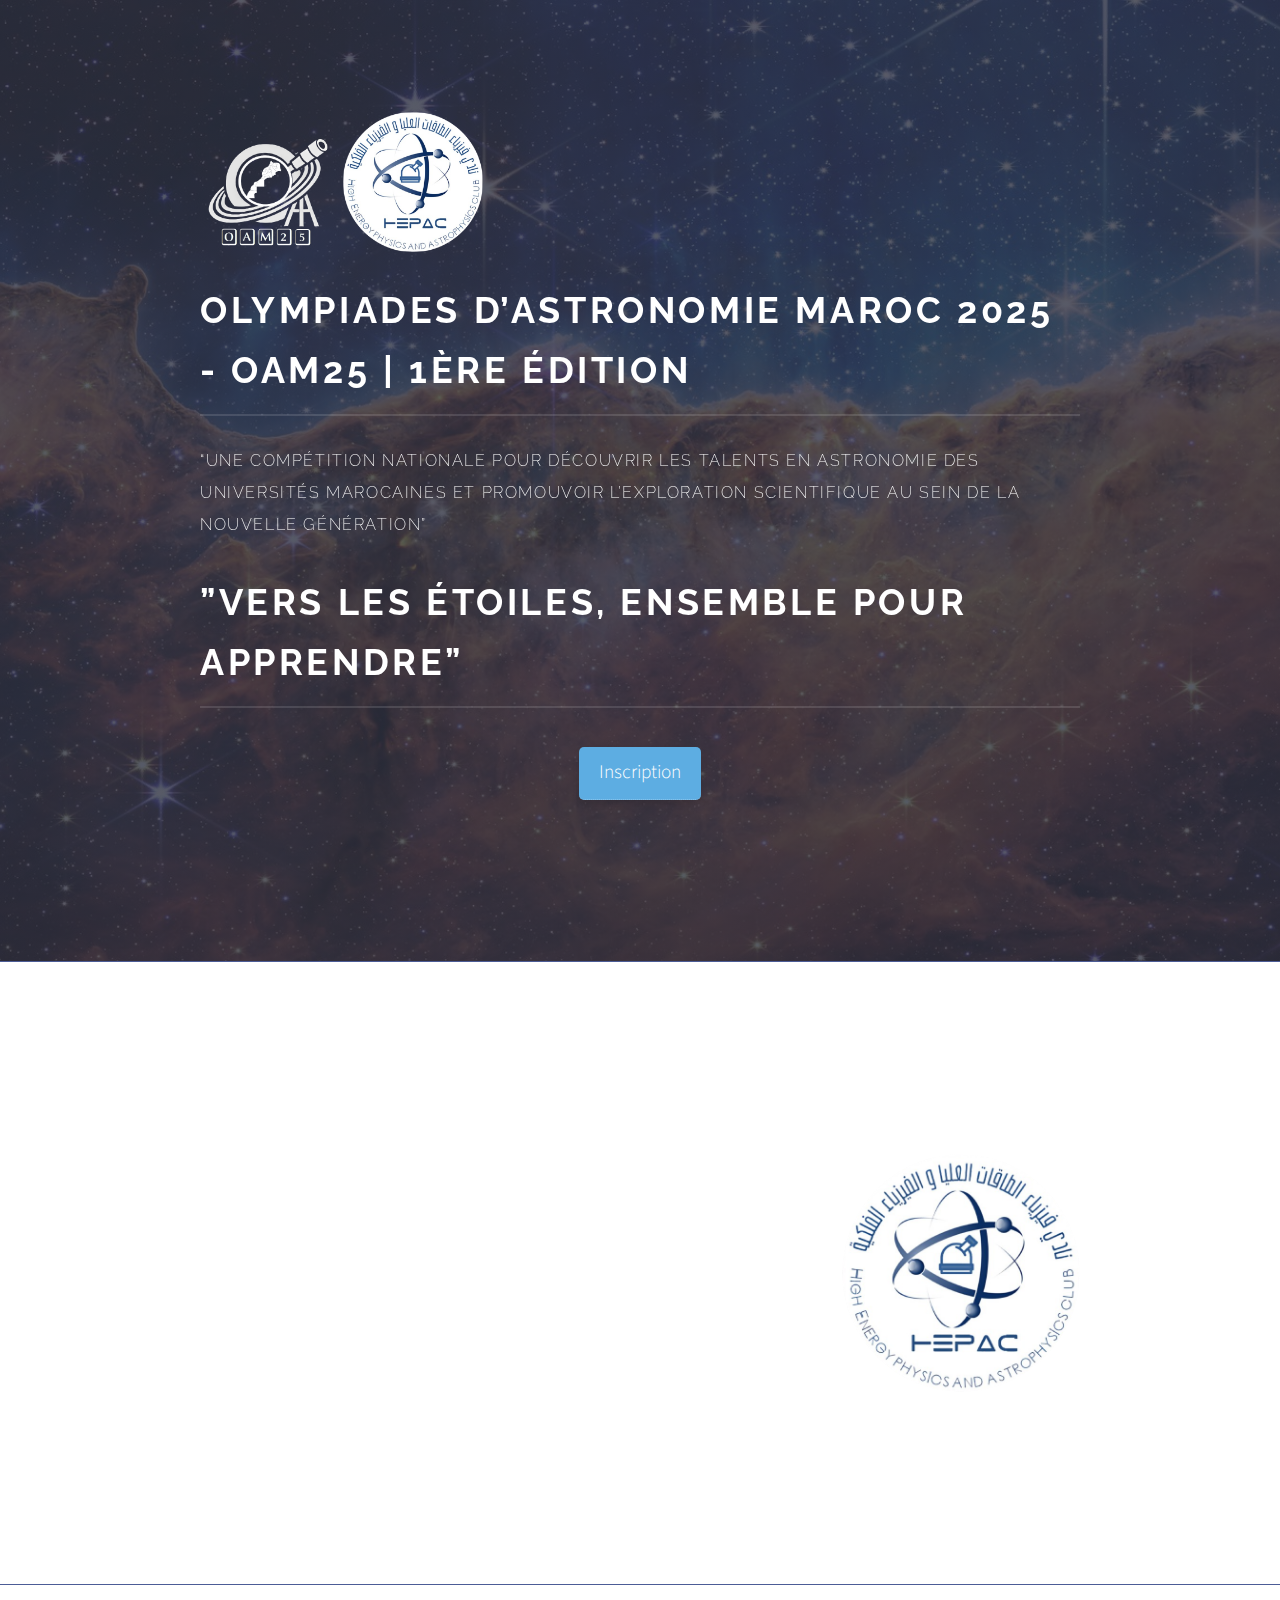
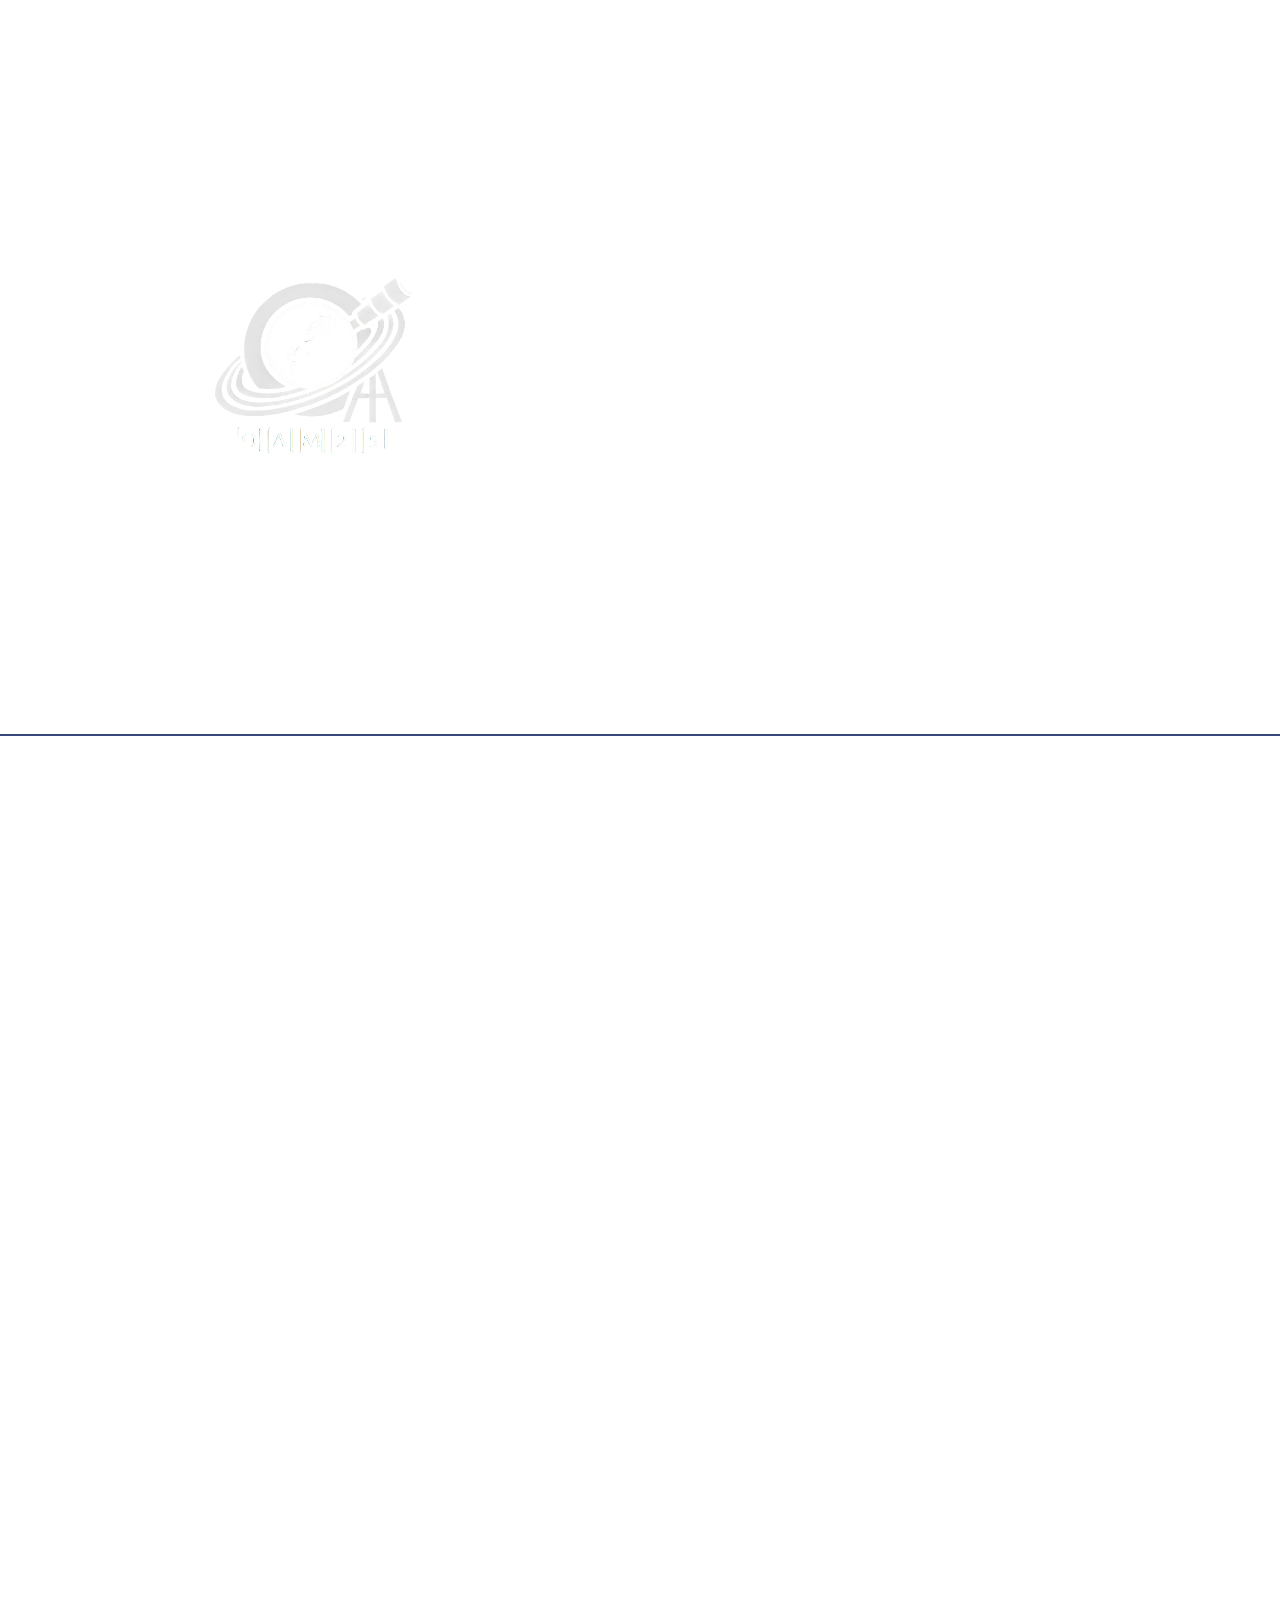
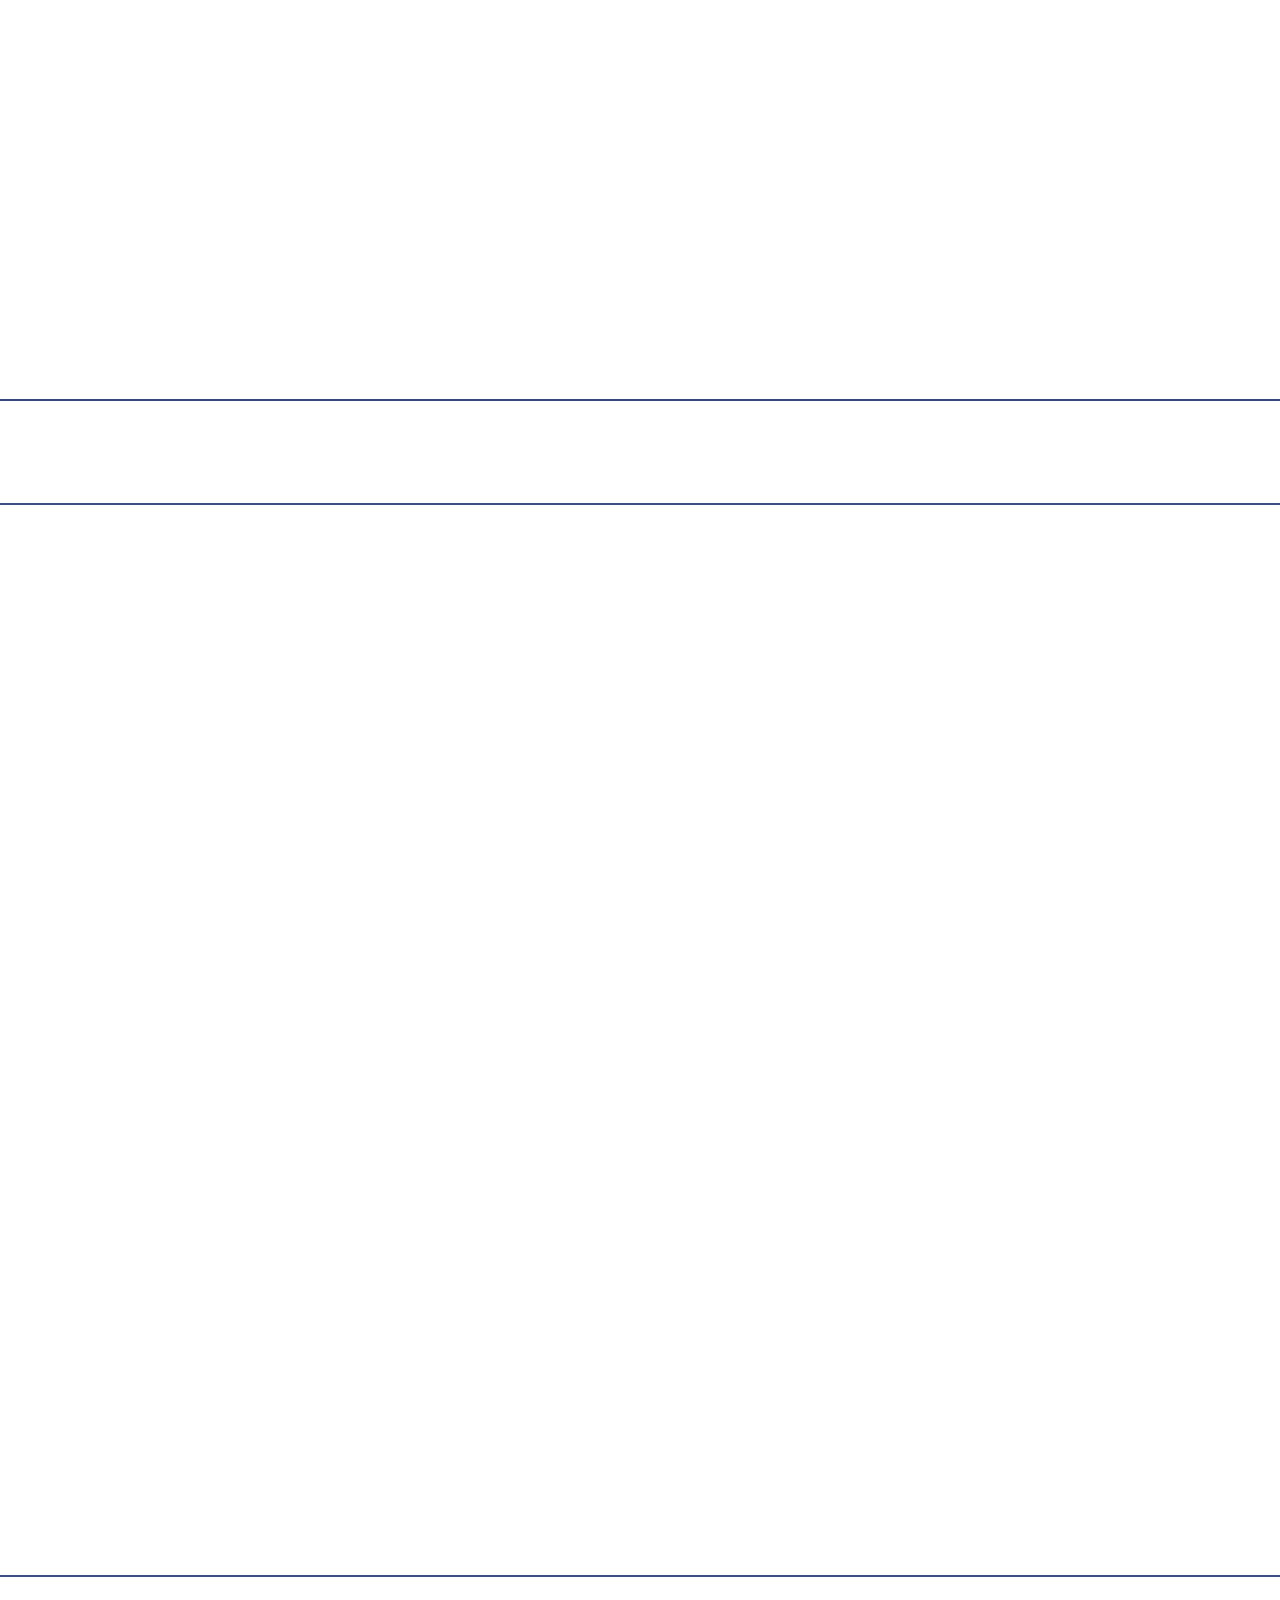
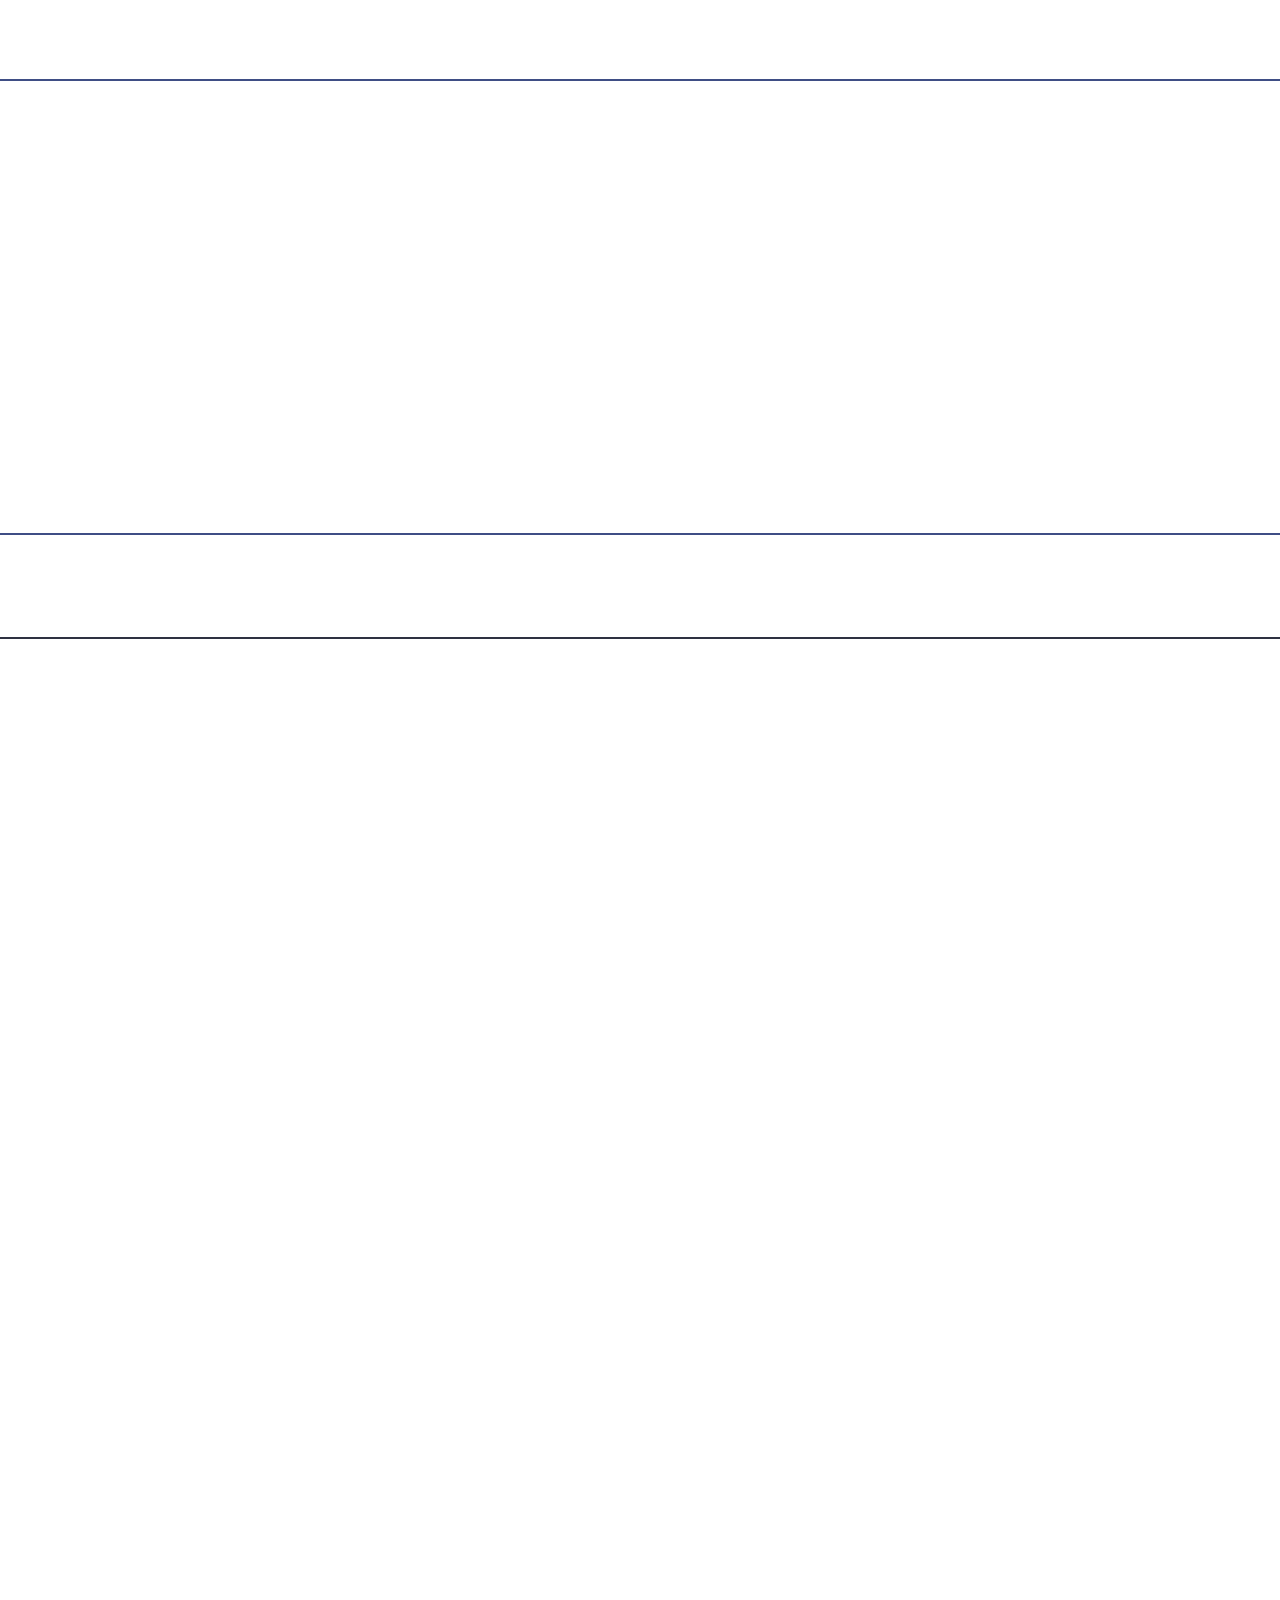
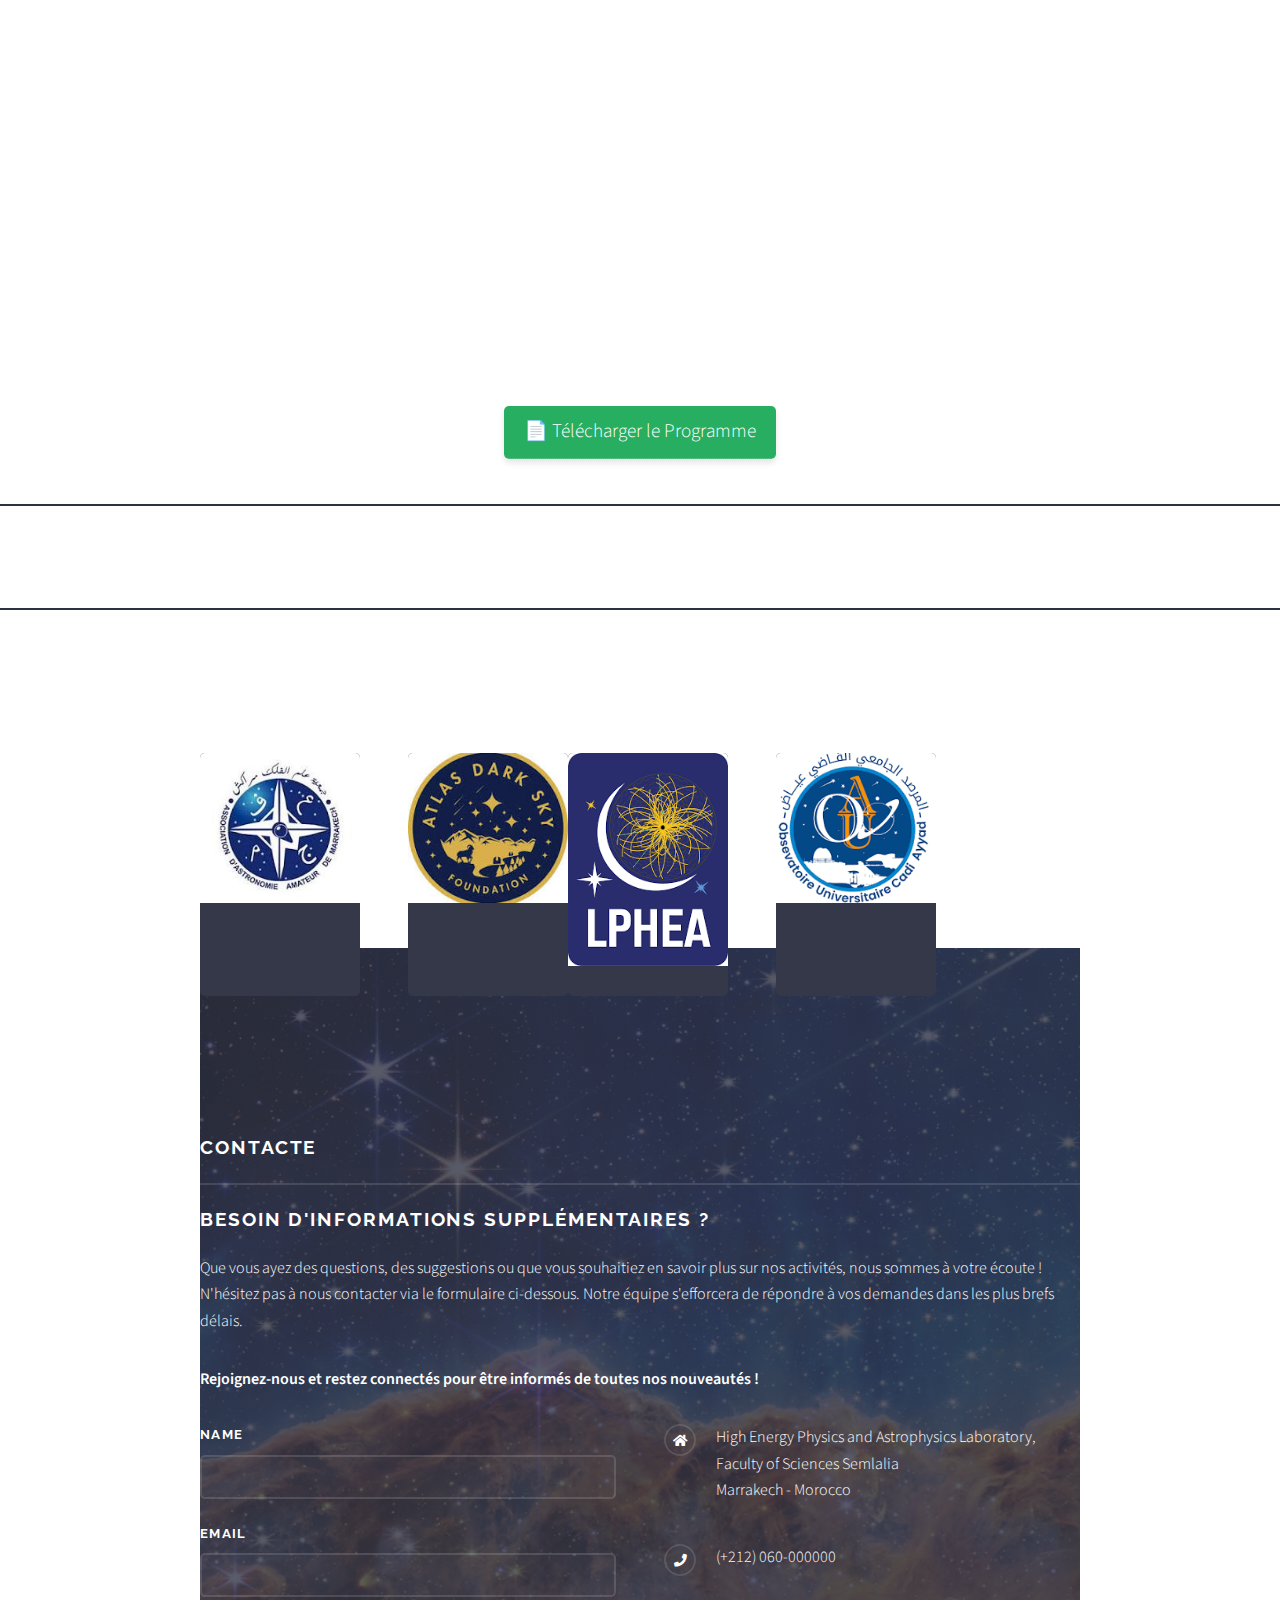
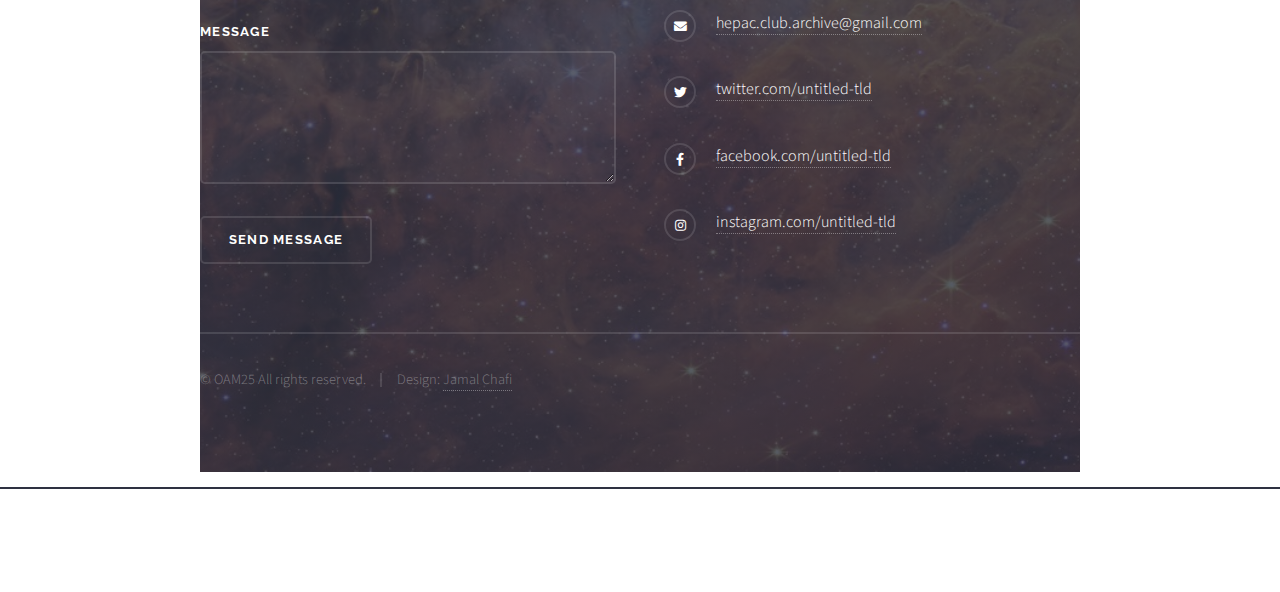
<file: index.html>
<!DOCTYPE HTML>
<!--
	Solid State by HTML5 UP
	html5up.net | @ajlkn
	Free for personal and commercial use under the CCA 3.0 license (html5up.net/license)
-->
<html>
	<head>
		<title>OAM25</title>
		<meta charset="utf-8" />
		<meta name="viewport" content="width=device-width, initial-scale=1, user-scalable=no" />
		<link rel="stylesheet" href="assets/css/main.css" />
		<noscript><link rel="stylesheet" href="assets/css/noscript.css" /></noscript>
	</head>
	<body class="is-preload">

		<!-- Page Wrapper -->
			<div id="page-wrapper">

				<!-- Header -->
					<header id="header" class="alt">
						<h1><a href="index.html">OAM25</a></h1>
						<!--<nav>
							<a href="#menu">Menu</a>
						</nav>-->
					</header>

				<!-- Menu 
					<nav id="menu">
						<div class="inner">
							<h2>Menu</h2>
							<ul class="links">
								<li><a href="index.html">Home</a></li>
								<li><a href="inscription.html">Inscription</a></li>
								<li><a href="#">Autre 1</a></li>
								<li><a href="#">Log In</a></li>
								<li><a href="#">Sign Up</a></li>
							</ul>
							<a href="#" class="close">Close</a>
						</div>
					</nav>  -->

				<!-- Banner -->
					<section id="banner">
						<div class="inner">
							<div class="logo">
								<img src="images/OAM_logo-modified.png" alt="Logo" class="logo-image"  style="width: 140px; height: auto;">
								<img src="images/HEPAC_logo.jpeg" alt="Logo" class="logo-image"  style="width: 140px; height: auto;"></div>
							<h2>Olympiades d’Astronomie Maroc 2025 - OAM25 | 1ère Édition</h2>
							<p>“Une compétition nationale pour découvrir les talents en astronomie des universités marocaines et promouvoir l’exploration scientifique au sein de la nouvelle génération”</a></p>
							<h2>”Vers les étoiles, ensemble pour apprendre”</h2>
							<div class="button-container">
    <a href="https://docs.google.com/forms/d/e/1FAIpQLSc1PBAjM2hj5j6kLkGbyYvCFpKW560FofVeZp5kQqSkGaSCKQ/viewform" class="btn" target="_blank">Inscription</a>
</div>
						</div>
					</section>

				<!-- Wrapper -->
					<section id="wrapper">

						<!-- One -->
							<section id="one" class="wrapper spotlight style1">
								<div class="inner">
									<a href="#" class="image"><img src="images/HEPAC_logo.jpeg" alt="" /></a>
									<div class="content">
										<h2 class="major">HEPAC</h2>
										<p>Le HEPAC est un club créé au sein de la Faculté des Sciences Semlalia, par des étudiants et des chercheurs du Laboratoire de Physique des Hautes Énergies et d'Astrophysique. Les membres visent à concevoir, mettre en œuvre et lancer des activités scientifiques liées à la simplification des théories scientifiques en général, avec un intérêt particulier pour la physique des particules et l'astrophysique. Depuis sa création en 2016, le HEPAC a évolué très rapidement et a fait ses preuves en organisant des événements majeurs au niveau national et international. Ces événements ont eu une grande importance pour le public curieux. Au cours de ces manifestations, le club a su simplifier et rendre accessible cette science pour tout le monde, y compris les énigmes du cosmos, allant de l'échelle la plus petite, comme les particules élémentaires et leurs interactions, jusqu'à la plus grande échelle.</p>
										<p>Le HEPAC propose des activités qui regroupent essentiellement des conférences scientifiques et des ateliers, animés par des spécialistes. Toutes ces activités sont réalisées avec plusieurs collaborateurs et partenaires qui partagent cette aventure avec nous, parmi lesquels notre premier partenaire l’Observatoire de l’Oukaïmeden, ainsi que le LPHEA, l’Association d’Astronomie de Marrakech (3AM), et d’autres clubs à travers le Maroc.</p>
										<!-- <a href="#" class="special">Learn more</a> -->
									</div>
								</div>
							</section>

						<!-- Two -->
							<section id="two" class="wrapper spotlight style2">
								<div class="inner">
									<a href="#" class="image"><img src="images/OAM_logo-modified.png" alt="" /></a>
									<div class="content">
										<h2 class="major">OAM25</h2>
										<p>Le club HEPAC a l’honneur d’annoncer la tenue d’un événement d’astronomie d’envergure nationale, un rendez-vous unique qui rassemblera des étudiants et passionnés d’astronomie de toutes les universités marocaines. Cet événement, qui se déroulera en partenariat avec l'<b>Observatoire de l’Oukaïmeden</b>, l'<b>Association d’Astronomie Amateur de Marrakech (3AM)</b>, le <b>Laboratoire de Physique des Hautes Énergies et Astrophysique (LPHEA)</b> de la <b>Faculté des Sciences Semlalia (FSSM)</b> et l' <b>Université Cadi Ayyad (UCA)</b>, est un projet novateur visant à promouvoir l’astronomie et à renforcer les échanges scientifiques et éducatifs entre étudiants marocains.</p>
										<p>Ce rassemblement accueillera des équipes représentatives des principales universités marocaines, composées chacune de trois étudiants de différents niveaux académiques. L’objectif est de promouvoir l’apprentissage collaboratif et l’échange de connaissances scientifiques à travers des épreuves, des ateliers pratiques et des sessions d’observation astronomique.</p>
										<!-- <a href="#" class="special">Learn more</a> -->
									</div>
								</div>
							</section>

						<!-- Three -->
							
<section id="three" class="wrapper spotlight style4">
	<div class="inner">
			<div class="content">
<h2>Grands Axes de l'Examen</h2>
  <p>Bienvenue aux Olympiades d’Astronomie Maroc 2025 - 1ère Édition ! Cet événement unique s'adresse aux passionnés d'astronomie âgés de 16 à 35 ans, qui souhaitent mettre en valeur leurs connaissances et compétences dans ce domaine fascinant. L'examen se décline en plusieurs grands axes thématiques, chacun visant à tester à la fois la compréhension théorique et les capacités pratiques des participants.</p>
  
  <h3>1. Astronomie de Base et Histoire</h3>
  <p>Ce volet couvre les concepts fondamentaux de l'astronomie, l'évolution des connaissances astronomiques à travers les âges et les principes du mouvement céleste. Les participants sont évalués sur leur compréhension des systèmes solaires, des structures galactiques et des lois qui régissent le mouvement des corps célestes.</p>

  <h3>2. Observation Astronomique et Instruments</h3>
  <p>Les épreuves portent sur les techniques d'observation, le fonctionnement et l'utilisation des instruments astronomiques (télescopes, spectromètres, etc.), ainsi que sur le traitement et l'analyse des images obtenues. Une bonne maîtrise des systèmes de coordonnées célestes est également requise.</p>

  <h3>3. Astrophysique</h3>
  <p>Les questions d'astrophysique explorent la formation, l'évolution et la fin de vie des étoiles, la physique des galaxies et la cosmologie. Les participants devront démontrer leur capacité à expliquer des phénomènes complexes tels que la formation des exoplanètes et les critères d'habitabilité.</p>

  <h3>4. Astronomie Dynamique et Mécanique Céleste</h3>
  <p>Cette section évalue la compréhension des systèmes orbitaux et de la mécanique céleste, y compris les calculs de trajectoires, les interactions gravitationnelles et l'astrodynamique appliquée aux sondes spatiales.</p>

  <h3>5. Technologies et Missions Spatiales</h3>
  <p>Les candidats doivent connaître les techniques avancées telles que la coronographie et l'imagerie haute-contraste, ainsi que les missions spatiales majeures et les innovations technologiques récentes ou à venir. Cette partie met l'accent sur l'application pratique des concepts pour la recherche d'exoplanètes.</p>

  <h3>6. Applications Pratiques et Problématiques Actuelles</h3>
  <p>Les participants aborderont des problématiques contemporaines telles que la protection planétaire, l'observation des objets potentiellement dangereux pour la Terre, et les défis liés à la pollution lumineuse et électromagnétique.</p>
  
  <p>Chaque axe thématique sera abordé à travers une combinaison de questions à choix multiples, de problèmes concrets, d'études de cas et de questions ouvertes. Cette diversité de formats vise à évaluer non seulement les connaissances théoriques, mais aussi la capacité des candidats à appliquer ces connaissances de manière pratique et innovante.</p>
  
  <p>Préparez-vous à plonger dans l'univers fascinant de l'astronomie et à relever le défi de l'Olympiade d’Astronomie Maroc 2025 !</p>
</div>
</div>
</section>

						
<section id="three" class="wrapper spotlight style3">
								<div class="inner">
									
									<div class="content">
										<h2 class="major">Phase finale et récompenses :</h2>
										<p>Les Olympiades d'Astronomie Maroc 2025 -OAM25-, organisées à l'Observatoire d'Oukaïmeden, offrent une expérience unique aux passionnés d'astronomie et de sciences. Pendant deux jours, les participants auront l'occasion de démontrer leurs compétences en observation, en analyse de données astronomiques et en collaboration au sein d'équipes. L'événement inclut également une conférence inspirante présentée par Mme Meryem Guenoun, des ateliers interactifs, et une observation guidée du ciel nocturne. Les trois équipes gagnantes recevront des récompenses prestigieuses : la première équipe remportera un télescope, un trophée et des médailles, tandis que les deuxième et troisième équipes recevront respectivement un trophée avec des médailles.</p>
										<p> Cet événement symbolise notre engagement à promouvoir la science et l’astronomie auprès des jeunes générations et à offrir une plateforme d’échange et de découverte pour les étudiants marocains. Nous sommes ravis de pouvoir offrir cette opportunité et de réunir les futures étoiles de l’astronomie du Maroc sous un même ciel.</p>
										<h1>Processus de Sélection des Participants et Critères d'Évaluation</h1>

    <div class="section">
        <h2>Processus de Sélection des Participants</h2>
        <ul>
            <li>Tests écrits en ligne avec un timer pour une présélection basée sur les connaissances générales en astronomie.</li>
            <li>Test oral.</li>
            <li>Soumission d'un projet de recherche en astronomie avant la compétition.</li>
            <li>Exigence d'une lettre de motivation et d'un CV.</li>
            <li>Résumé des projets et réalisations en astronomie de chaque participant.</li>
            <li class="note">Âge : entre 16 et 35 ans.</li>
        </ul>
    </div>

    <div class="section">
        <h2>Critères d'Évaluation</h2>
        <ul>
            <li>Étude de dossier (basée sur la lettre de motivation, le CV, le projet de recherche, et les autres activités parascolaires).</li>
            <li>Note obtenue aux tests écrits.</li>
            <li>Application d'un coefficient en fonction de l'âge.</li>
            <li>Test oral.</li>
        </ul>
    </div>

    <div class="section">
        <h2>Examen Final</h2>
        <ul>
            <li>Examen comportant des questions à choix multiples (QCM);</li>
            <li>Questions ouvertes;</li>
            <li>Problèmes pratiques en astronomie.</li>
        </ul>
    </div>
										<!-- <a href="#" class="special">Learn more</a> -->
									</div>
								</div>
							</section>	
						<!-- Four -->
<section id="three" class="wrapper spotlight style3">
								<div class="inner">
									
									<div class="content">
										<h2 class="major">Comité d’Experts des OAM25</h2>
										<p>L’équipe chargée de la conception des sujets de compétition sera constituée d’experts reconnus dans le domaine de l’astronomie, provenant des plus grandes institutions marocaines. Leur mission est d’assurer des épreuves d'un haut niveau scientifique et pédagogique, adaptées aux différents niveaux des participants.</p>
										<h1>Membres du Comité : </h1>
										<ul>
        <li>Zouhair Benkhaldoun - Université Cadi Ayyad - Marrakech</li>
        <li>Hassan Daghmaoui - Université Al Akhawayn - Ifran</li>
        <li>Youssef Moulane - Université Mohammed VI Polytechnique (UM6P) - Bengrir</li>
        <li>Youssef El Azhari - Ministère de l’Éducation Nationale (MEN) - Rabat</li>
        <li class="note">Et d'autres experts en astronomie et sciences spatiales</li>
    </ul>
										<!-- <a href="#" class="special">Learn more</a> -->
									</div>
								</div>
							</section>	

						

<section id="three" class="wrapper alt style1">
								<div class="inner">
									
									<header>
    <h1>Programme de l'Événement</h1>
</header>

<section>
    <h2>Jour 1 : Arrivée et Installation</h2>
    <ul>
        <li><strong>Après-midi :</strong> Départ vers l’Observatoire d’Oukaïmeden</li>
        <li>16h00 : Arrivée des participants à Marrakech.</li>
        <li>16h30 : Départ pour l’Observatoire d’Oukaïmeden.</li>
        <li>18h30 : Accueil des participants, enregistrement et remise des kits.</li>
        <li>19h00 : Mot d'ouverture et présentation du programme.</li>
        <li>19h30 : Installation dans les hébergements et temps de repos avec une petite observation du ciel nocturne si c‘est possible.</li>
    </ul>
</section>

<section>
    <h2>Jour 2 : Exploration et Compétition</h2>
    <h3>Matin : Conférence et Examen théorique</h3>
    <ul>
        <li>08h00 - 08h30 : Petit-déjeuner.</li>
        <li>08h30 - 10h00 : Visite de l‘observatoire accompagné par une conférence de (TBD).</li>
        <li>10h00 - 10h30 : Pause-café.</li>
        <li>10h30 - 12h30 : Examen théorique sur les bases de l’astronomie.</li>
    </ul>

    <h3>Après-midi : Ateliers et Observation nocturne</h3>
    <ul>
        <li>12h30 - 13h30 : Déjeuner.</li>
        <li>13h30 - 15h30 : Ateliers interactifs :</li>
        <ul>
            <li>Atelier 1 : Reconnaissance des constellations.</li>
            <li>Atelier 2 : Utilisation des logiciels d’astronomie.</li>
        </ul>
        <li>15h30 - 17h00 : Examen d'analyse des données astronomiques.</li>
        <li>17h00 - 19h00 : Temps libre et dîner.</li>
        <li>19h30 - 23h00 : Observation guidée du ciel nocturne avec télescopes.</li>
    </ul>
</section>

<section>
    <h2>Jour 3 : Collaboration et Cérémonie de clôture</h2>
    <h3>Matin : Examen en équipe et Visite</h3>
    <ul>
        <li>08h00 - 08h30 : Petit-déjeuner.</li>
        <li>08h30 - 10h30 : Examen en équipe : résolution collaborative d’un problème d’astronomie.</li>
        <li>10h30 - 11h00 : Pause-café.</li>
        <li>11h00 - 12h30 : Visite guidée de l’Observatoire d’Oukaïmeden et découverte de ses instruments.</li>
    </ul>

    <h3>Après-midi : Cérémonie et Départ</h3>
    <ul>
        <li>12h30 - 13h30 : Déjeuner.</li>
        <li>13h30 - 15h00 : Jeux astronomiques et quiz.</li>
        <li>15h00 - 16h00 : Annonce des résultats, remise des prix et certificats :</li>
        <ul>
            <li>1ère équipe : Télescope, trophée et médailles.</li>
            <li>2ème équipe : Trophée et médailles.</li>
            <li>3ème équipe : Médailles.</li>
        </ul>
        <li>17h00 : Départ vers Marrakech et fin de l’événement.</li>
    </ul>
    <div class="button-container">
    <!-- Bouton pour télécharger le programme en PDF -->
    <a href="Programm_OAM25.pdf" class="btn download-btn" download>📄 Télécharger le Programme</a>
</div>
</section>

										
					</section>
							<section id="three" class="wrapper alt style1">
								<div class="inner">
									<h2 class="major">Co-organisateurs</h2>
									
									<section class="features">   <!-- Section de logos de partenaires et co-organisateurs -->
										<article>
											<a href="https://lien-du-partenaire1.com" class="image"  target="_blank">
												<img src="images/3AM.jpeg" alt="Partenaire 1" />
											</a>
										</article>
										<article>
											<a href="https://lien-du-partenaire2.com" class="image" target="_blank">
												<img src="images/ADSF.jpeg" alt="Partenaire 2" />
											</a>
										</article>
										<article>
											
											<a href="https://lien-du-partenaire3.com" class="image" target="_blank">
												<img src="images/LPHEA.png" alt="Partenaire 3" />
											</a>
										</article>
										<article>
											<a href="https://lien-du-partenaire4.com" class="image" target="_blank">
												<img src="images/OUCA.png" alt="Partenaire 4" />
											</a>
										</article>
										
					</section>

				<!-- Footer -->
					<section id="footer">
						<div class="inner">
							<h2 class="major">Contacte</h2>
							 <h2>Besoin d'informations supplémentaires ?</h2>
    <p>Que vous ayez des questions, des suggestions ou que vous souhaitiez en savoir plus sur nos activités, nous sommes à votre écoute ! N'hésitez pas à nous contacter via le formulaire ci-dessous. Notre équipe s'efforcera de répondre à vos demandes dans les plus brefs délais.</p>
    <p><strong>Rejoignez-nous et restez connectés pour être informés de toutes nos nouveautés !</strong></p>
							<form method="post" action="#">
								<div class="fields">
									<div class="field">
										<label for="name">Name</label>
										<input type="text" name="name" id="name" />
									</div>
									<div class="field">
										<label for="email">Email</label>
										<input type="email" name="email" id="email" />
									</div>
									<div class="field">
										<label for="message">Message</label>
										<textarea name="message" id="message" rows="4"></textarea>
									</div>
								</div>
								<ul class="actions">
									<li><input type="submit" value="Send Message" /></li>
								</ul>
							</form>
							<ul class="contact">
								<li class="icon solid fa-home">
									High Energy Physics and Astrophysics Laboratory,<br />
									 Faculty of Sciences Semlalia<br />
									 Marrakech - Morocco
								</li>
								<li class="icon solid fa-phone">(+212) 060-000000</li>
								<li class="icon solid fa-envelope"><a href="#">hepac.club.archive@gmail.com</a></li>
								<li class="icon brands fa-twitter"><a href="#">twitter.com/untitled-tld</a></li>
								<li class="icon brands fa-facebook-f"><a href="#">facebook.com/untitled-tld</a></li>
								<li class="icon brands fa-instagram"><a href="#">instagram.com/untitled-tld</a></li>
							</ul>
							<ul class="copyright">
								<li>&copy; OAM25 All rights reserved.</li><li>Design: <a >Jamal Chafi</a></li>
							</ul>
						</div>
					</section>

			</div>

		<!-- Scripts -->
			<script src="assets/js/jquery.min.js"></script>
			<script src="assets/js/jquery.scrollex.min.js"></script>
			<script src="assets/js/browser.min.js"></script>
			<script src="assets/js/breakpoints.min.js"></script>
			<script src="assets/js/util.js"></script>
			<script src="assets/js/main.js"></script>

	</body>
</html>
</file>
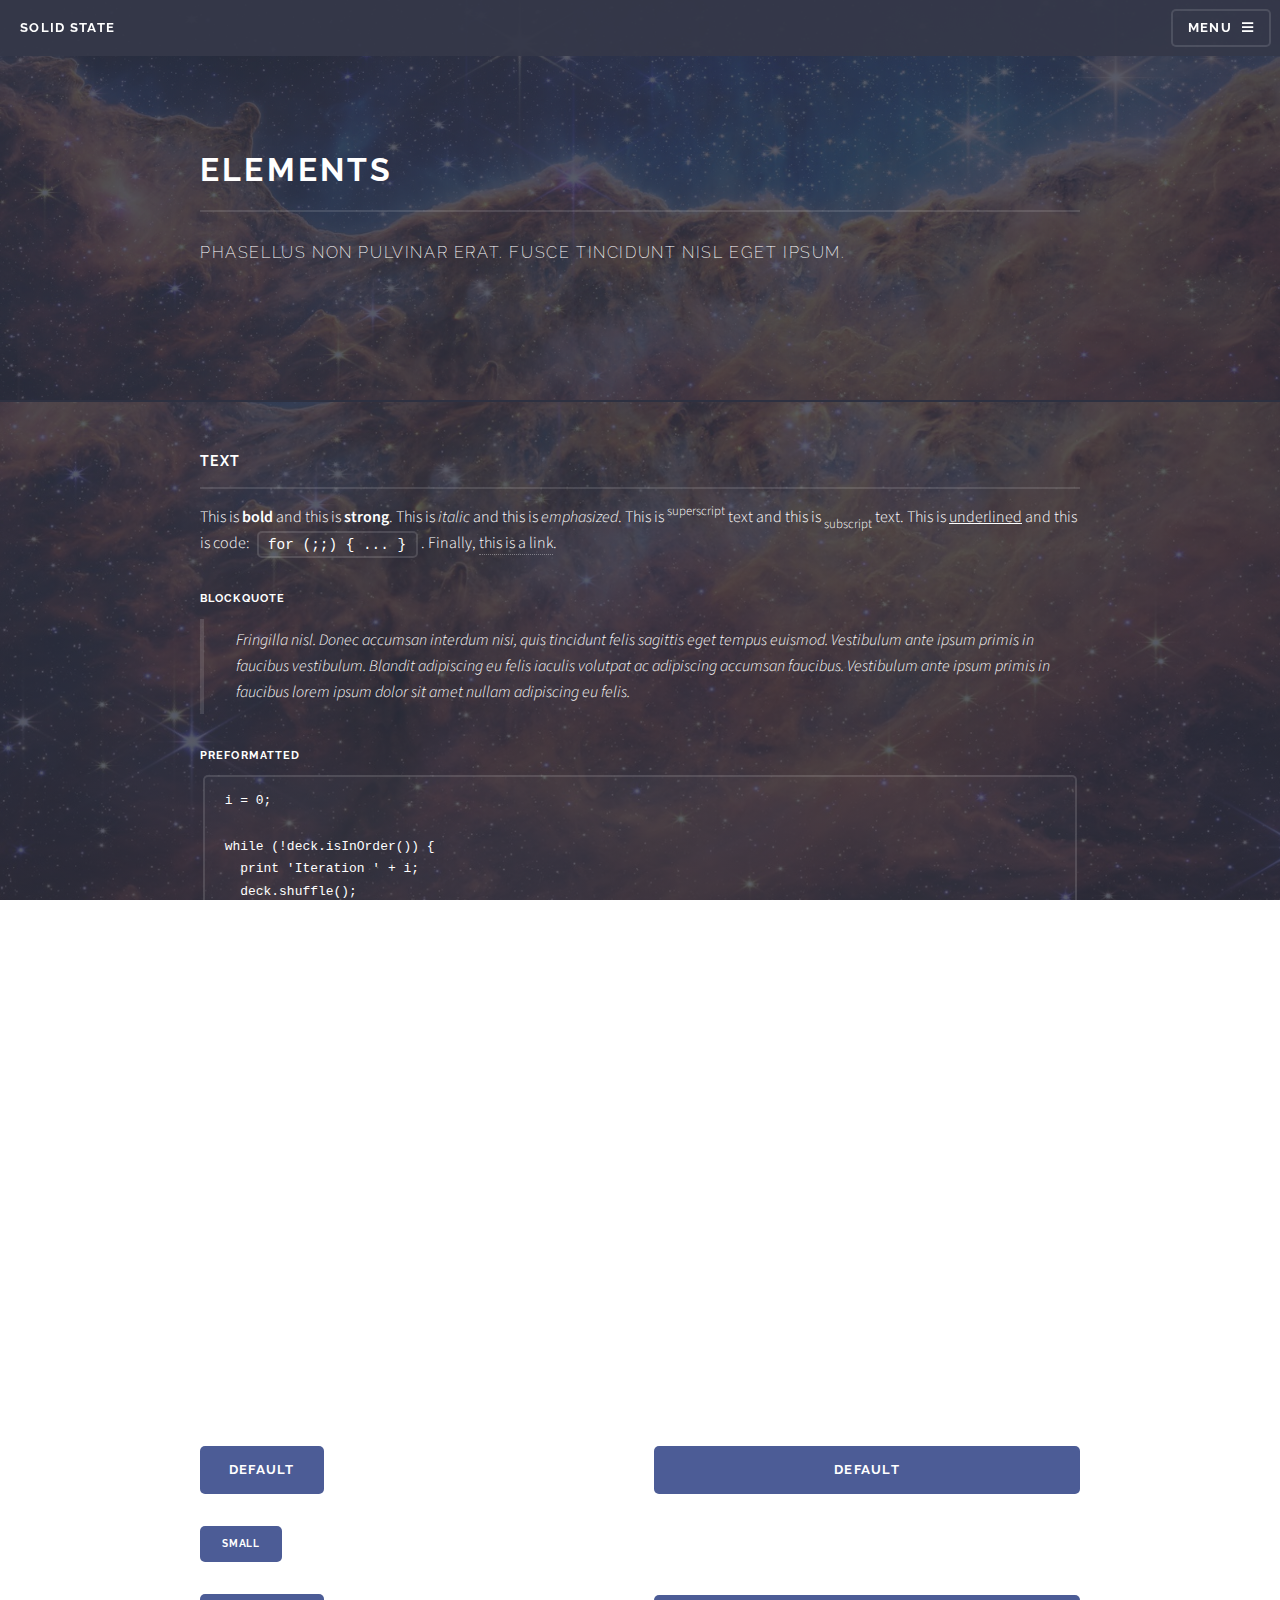
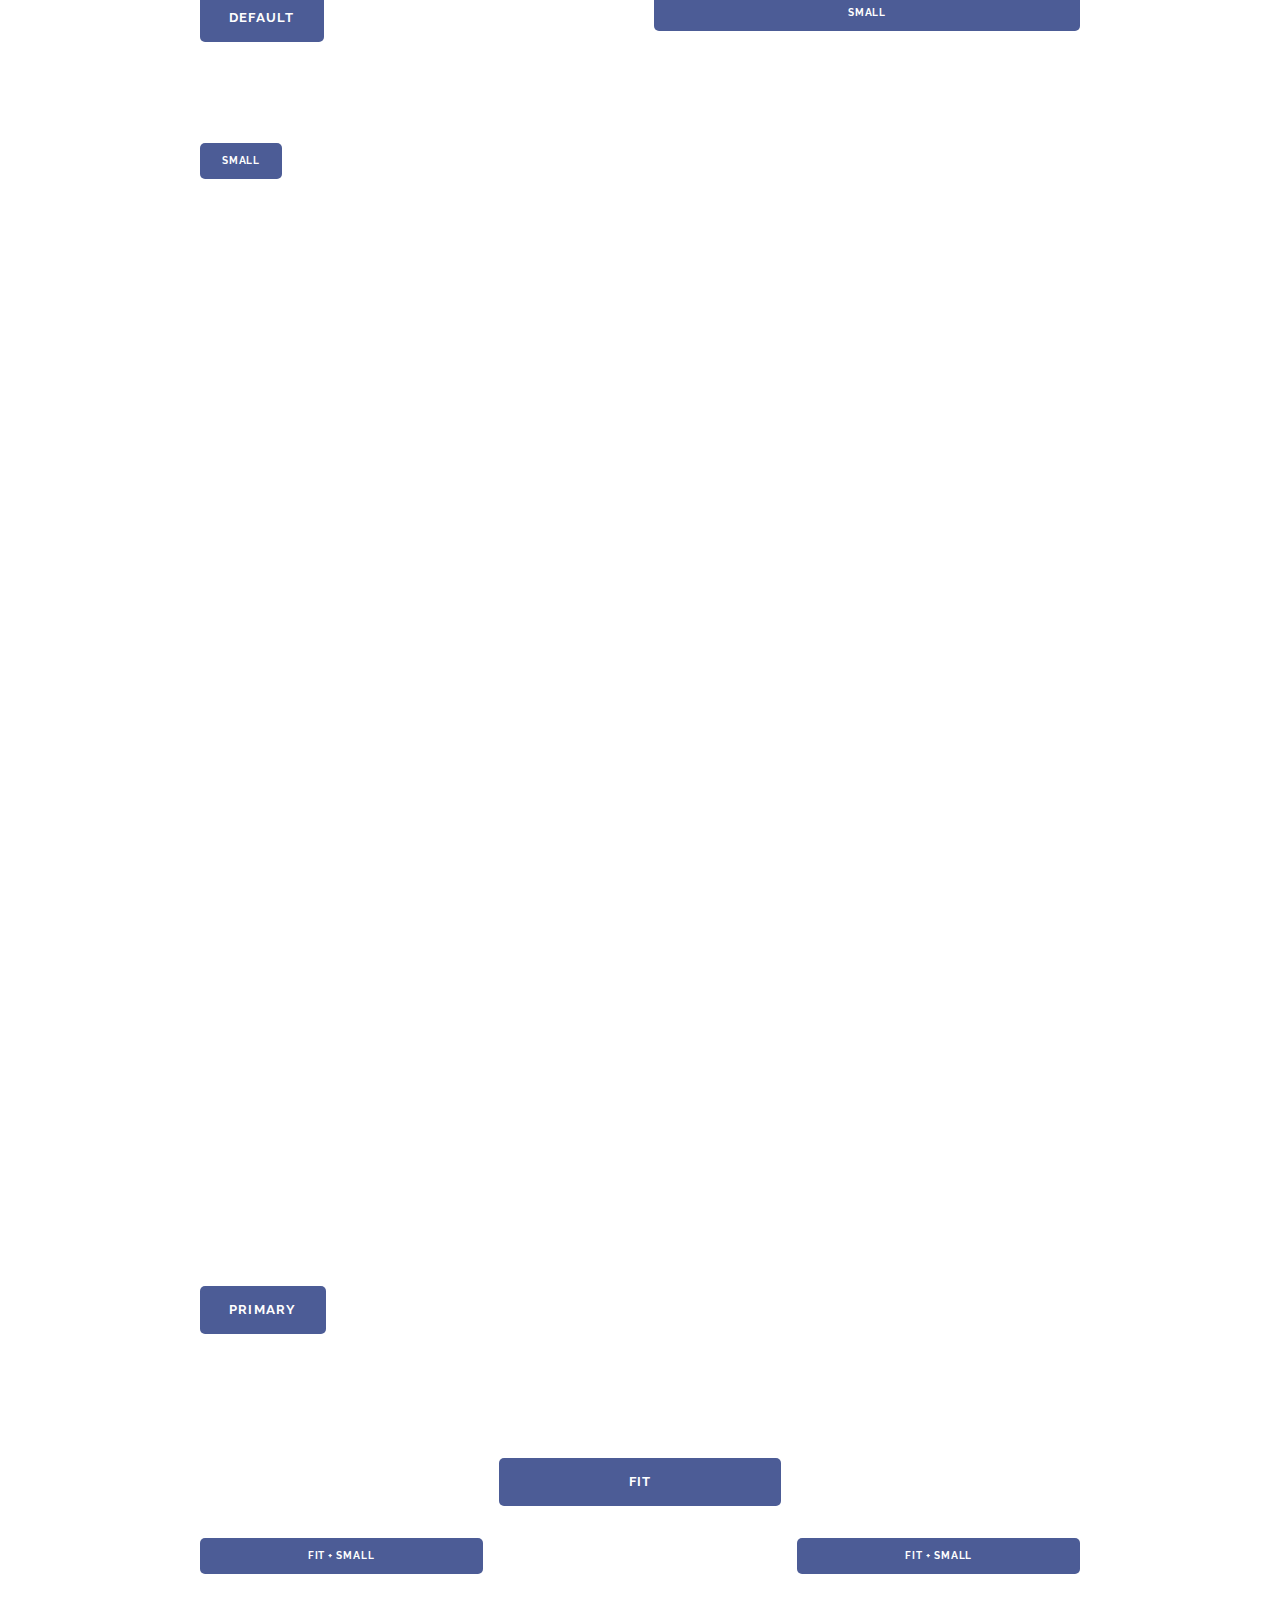
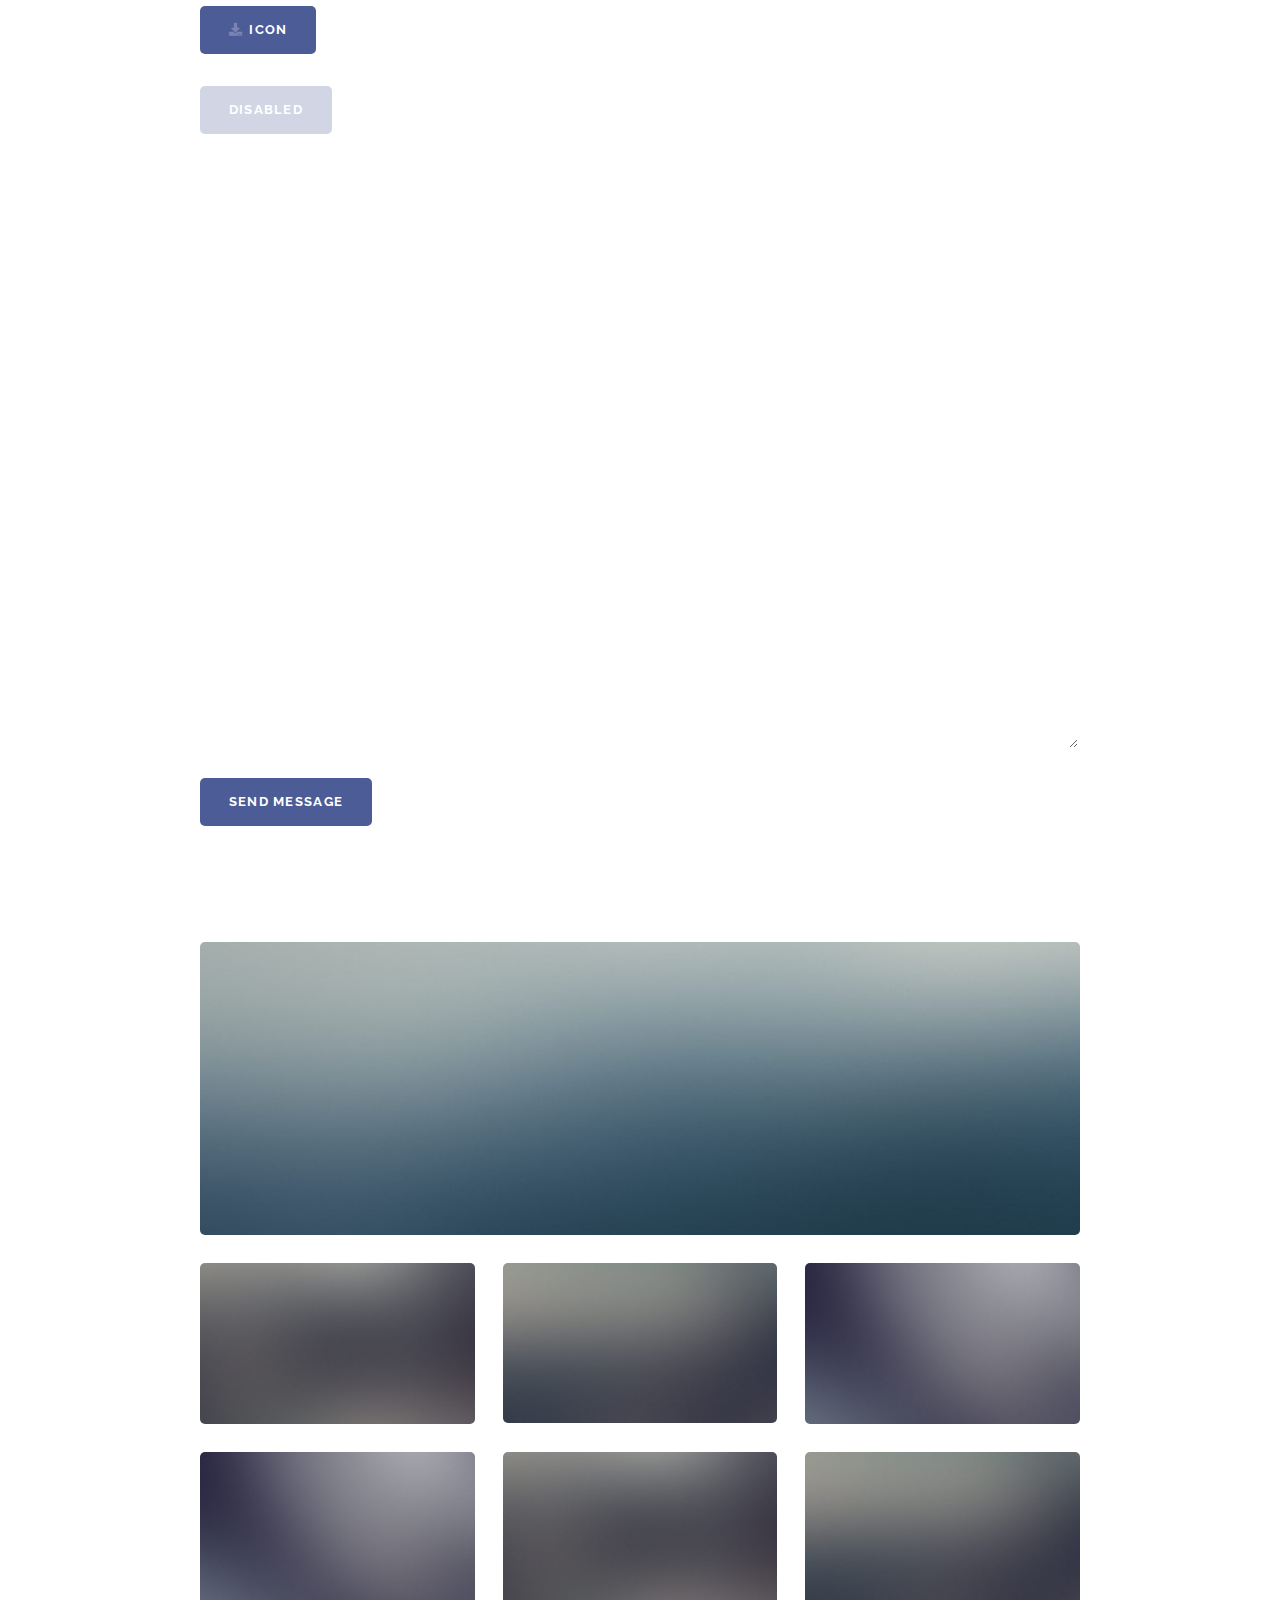
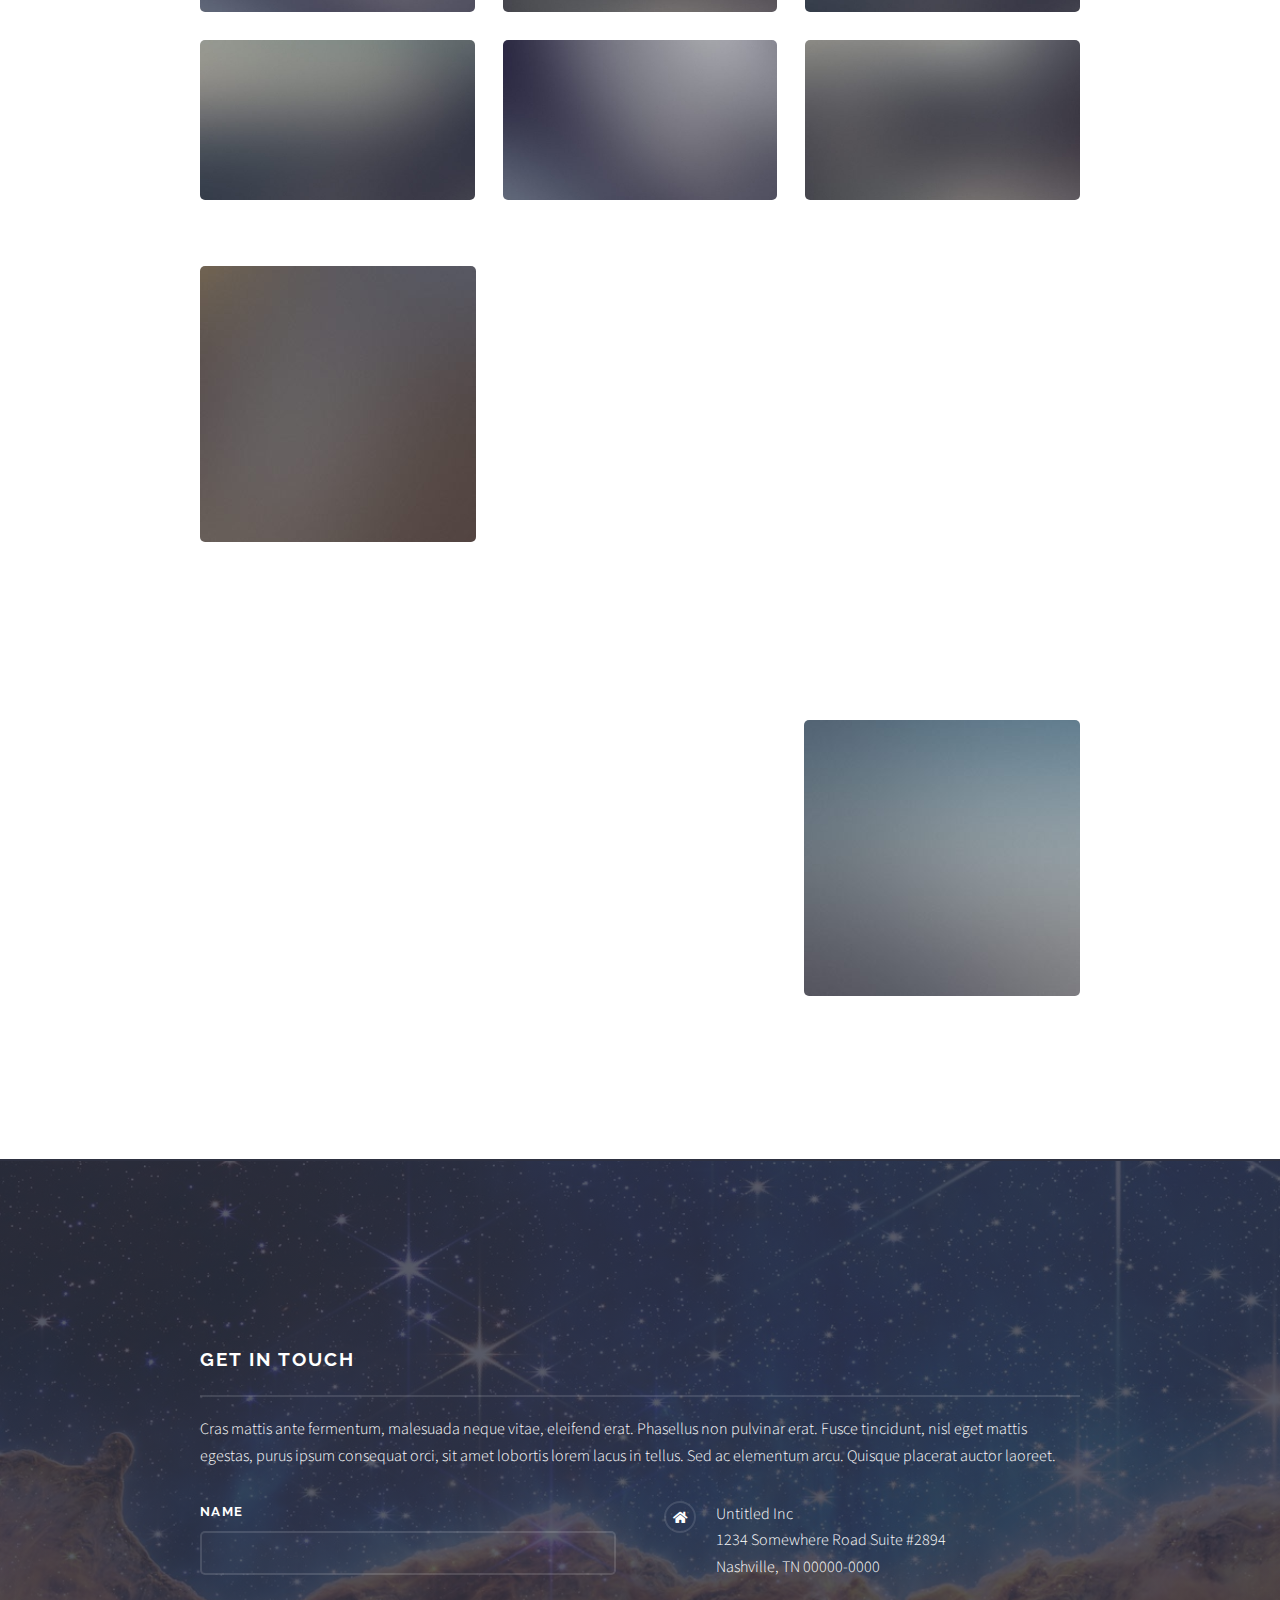
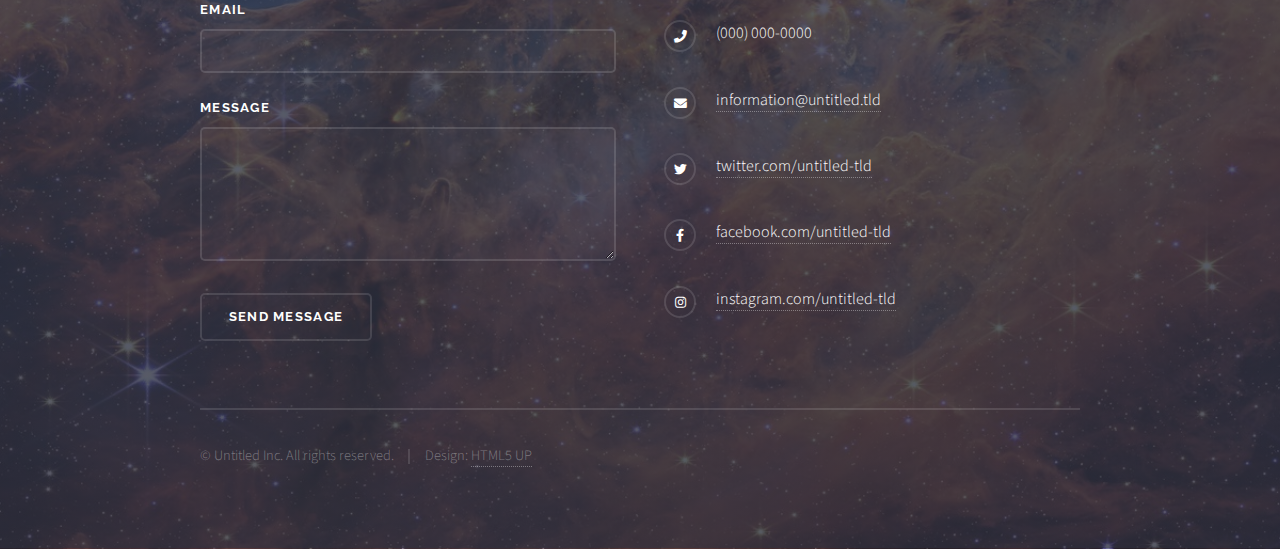
<file: elements.html>
<!DOCTYPE HTML>
<!--
	Solid State by HTML5 UP
	html5up.net | @ajlkn
	Free for personal and commercial use under the CCA 3.0 license (html5up.net/license)
-->
<html>
	<head>
		<title>Elements - Solid State by HTML5 UP</title>
		<meta charset="utf-8" />
		<meta name="viewport" content="width=device-width, initial-scale=1, user-scalable=no" />
		<link rel="stylesheet" href="assets/css/main.css" />
		<noscript><link rel="stylesheet" href="assets/css/noscript.css" /></noscript>
	</head>
	<body class="is-preload">

		<!-- Page Wrapper -->
			<div id="page-wrapper">

				<!-- Header -->
					<header id="header">
						<h1><a href="index.html">Solid State</a></h1>
						<nav>
							<a href="#menu">Menu</a>
						</nav>
					</header>

				<!-- Menu -->
					<nav id="menu">
						<div class="inner">
							<h2>Menu</h2>
							<ul class="links">
								<li><a href="index.html">Home</a></li>
								<li><a href="generic.html">Generic</a></li>
								<li><a href="elements.html">Elements</a></li>
								<li><a href="#">Log In</a></li>
								<li><a href="#">Sign Up</a></li>
							</ul>
							<a href="#" class="close">Close</a>
						</div>
					</nav>

				<!-- Wrapper -->
					<section id="wrapper">
						<header>
							<div class="inner">
								<h2>Elements</h2>
								<p>Phasellus non pulvinar erat. Fusce tincidunt nisl eget ipsum.</p>
							</div>
						</header>

						<!-- Content -->
							<div class="wrapper">
								<div class="inner">

									<section>
										<h3 class="major">Text</h3>
										<p>This is <b>bold</b> and this is <strong>strong</strong>. This is <i>italic</i> and this is <em>emphasized</em>.
										This is <sup>superscript</sup> text and this is <sub>subscript</sub> text.
										This is <u>underlined</u> and this is code: <code>for (;;) { ... }</code>. Finally, <a href="#">this is a link</a>.</p>
										<h4>Blockquote</h4>
										<blockquote>Fringilla nisl. Donec accumsan interdum nisi, quis tincidunt felis sagittis eget tempus euismod. Vestibulum ante ipsum primis in faucibus vestibulum. Blandit adipiscing eu felis iaculis volutpat ac adipiscing accumsan faucibus. Vestibulum ante ipsum primis in faucibus lorem ipsum dolor sit amet nullam adipiscing eu felis.</blockquote>
										<h4>Preformatted</h4>
										<pre><code>i = 0;

while (!deck.isInOrder()) {
  print 'Iteration ' + i;
  deck.shuffle();
  i++;
}

print 'It took ' + i + ' iterations to sort the deck.';</code></pre>
									</section>

									<section>
										<h3 class="major">Lists</h3>
										<div class="row">
											<div class="col-6 col-12-medium">
												<h4>Unordered</h4>
												<ul>
													<li>Dolor pulvinar etiam.</li>
													<li>Sagittis adipiscing.</li>
													<li>Felis enim feugiat.</li>
												</ul>
												<h4>Alternate</h4>
												<ul class="alt">
													<li>Dolor pulvinar etiam.</li>
													<li>Sagittis adipiscing.</li>
													<li>Felis enim feugiat.</li>
												</ul>
											</div>
											<div class="col-6 col-12-medium">
												<h4>Ordered</h4>
												<ol>
													<li>Dolor pulvinar etiam.</li>
													<li>Etiam vel felis viverra.</li>
													<li>Felis enim feugiat.</li>
													<li>Dolor pulvinar etiam.</li>
													<li>Etiam vel felis lorem.</li>
													<li>Felis enim et feugiat.</li>
												</ol>
												<h4>Icons</h4>
												<ul class="icons">
													<li><a href="#" class="icon brands fa-twitter"><span class="label">Twitter</span></a></li>
													<li><a href="#" class="icon brands fa-facebook-f"><span class="label">Facebook</span></a></li>
													<li><a href="#" class="icon brands fa-instagram"><span class="label">Instagram</span></a></li>
													<li><a href="#" class="icon brands fa-github"><span class="label">Github</span></a></li>
												</ul>
											</div>
										</div>
										<h4>Actions</h4>
										<div class="row">
											<div class="col-6 col-12-medium">
												<ul class="actions">
													<li><a href="#" class="button primary">Default</a></li>
													<li><a href="#" class="button">Default</a></li>
												</ul>
												<ul class="actions small">
													<li><a href="#" class="button primary small">Small</a></li>
													<li><a href="#" class="button small">Small</a></li>
												</ul>
												<ul class="actions stacked">
													<li><a href="#" class="button primary">Default</a></li>
													<li><a href="#" class="button">Default</a></li>
												</ul>
												<ul class="actions stacked small">
													<li><a href="#" class="button primary small">Small</a></li>
													<li><a href="#" class="button small">Small</a></li>
												</ul>
											</div>
											<div class="col-6 col-12-medium">
												<ul class="actions stacked">
													<li><a href="#" class="button primary fit">Default</a></li>
													<li><a href="#" class="button fit">Default</a></li>
												</ul>
												<ul class="actions stacked small">
													<li><a href="#" class="button primary small fit">Small</a></li>
													<li><a href="#" class="button small fit">Small</a></li>
												</ul>
											</div>
										</div>
										<h4>Pagination</h4>
										<ul class="pagination">
											<li><span class="button small disabled">Prev</span></li>
											<li><a href="#" class="page active">1</a></li>
											<li><a href="#" class="page">2</a></li>
											<li><a href="#" class="page">3</a></li>
											<li><span>&hellip;</span></li>
											<li><a href="#" class="page">8</a></li>
											<li><a href="#" class="page">9</a></li>
											<li><a href="#" class="page">10</a></li>
											<li><a href="#" class="button small">Next</a></li>
										</ul>
									</section>

									<section>
										<h3 class="major">Table</h3>
										<h4>Default</h4>
										<div class="table-wrapper">
											<table>
												<thead>
													<tr>
														<th>Name</th>
														<th>Description</th>
														<th>Price</th>
													</tr>
												</thead>
												<tbody>
													<tr>
														<td>Item One</td>
														<td>Ante turpis integer aliquet porttitor.</td>
														<td>29.99</td>
													</tr>
													<tr>
														<td>Item Two</td>
														<td>Vis ac commodo adipiscing arcu aliquet.</td>
														<td>19.99</td>
													</tr>
													<tr>
														<td>Item Three</td>
														<td> Morbi faucibus arcu accumsan lorem.</td>
														<td>29.99</td>
													</tr>
													<tr>
														<td>Item Four</td>
														<td>Vitae integer tempus condimentum.</td>
														<td>19.99</td>
													</tr>
													<tr>
														<td>Item Five</td>
														<td>Ante turpis integer aliquet porttitor.</td>
														<td>29.99</td>
													</tr>
												</tbody>
												<tfoot>
													<tr>
														<td colspan="2"></td>
														<td>100.00</td>
													</tr>
												</tfoot>
											</table>
										</div>

										<h4>Alternate</h4>
										<div class="table-wrapper">
											<table class="alt">
												<thead>
													<tr>
														<th>Name</th>
														<th>Description</th>
														<th>Price</th>
													</tr>
												</thead>
												<tbody>
													<tr>
														<td>Item One</td>
														<td>Ante turpis integer aliquet porttitor.</td>
														<td>29.99</td>
													</tr>
													<tr>
														<td>Item Two</td>
														<td>Vis ac commodo adipiscing arcu aliquet.</td>
														<td>19.99</td>
													</tr>
													<tr>
														<td>Item Three</td>
														<td> Morbi faucibus arcu accumsan lorem.</td>
														<td>29.99</td>
													</tr>
													<tr>
														<td>Item Four</td>
														<td>Vitae integer tempus condimentum.</td>
														<td>19.99</td>
													</tr>
													<tr>
														<td>Item Five</td>
														<td>Ante turpis integer aliquet porttitor.</td>
														<td>29.99</td>
													</tr>
												</tbody>
												<tfoot>
													<tr>
														<td colspan="2"></td>
														<td>100.00</td>
													</tr>
												</tfoot>
											</table>
										</div>
									</section>

									<section>
										<h3 class="major">Buttons</h3>
										<ul class="actions">
											<li><a href="#" class="button primary">Primary</a></li>
											<li><a href="#" class="button">Default</a></li>
										</ul>
										<ul class="actions">
											<li><a href="#" class="button large">Large</a></li>
											<li><a href="#" class="button small">Small</a></li>
										</ul>
										<ul class="actions fit">
											<li><a href="#" class="button fit">Fit</a></li>
											<li><a href="#" class="button primary fit">Fit</a></li>
											<li><a href="#" class="button fit">Fit</a></li>
										</ul>
										<ul class="actions fit small">
											<li><a href="#" class="button primary fit small">Fit + Small</a></li>
											<li><a href="#" class="button fit small">Fit + Small</a></li>
											<li><a href="#" class="button primary fit small">Fit + Small</a></li>
										</ul>
										<ul class="actions">
											<li><a href="#" class="button primary icon solid fa-download">Icon</a></li>
											<li><a href="#" class="button icon solid fa-download">Icon</a></li>
										</ul>
										<ul class="actions">
											<li><span class="button primary disabled">Disabled</span></li>
											<li><span class="button disabled">Disabled</span></li>
										</ul>
									</section>

									<section>
										<h3 class="major">Form</h3>
										<form method="post" action="#">
											<div class="row gtr-uniform">
												<div class="col-6 col-12-xsmall">
													<label for="demo-name">Name</label>
													<input type="text" name="demo-name" id="demo-name" value="" />
												</div>
												<div class="col-6 col-12-xsmall">
													<label for="demo-email">Email</label>
													<input type="email" name="demo-email" id="demo-email" value="" />
												</div>
												<div class="col-12">
													<label for="demo-category">Category</label>
													<select name="demo-category" id="demo-category">
														<option value="">-</option>
														<option value="1">Manufacturing</option>
														<option value="1">Shipping</option>
														<option value="1">Administration</option>
														<option value="1">Human Resources</option>
													</select>
												</div>
												<div class="col-4 col-12-small">
													<input type="radio" id="demo-priority-low" name="demo-priority" checked>
													<label for="demo-priority-low">Low Priority</label>
												</div>
												<div class="col-4 col-12-small">
													<input type="radio" id="demo-priority-normal" name="demo-priority">
													<label for="demo-priority-normal">Normal Priority</label>
												</div>
												<div class="col-4 col-12-small">
													<input type="radio" id="demo-priority-high" name="demo-priority">
													<label for="demo-priority-high">High Priority</label>
												</div>
												<div class="col-6 col-12-small">
													<input type="checkbox" id="demo-copy" name="demo-copy">
													<label for="demo-copy">Email me a copy</label>
												</div>
												<div class="col-6 col-12-small">
													<input type="checkbox" id="demo-human" name="demo-human" checked>
													<label for="demo-human">Not a robot</label>
												</div>
												<div class="col-12">
													<label for="demo-message">Message</label>
													<textarea name="demo-message" id="demo-message" rows="6"></textarea>
												</div>
												<div class="col-12">
													<ul class="actions">
														<li><input type="submit" value="Send Message" class="primary" /></li>
														<li><input type="reset" value="Reset" /></li>
													</ul>
												</div>
											</div>
										</form>
									</section>

									<section>
										<h3 class="major">Image</h3>
										<h4>Fit</h4>
										<div class="box alt">
											<div class="row gtr-uniform">
												<div class="col-12"><span class="image fit"><img src="images/pic08.jpg" alt="" /></span></div>
												<div class="col-4"><span class="image fit"><img src="images/pic05.jpg" alt="" /></span></div>
												<div class="col-4"><span class="image fit"><img src="images/pic06.jpg" alt="" /></span></div>
												<div class="col-4"><span class="image fit"><img src="images/pic07.jpg" alt="" /></span></div>
												<div class="col-4"><span class="image fit"><img src="images/pic07.jpg" alt="" /></span></div>
												<div class="col-4"><span class="image fit"><img src="images/pic05.jpg" alt="" /></span></div>
												<div class="col-4"><span class="image fit"><img src="images/pic06.jpg" alt="" /></span></div>
												<div class="col-4"><span class="image fit"><img src="images/pic06.jpg" alt="" /></span></div>
												<div class="col-4"><span class="image fit"><img src="images/pic07.jpg" alt="" /></span></div>
												<div class="col-4"><span class="image fit"><img src="images/pic05.jpg" alt="" /></span></div>
											</div>
										</div>
										<h4>Left &amp; Right</h4>
										<p><span class="image left"><img src="images/pic01.jpg" alt="" /></span>Morbi mattis mi consectetur tortor elementum, varius pellentesque velit convallis. Aenean tincidunt lectus auctor mauris maximus, ac scelerisque ipsum tempor. Duis vulputate ex et ex tincidunt, quis lacinia velit aliquet. Duis non efficitur nisi, id malesuada justo. Maecenas sagittis felis ac sagittis semper. Curabitur purus leo, tempus sed finibus eget, fringilla quis risus. Maecenas et lorem quis sem varius sagittis et a est. Maecenas iaculis iaculis sem. Donec vel dolor at arcu tincidunt bibendum. Interdum et malesuada fames ac ante ipsum primis in faucibus. Fusce ut aliquet justo. Donec id neque ipsum. Integer eget ultricies odio. Nam vel ex a orci fringilla tincidunt. Aliquam eleifend ligula non velit accumsan cursus. Etiam ut gravida sapien. Morbi mattis mi consectetur tortor elementum, varius pellentesque velit convallis. Aenean tincidunt lectus auctor mauris maximus, ac scelerisque ipsum tempor. Duis vulputate ex et ex tincidunt, quis lacinia velit aliquet. Duis non efficitur nisi, id malesuada justo. Maecenas sagittis felis ac sagittis semper. Curabitur purus leo, tempus sed finibus eget, fringilla quis risus. Maecenas et lorem quis sem varius sagittis et a est. Maecenas iaculis iaculis sem. Donec vel dolor at arcu tincidunt bibendum. Interdum et malesuada fames ac ante ipsum primis in faucibus. Fusce ut aliquet justo. Donec id neque ipsum. Integer eget ultricies odio. Nam vel ex a orci fringilla tincidunt. Aliquam eleifend ligula non velit accumsan cursus. Etiam ut gravida sapien.</p>
										<p><span class="image right"><img src="images/pic02.jpg" alt="" /></span>Vestibulum ultrices risus velit, sit amet blandit massa auctor sit amet. Sed eu lectus sem. Phasellus in odio at ipsum porttitor mollis id vel diam. Praesent sit amet posuere risus, eu faucibus lectus. Vivamus ex ligula, tempus pulvinar ipsum in, auctor porta quam. Proin nec dui cursus, posuere dui eget interdum. Fusce lectus magna, sagittis at facilisis vitae, pellentesque at etiam. Quisque posuere leo quis sem commodo, vel scelerisque nisi scelerisque. Suspendisse id quam vel tortor tincidunt suscipit. Nullam auctor orci eu dolor consectetur, interdum ullamcorper ante tincidunt. Mauris felis nec felis elementum varius. Nam sapien ante, varius in pulvinar vitae, rhoncus id massa. Donec varius ex in mauris ornare, eget euismod urna egestas. Etiam lacinia tempor ipsum, sodales porttitor justo. Aliquam dolor quam, semper in tortor eu, volutpat efficitur quam. Fusce nec fermentum nisl. Aenean erat diam, tempus aliquet erat. Etiam iaculis nulla ipsum, et pharetra libero rhoncus ut. Phasellus rutrum cursus velit, eget condimentum nunc blandit vel. In at pulvinar lectus. Morbi diam ante, vulputate et imperdiet eget, fermentum non dolor. Ut eleifend sagittis tincidunt. Sed viverra commodo mi, ac rhoncus justo. Duis neque ligula, elementum ut enim vel, posuere finibus justo. Vivamus facilisis maximus nibh quis pulvinar. Quisque hendrerit in ipsum id tellus facilisis fermentum. Proin mauris dui.</p>
									</section>

								</div>
							</div>

					</section>

				<!-- Footer -->
					<section id="footer">
						<div class="inner">
							<h2 class="major">Get in touch</h2>
							<p>Cras mattis ante fermentum, malesuada neque vitae, eleifend erat. Phasellus non pulvinar erat. Fusce tincidunt, nisl eget mattis egestas, purus ipsum consequat orci, sit amet lobortis lorem lacus in tellus. Sed ac elementum arcu. Quisque placerat auctor laoreet.</p>
							<form method="post" action="#">
								<div class="fields">
									<div class="field">
										<label for="name">Name</label>
										<input type="text" name="name" id="name" />
									</div>
									<div class="field">
										<label for="email">Email</label>
										<input type="email" name="email" id="email" />
									</div>
									<div class="field">
										<label for="message">Message</label>
										<textarea name="message" id="message" rows="4"></textarea>
									</div>
								</div>
								<ul class="actions">
									<li><input type="submit" value="Send Message" /></li>
								</ul>
							</form>
							<ul class="contact">
								<li class="icon solid fa-home">
									Untitled Inc<br />
									1234 Somewhere Road Suite #2894<br />
									Nashville, TN 00000-0000
								</li>
								<li class="icon solid fa-phone">(000) 000-0000</li>
								<li class="icon solid fa-envelope"><a href="#">information@untitled.tld</a></li>
								<li class="icon brands fa-twitter"><a href="#">twitter.com/untitled-tld</a></li>
								<li class="icon brands fa-facebook-f"><a href="#">facebook.com/untitled-tld</a></li>
								<li class="icon brands fa-instagram"><a href="#">instagram.com/untitled-tld</a></li>
							</ul>
							<ul class="copyright">
								<li>&copy; Untitled Inc. All rights reserved.</li><li>Design: <a href="http://html5up.net">HTML5 UP</a></li>
							</ul>
						</div>
					</section>

			</div>

		<!-- Scripts -->
			<script src="assets/js/jquery.min.js"></script>
			<script src="assets/js/jquery.scrollex.min.js"></script>
			<script src="assets/js/browser.min.js"></script>
			<script src="assets/js/breakpoints.min.js"></script>
			<script src="assets/js/util.js"></script>
			<script src="assets/js/main.js"></script>

	</body>
</html>
</file>
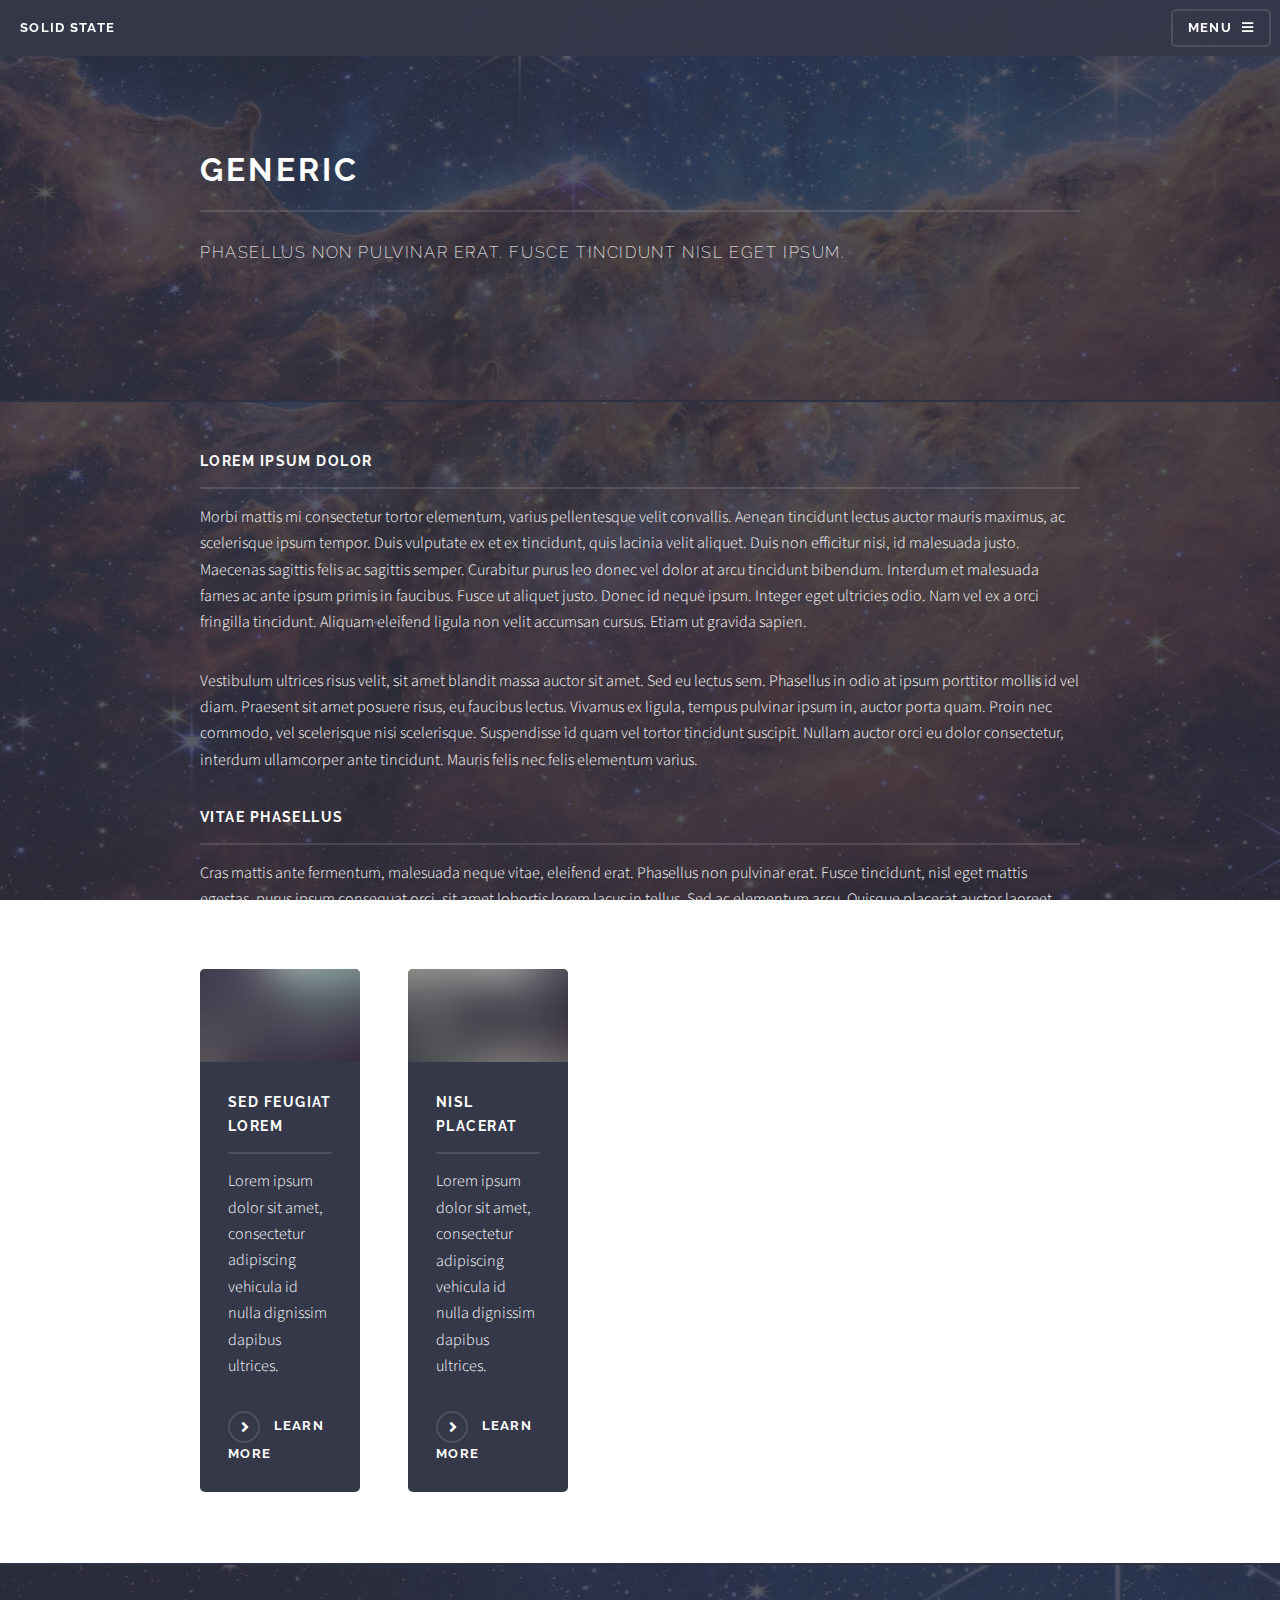
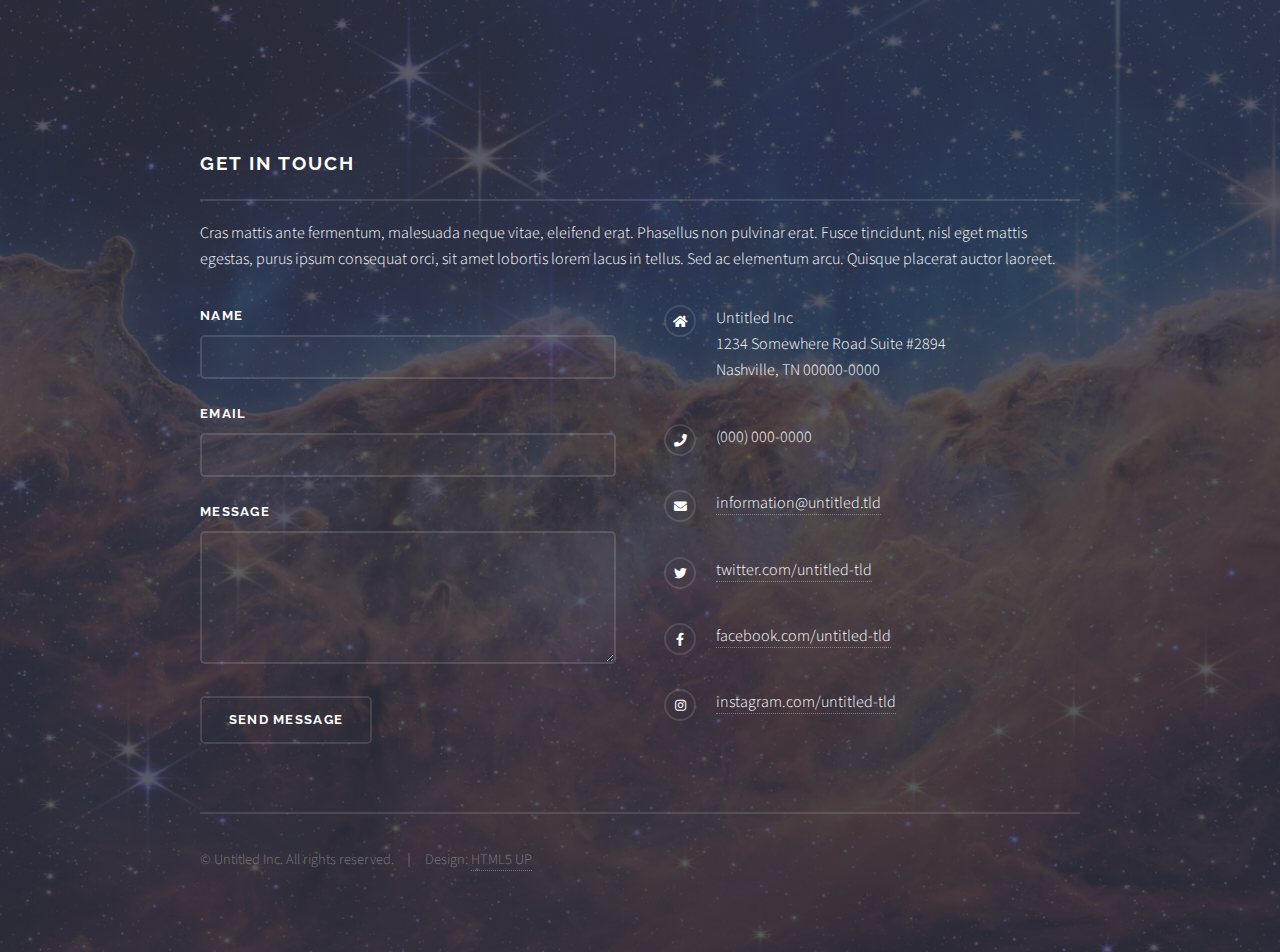
<file: generic.html>
<!DOCTYPE HTML>
<!--
	Solid State by HTML5 UP
	html5up.net | @ajlkn
	Free for personal and commercial use under the CCA 3.0 license (html5up.net/license)
-->
<html>
	<head>
		<title>Generic - Solid State by HTML5 UP</title>
		<meta charset="utf-8" />
		<meta name="viewport" content="width=device-width, initial-scale=1, user-scalable=no" />
		<link rel="stylesheet" href="assets/css/main.css" />
		<noscript><link rel="stylesheet" href="assets/css/noscript.css" /></noscript>
	</head>
	<body class="is-preload">

		<!-- Page Wrapper -->
			<div id="page-wrapper">

				<!-- Header -->
					<header id="header">
						<h1><a href="index.html">Solid State</a></h1>
						<nav>
							<a href="#menu">Menu</a>
						</nav>
					</header>

				<!-- Menu -->
					<nav id="menu">
						<div class="inner">
							<h2>Menu</h2>
							<ul class="links">
								<li><a href="index.html">Home</a></li>
								<li><a href="generic.html">Generic</a></li>
								<li><a href="elements.html">Elements</a></li>
								<li><a href="#">Log In</a></li>
								<li><a href="#">Sign Up</a></li>
							</ul>
							<a href="#" class="close">Close</a>
						</div>
					</nav>

				<!-- Wrapper -->
					<section id="wrapper">
						<header>
							<div class="inner">
								<h2>Generic</h2>
								<p>Phasellus non pulvinar erat. Fusce tincidunt nisl eget ipsum.</p>
							</div>
						</header>

						<!-- Content -->
							<div class="wrapper">
								<div class="inner">

									<h3 class="major">Lorem ipsum dolor</h3>
									<p>Morbi mattis mi consectetur tortor elementum, varius pellentesque velit convallis. Aenean tincidunt lectus auctor mauris maximus, ac scelerisque ipsum tempor. Duis vulputate ex et ex tincidunt, quis lacinia velit aliquet. Duis non efficitur nisi, id malesuada justo. Maecenas sagittis felis ac sagittis semper. Curabitur purus leo donec vel dolor at arcu tincidunt bibendum. Interdum et malesuada fames ac ante ipsum primis in faucibus. Fusce ut aliquet justo. Donec id neque ipsum. Integer eget ultricies odio. Nam vel ex a orci fringilla tincidunt. Aliquam eleifend ligula non velit accumsan cursus. Etiam ut gravida sapien.</p>

									<p>Vestibulum ultrices risus velit, sit amet blandit massa auctor sit amet. Sed eu lectus sem. Phasellus in odio at ipsum porttitor mollis id vel diam. Praesent sit amet posuere risus, eu faucibus lectus. Vivamus ex ligula, tempus pulvinar ipsum in, auctor porta quam. Proin nec commodo, vel scelerisque nisi scelerisque. Suspendisse id quam vel tortor tincidunt suscipit. Nullam auctor orci eu dolor consectetur, interdum ullamcorper ante tincidunt. Mauris felis nec felis elementum varius.</p>

									<h3 class="major">Vitae phasellus</h3>
									<p>Cras mattis ante fermentum, malesuada neque vitae, eleifend erat. Phasellus non pulvinar erat. Fusce tincidunt, nisl eget mattis egestas, purus ipsum consequat orci, sit amet lobortis lorem lacus in tellus. Sed ac elementum arcu. Quisque placerat auctor laoreet.</p>

									<section class="features">
										<article>
											<a href="#" class="image"><img src="images/pic04.jpg" alt="" /></a>
											<h3 class="major">Sed feugiat lorem</h3>
											<p>Lorem ipsum dolor sit amet, consectetur adipiscing vehicula id nulla dignissim dapibus ultrices.</p>
											<a href="#" class="special">Learn more</a>
										</article>
										<article>
											<a href="#" class="image"><img src="images/pic05.jpg" alt="" /></a>
											<h3 class="major">Nisl placerat</h3>
											<p>Lorem ipsum dolor sit amet, consectetur adipiscing vehicula id nulla dignissim dapibus ultrices.</p>
											<a href="#" class="special">Learn more</a>
										</article>
									</section>

								</div>
							</div>

					</section>

				<!-- Footer -->
					<section id="footer">
						<div class="inner">
							<h2 class="major">Get in touch</h2>
							<p>Cras mattis ante fermentum, malesuada neque vitae, eleifend erat. Phasellus non pulvinar erat. Fusce tincidunt, nisl eget mattis egestas, purus ipsum consequat orci, sit amet lobortis lorem lacus in tellus. Sed ac elementum arcu. Quisque placerat auctor laoreet.</p>
							<form method="post" action="#">
								<div class="fields">
									<div class="field">
										<label for="name">Name</label>
										<input type="text" name="name" id="name" />
									</div>
									<div class="field">
										<label for="email">Email</label>
										<input type="email" name="email" id="email" />
									</div>
									<div class="field">
										<label for="message">Message</label>
										<textarea name="message" id="message" rows="4"></textarea>
									</div>
								</div>
								<ul class="actions">
									<li><input type="submit" value="Send Message" /></li>
								</ul>
							</form>
							<ul class="contact">
								<li class="icon solid fa-home">
									Untitled Inc<br />
									1234 Somewhere Road Suite #2894<br />
									Nashville, TN 00000-0000
								</li>
								<li class="icon solid fa-phone">(000) 000-0000</li>
								<li class="icon solid fa-envelope"><a href="#">information@untitled.tld</a></li>
								<li class="icon brands fa-twitter"><a href="#">twitter.com/untitled-tld</a></li>
								<li class="icon brands fa-facebook-f"><a href="#">facebook.com/untitled-tld</a></li>
								<li class="icon brands fa-instagram"><a href="#">instagram.com/untitled-tld</a></li>
							</ul>
							<ul class="copyright">
								<li>&copy; Untitled Inc. All rights reserved.</li><li>Design: <a href="http://html5up.net">HTML5 UP</a></li>
							</ul>
						</div>
					</section>

			</div>

		<!-- Scripts -->
			<script src="assets/js/jquery.min.js"></script>
			<script src="assets/js/jquery.scrollex.min.js"></script>
			<script src="assets/js/browser.min.js"></script>
			<script src="assets/js/breakpoints.min.js"></script>
			<script src="assets/js/util.js"></script>
			<script src="assets/js/main.js"></script>

	</body>
</html>
</file>
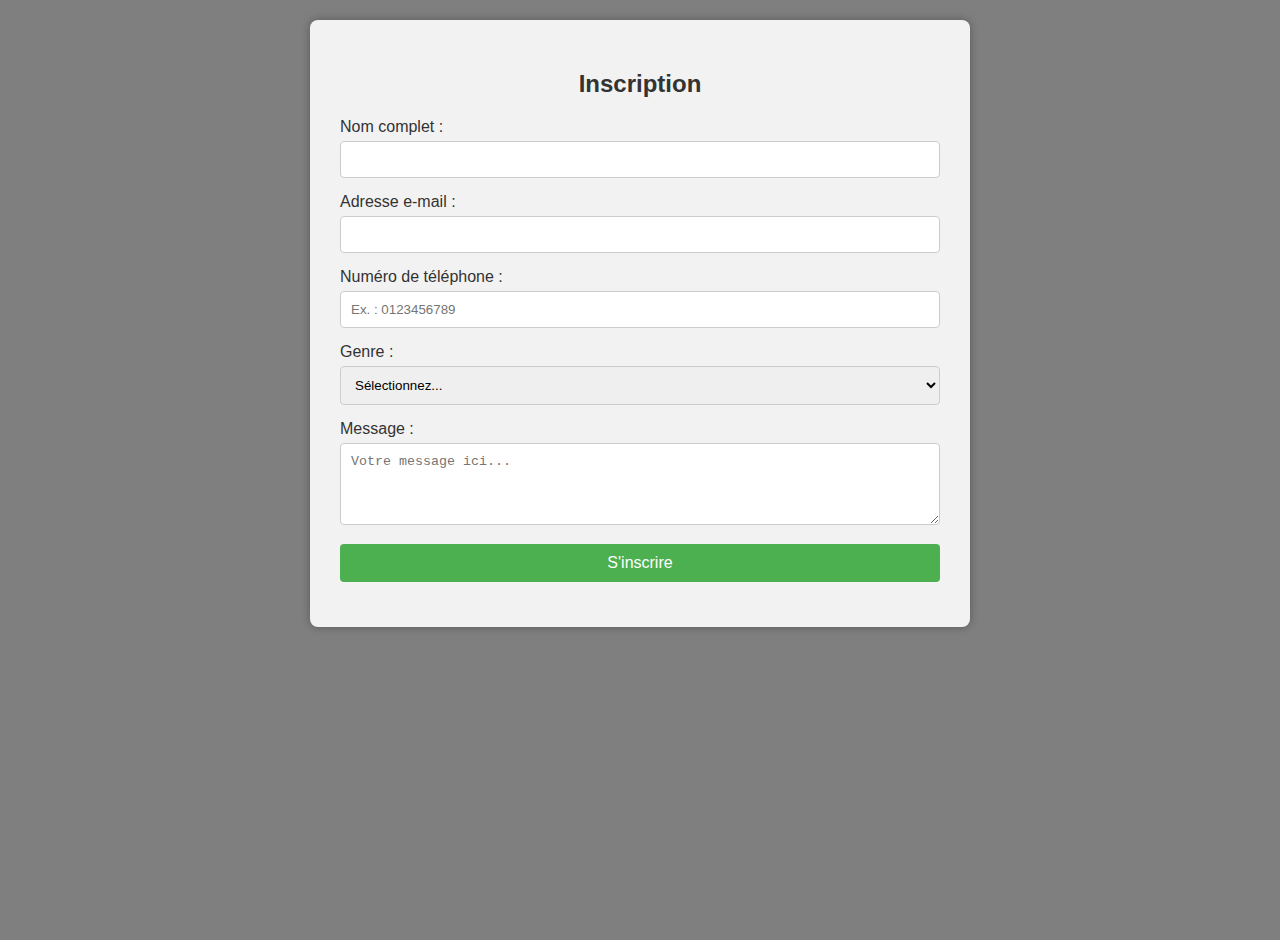
<file: inscription.html>
<!DOCTYPE html>
<html lang="fr">
<head>
    <meta charset="UTF-8">
    <meta name="viewport" content="width=device-width, initial-scale=1.0">
    <title>Formulaire d'Inscription</title>
    <style>
        body {
            font-family: Arial, sans-serif;
            /* Image de fond astronomique */
            background-image: url('https://source.unsplash.com/1600x900/?space,stars,galaxy');
            background-size: cover;
            background-position: center;
            background-repeat: no-repeat;
            background-attachment: fixed;
            padding: 20px;
            margin: 0;
            height: 100vh;
            /* Optionnel : Ajouter une superposition pour améliorer le contraste */
            position: relative;
            overflow: hidden;
        }

        /* Superposition sombre pour améliorer la lisibilité */
        body::before {
            content: "";
            position: absolute;
            top: 0;
            left: 0;
            width: 100%;
            height: 100%;
            background: rgba(0, 0, 0, 0.5); /* Ajustez l'opacité selon vos préférences */
            z-index: 1;
        }

        .form-container {
            position: relative;
            background-color: rgba(255, 255, 255, 0.9); /* Fond semi-transparent */
            padding: 30px;
            border-radius: 8px;
            max-width: 600px;
            margin: auto;
            box-shadow: 0 0 10px rgba(0,0,0,0.3);
            z-index: 2; /* Assurez-vous que le formulaire est au-dessus de la superposition */
        }

        .form-container h2 {
            margin-bottom: 20px;
            color: #333;
            text-align: center;
        }

        .form-group {
            margin-bottom: 15px;
        }

        .form-group label {
            display: block;
            margin-bottom: 5px;
            color: #333;
        }

        .form-group input, 
        .form-group select, 
        .form-group textarea {
            width: 100%;
            padding: 10px;
            border: 1px solid #ccc;
            border-radius: 4px;
            box-sizing: border-box;
        }

        .form-group input[type="submit"] {
            background-color: #4CAF50;
            color: white;
            border: none;
            cursor: pointer;
            font-size: 16px;
            transition: background-color 0.3s ease;
        }

        .form-group input[type="submit"]:hover {
            background-color: #45a049;
        }

        /* Responsivité pour petits écrans */
        @media (max-width: 600px) {
            .form-container {
                padding: 20px;
                margin: 10px;
            }
        }
    </style>
</head>
<body>

<div class="form-container">
    <h2>Inscription</h2>
    <form action="URL_DU_SERVEUR_POUR_TRAITER_LE_FORMULAIRE" method="post">
        <div class="form-group">
            <label for="nom">Nom complet :</label>
            <input type="text" id="nom" name="nom" required>
        </div>
        
        <div class="form-group">
            <label for="email">Adresse e-mail :</label>
            <input type="email" id="email" name="email" required>
        </div>
        
        <div class="form-group">
            <label for="telephone">Numéro de téléphone :</label>
            <input type="tel" id="telephone" name="telephone" pattern="[0-9]{10}" placeholder="Ex. : 0123456789" required>
        </div>
        
        <div class="form-group">
            <label for="genre">Genre :</label>
            <select id="genre" name="genre" required>
                <option value="">Sélectionnez...</option>
                <option value="homme">Homme</option>
                <option value="femme">Femme</option>
                <option value="autre">Autre</option>
            </select>
        </div>
        
        <div class="form-group">
            <label for="message">Message :</label>
            <textarea id="message" name="message" rows="4" placeholder="Votre message ici..."></textarea>
        </div>
        
        <div class="form-group">
            <input type="submit" value="S'inscrire">
        </div>
    </form>
</div>

</body>
</html>
</file>
<file: assets/css/noscript.css>
/*
	Solid State by HTML5 UP
	html5up.net | @ajlkn
	Free for personal and commercial use under the CCA 3.0 license (html5up.net/license)
*/

/* Banner */

	body.is-preload #banner .logo {
		-moz-transform: none;
		-webkit-transform: none;
		-ms-transform: none;
		transform: none;
		opacity: 1;
	}

	body.is-preload #banner h2 {
		opacity: 1;
		-moz-transform: none;
		-webkit-transform: none;
		-ms-transform: none;
		transform: none;
		-moz-filter: none;
		-webkit-filter: none;
		-ms-filter: none;
		filter: none;
	}

	body.is-preload #banner p {
		opacity: 01;
		-moz-transform: none;
		-webkit-transform: none;
		-ms-transform: none;
		transform: none;
		-moz-filter: none;
		-webkit-filter: none;
		-ms-filter: none;
		filter: none;
	}
</file>
<file: assets/css/main.css>
@import url(fontawesome-all.min.css);
@import url("https://fonts.googleapis.com/css?family=Raleway:200,700|Source+Sans+Pro:300,600,300italic,600italic");

/*
	Solid State by HTML5 UP
	html5up.net | @ajlkn
	Free for personal and commercial use under the CCA 3.0 license (html5up.net/license)
*/

html, body, div, span, applet, object,
iframe, h1, h2, h3, h4, h5, h6, p, blockquote,
pre, a, abbr, acronym, address, big, cite,
code, del, dfn, em, img, ins, kbd, q, s, samp,
small, strike, strong, sub, sup, tt, var, b,
u, i, center, dl, dt, dd, ol, ul, li, fieldset,
form, label, legend, table, caption, tbody,
tfoot, thead, tr, th, td, article, aside,
canvas, details, embed, figure, figcaption,
footer, header, hgroup, menu, nav, output, ruby,
section, summary, time, mark, audio, video {
	margin: 0;
	padding: 0;
	border: 0;
	font-size: 100%;
	font: inherit;
	vertical-align: baseline;}

article, aside, details, figcaption, figure,
footer, header, hgroup, menu, nav, section {
	display: block;}

body {
	line-height: 1;
}

ol, ul {
	list-style: none;
}

blockquote, q {
	quotes: none;
}

	blockquote:before, blockquote:after, q:before, q:after {
		content: '';
		content: none;
	}

table {
	border-collapse: collapse;
	border-spacing: 0;
}

body {
	-webkit-text-size-adjust: none;
}

mark {
	background-color: transparent;
	color: inherit;
}

input::-moz-focus-inner {
	border: 0;
	padding: 0;
}

input, select, textarea {
	-moz-appearance: none;
	-webkit-appearance: none;
	-ms-appearance: none;
	appearance: none;
}

/* Basic */

	@-ms-viewport {
		width: device-width;
	}

	body {
		-ms-overflow-style: scrollbar;
	}

	@media screen and (max-width: 480px) {

		html, body {
			min-width: 320px;
		}

	}

	html {
		box-sizing: border-box;
	}

	*, *:before, *:after {
		box-sizing: inherit;
	}

	body {
		background-color: #2e314100;
		background-image: linear-gradient(to top, rgba(46, 49, 65, 0.8), rgba(46, 49, 65, 0.8)), url("../../images/bg.jpg");
		background-size: auto,
 cover;
		background-attachment: fixed,
 fixed;
		background-position: center,
 center;
	}

		body.is-preload *, body.is-preload *:before, body.is-preload *:after {
			-moz-animation: none !important;
			-webkit-animation: none !important;
			-ms-animation: none !important;
			animation: none !important;
			-moz-transition: none !important;
			-webkit-transition: none !important;
			-ms-transition: none !important;
			transition: none !important;
		}

/* Type */

	body, input, select, textarea {
		color: #ffffff;
		font-family: "Source Sans Pro", Helvetica, sans-serif;
		font-size: 16.5pt;
		font-weight: 300;
		line-height: 1.65;
	}

		@media screen and (max-width: 1680px) {

			body, input, select, textarea {
				font-size: 13pt;
			}

		}

		@media screen and (max-width: 1280px) {

			body, input, select, textarea {
				font-size: 12pt;
			}

		}

		@media screen and (max-width: 980px) {

			body, input, select, textarea {
				font-size: 12pt;
			}

		}

		@media screen and (max-width: 736px) {

			body, input, select, textarea {
				font-size: 12pt;
			}

		}

		@media screen and (max-width: 480px) {

			body, input, select, textarea {
				font-size: 12pt;
			}

		}

	a {
		-moz-transition: color 0.2s ease-in-out, border-bottom-color 0.2s ease-in-out;
		-webkit-transition: color 0.2s ease-in-out, border-bottom-color 0.2s ease-in-out;
		-ms-transition: color 0.2s ease-in-out, border-bottom-color 0.2s ease-in-out;
		transition: color 0.2s ease-in-out, border-bottom-color 0.2s ease-in-out;
		border-bottom: dotted 1px rgba(255, 255, 255, 0.35);
		color: #ffffff;
		text-decoration: none;
	}

		a:hover {
			border-bottom-color: transparent;
			color: #ffffff !important;
		}

		a.special:not(.button) {
			text-decoration: none;
			border-bottom: 0;
			display: block;
			font-family: Raleway, Helvetica, sans-serif;
			font-size: 0.8em;
			font-weight: 700;
			letter-spacing: 0.1em;
			margin: 0 0 2em 0;
			text-transform: uppercase;
		}

			a.special:not(.button):before {
				-moz-osx-font-smoothing: grayscale;
				-webkit-font-smoothing: antialiased;
				display: inline-block;
				font-style: normal;
				font-variant: normal;
				text-rendering: auto;
				line-height: 1;
				text-transform: none !important;
				font-family: 'Font Awesome 5 Free';
				font-weight: 900;
			}

			a.special:not(.button):before {
				-moz-transition: background-color 0.2s ease-in-out;
				-webkit-transition: background-color 0.2s ease-in-out;
				-ms-transition: background-color 0.2s ease-in-out;
				transition: background-color 0.2s ease-in-out;
				border-radius: 100%;
				border: solid 2px rgba(255, 255, 255, 0.125);
				content: '\f105';
				display: inline-block;
				font-size: 1.25em;
				height: 2em;
				line-height: 1.75em;
				margin-right: 0.85em;
				text-align: center;
				text-indent: 0.15em;
				vertical-align: middle;
				width: 2em;
			}

			a.special:not(.button):hover:before {
				background-color: rgba(255, 255, 255, 0.025);
			}

			a.special:not(.button):active:before {
				background-color: rgba(255, 255, 255, 0.075);
			}

	strong, b {
		color: #ffffff;
		font-weight: 600;
	}

	em, i {
		font-style: italic;
	}

	p {
		margin: 0 0 2em 0;
	}

	h1, h2, h3, h4, h5, h6 {
		color: #ffffff;
		font-family: Raleway, Helvetica, sans-serif;
		font-weight: 700;
		letter-spacing: 0.1em;
		margin: 0 0 1em 0;
		text-transform: uppercase;
	}

		h1 a, h2 a, h3 a, h4 a, h5 a, h6 a {
			color: inherit;
			text-decoration: none;
			border-bottom: 0;
		}

		h1 span, h2 span, h3 span, h4 span, h5 span, h6 span {
			font-weight: 200;
		}

		h1.major, h2.major, h3.major, h4.major, h5.major, h6.major {
			padding-bottom: 1em;
			border-bottom: solid 2px rgba(255, 255, 255, 0.125);
		}

	h2 {
		font-size: 1.2em;
	}

	h3 {
		font-size: 0.9em;
	}

	h4 {
		font-size: 0.7em;
	}

	h5 {
		font-size: 0.7em;
	}

	h6 {
		font-size: 0.7em;
	}

	@media screen and (max-width: 736px) {

		h2 {
			font-size: 1em;
		}

		h3 {
			font-size: 0.8em;
		}

	}

	sub {
		font-size: 0.8em;
		position: relative;
		top: 0.5em;
	}

	sup {
		font-size: 0.8em;
		position: relative;
		top: -0.5em;
	}

	blockquote {
		border-left: solid 4px rgba(255, 255, 255, 0.125);
		font-style: italic;
		margin: 0 0 2em 0;
		padding: 0.5em 0 0.5em 2em;
	}

	code {
		background: rgba(255, 255, 255, 0.025);
		border-radius: 5px;
		border: solid 2px rgba(255, 255, 255, 0.125);
		font-family: "Courier New", monospace;
		font-size: 0.9em;
		margin: 0 0.25em;
		padding: 0.25em 0.65em;
	}

	pre {
		-webkit-overflow-scrolling: touch;
		font-family: "Courier New", monospace;
		font-size: 0.9em;
		margin: 0 0 2em 0;
	}

		pre code {
			display: block;
			line-height: 1.75em;
			padding: 1em 1.5em;
			overflow-x: auto;
		}

	hr {
		border: 0;
		border-bottom: solid 2px rgba(255, 255, 255, 0.125);
		margin: 2.5em 0;
	}

		hr.major {
			margin: 4em 0;
		}

	.align-left {
		text-align: left;
	}

	.align-center {
		text-align: center;
	}

	.align-right {
		text-align: right;
	}

/* Row */

	.row {
		display: flex;
		flex-wrap: wrap;
		box-sizing: border-box;
		align-items: stretch;
	}

		.row > * {
			box-sizing: border-box;
		}

		.row.gtr-uniform > * > :last-child {
			margin-bottom: 0;
		}

		.row.aln-left {
			justify-content: flex-start;
		}

		.row.aln-center {
			justify-content: center;
		}

		.row.aln-right {
			justify-content: flex-end;
		}

		.row.aln-top {
			align-items: flex-start;
		}

		.row.aln-middle {
			align-items: center;
		}

		.row.aln-bottom {
			align-items: flex-end;
		}

		.row > .imp {
			order: -1;
		}

		.row > .col-1 {
			width: 8.33333%;
		}

		.row > .off-1 {
			margin-left: 8.33333%;
		}

		.row > .col-2 {
			width: 16.66667%;
		}

		.row > .off-2 {
			margin-left: 16.66667%;
		}

		.row > .col-3 {
			width: 25%;
		}

		.row > .off-3 {
			margin-left: 25%;
		}

		.row > .col-4 {
			width: 33.33333%;
		}

		.row > .off-4 {
			margin-left: 33.33333%;
		}

		.row > .col-5 {
			width: 41.66667%;
		}

		.row > .off-5 {
			margin-left: 41.66667%;
		}

		.row > .col-6 {
			width: 50%;
		}

		.row > .off-6 {
			margin-left: 50%;
		}

		.row > .col-7 {
			width: 58.33333%;
		}

		.row > .off-7 {
			margin-left: 58.33333%;
		}

		.row > .col-8 {
			width: 66.66667%;
		}

		.row > .off-8 {
			margin-left: 66.66667%;
		}

		.row > .col-9 {
			width: 75%;
		}

		.row > .off-9 {
			margin-left: 75%;
		}

		.row > .col-10 {
			width: 83.33333%;
		}

		.row > .off-10 {
			margin-left: 83.33333%;
		}

		.row > .col-11 {
			width: 91.66667%;
		}

		.row > .off-11 {
			margin-left: 91.66667%;
		}

		.row > .col-12 {
			width: 100%;
		}

		.row > .off-12 {
			margin-left: 100%;
		}

		.row.gtr-0 {
			margin-top: 0;
			margin-left: 0em;
		}

			.row.gtr-0 > * {
				padding: 0 0 0 0em;
			}

			.row.gtr-0.gtr-uniform {
				margin-top: 0em;
			}

				.row.gtr-0.gtr-uniform > * {
					padding-top: 0em;
				}

		.row.gtr-25 {
			margin-top: 0;
			margin-left: -0.4375em;
		}

			.row.gtr-25 > * {
				padding: 0 0 0 0.4375em;
			}

			.row.gtr-25.gtr-uniform {
				margin-top: -0.4375em;
			}

				.row.gtr-25.gtr-uniform > * {
					padding-top: 0.4375em;
				}

		.row.gtr-50 {
			margin-top: 0;
			margin-left: -0.875em;
		}

			.row.gtr-50 > * {
				padding: 0 0 0 0.875em;
			}

			.row.gtr-50.gtr-uniform {
				margin-top: -0.875em;
			}

				.row.gtr-50.gtr-uniform > * {
					padding-top: 0.875em;
				}

		.row {
			margin-top: 0;
			margin-left: -1.75em;
		}

			.row > * {
				padding: 0 0 0 1.75em;
			}

			.row.gtr-uniform {
				margin-top: -1.75em;
			}

				.row.gtr-uniform > * {
					padding-top: 1.75em;
				}

		.row.gtr-150 {
			margin-top: 0;
			margin-left: -2.625em;
		}

			.row.gtr-150 > * {
				padding: 0 0 0 2.625em;
			}

			.row.gtr-150.gtr-uniform {
				margin-top: -2.625em;
			}

				.row.gtr-150.gtr-uniform > * {
					padding-top: 2.625em;
				}

		.row.gtr-200 {
			margin-top: 0;
			margin-left: -3.5em;
		}

			.row.gtr-200 > * {
				padding: 0 0 0 3.5em;
			}

			.row.gtr-200.gtr-uniform {
				margin-top: -3.5em;
			}

				.row.gtr-200.gtr-uniform > * {
					padding-top: 3.5em;
				}

		@media screen and (max-width: 1680px) {

			.row {
				display: flex;
				flex-wrap: wrap;
				box-sizing: border-box;
				align-items: stretch;
			}

				.row > * {
					box-sizing: border-box;
				}

				.row.gtr-uniform > * > :last-child {
					margin-bottom: 0;
				}

				.row.aln-left {
					justify-content: flex-start;
				}

				.row.aln-center {
					justify-content: center;
				}

				.row.aln-right {
					justify-content: flex-end;
				}

				.row.aln-top {
					align-items: flex-start;
				}

				.row.aln-middle {
					align-items: center;
				}

				.row.aln-bottom {
					align-items: flex-end;
				}

				.row > .imp-xlarge {
					order: -1;
				}

				.row > .col-1-xlarge {
					width: 8.33333%;
				}

				.row > .off-1-xlarge {
					margin-left: 8.33333%;
				}

				.row > .col-2-xlarge {
					width: 16.66667%;
				}

				.row > .off-2-xlarge {
					margin-left: 16.66667%;
				}

				.row > .col-3-xlarge {
					width: 25%;
				}

				.row > .off-3-xlarge {
					margin-left: 25%;
				}

				.row > .col-4-xlarge {
					width: 33.33333%;
				}

				.row > .off-4-xlarge {
					margin-left: 33.33333%;
				}

				.row > .col-5-xlarge {
					width: 41.66667%;
				}

				.row > .off-5-xlarge {
					margin-left: 41.66667%;
				}

				.row > .col-6-xlarge {
					width: 50%;
				}

				.row > .off-6-xlarge {
					margin-left: 50%;
				}

				.row > .col-7-xlarge {
					width: 58.33333%;
				}

				.row > .off-7-xlarge {
					margin-left: 58.33333%;
				}

				.row > .col-8-xlarge {
					width: 66.66667%;
				}

				.row > .off-8-xlarge {
					margin-left: 66.66667%;
				}

				.row > .col-9-xlarge {
					width: 75%;
				}

				.row > .off-9-xlarge {
					margin-left: 75%;
				}

				.row > .col-10-xlarge {
					width: 83.33333%;
				}

				.row > .off-10-xlarge {
					margin-left: 83.33333%;
				}

				.row > .col-11-xlarge {
					width: 91.66667%;
				}

				.row > .off-11-xlarge {
					margin-left: 91.66667%;
				}

				.row > .col-12-xlarge {
					width: 100%;
				}

				.row > .off-12-xlarge {
					margin-left: 100%;
				}

				.row.gtr-0 {
					margin-top: 0;
					margin-left: 0em;
				}

					.row.gtr-0 > * {
						padding: 0 0 0 0em;
					}

					.row.gtr-0.gtr-uniform {
						margin-top: 0em;
					}

						.row.gtr-0.gtr-uniform > * {
							padding-top: 0em;
						}

				.row.gtr-25 {
					margin-top: 0;
					margin-left: -0.4375em;
				}

					.row.gtr-25 > * {
						padding: 0 0 0 0.4375em;
					}

					.row.gtr-25.gtr-uniform {
						margin-top: -0.4375em;
					}

						.row.gtr-25.gtr-uniform > * {
							padding-top: 0.4375em;
						}

				.row.gtr-50 {
					margin-top: 0;
					margin-left: -0.875em;
				}

					.row.gtr-50 > * {
						padding: 0 0 0 0.875em;
					}

					.row.gtr-50.gtr-uniform {
						margin-top: -0.875em;
					}

						.row.gtr-50.gtr-uniform > * {
							padding-top: 0.875em;
						}

				.row {
					margin-top: 0;
					margin-left: -1.75em;
				}

					.row > * {
						padding: 0 0 0 1.75em;
					}

					.row.gtr-uniform {
						margin-top: -1.75em;
					}

						.row.gtr-uniform > * {
							padding-top: 1.75em;
						}

				.row.gtr-150 {
					margin-top: 0;
					margin-left: -2.625em;
				}

					.row.gtr-150 > * {
						padding: 0 0 0 2.625em;
					}

					.row.gtr-150.gtr-uniform {
						margin-top: -2.625em;
					}

						.row.gtr-150.gtr-uniform > * {
							padding-top: 2.625em;
						}

				.row.gtr-200 {
					margin-top: 0;
					margin-left: -3.5em;
				}

					.row.gtr-200 > * {
						padding: 0 0 0 3.5em;
					}

					.row.gtr-200.gtr-uniform {
						margin-top: -3.5em;
					}

						.row.gtr-200.gtr-uniform > * {
							padding-top: 3.5em;
						}

		}

		@media screen and (max-width: 1280px) {

			.row {
				display: flex;
				flex-wrap: wrap;
				box-sizing: border-box;
				align-items: stretch;
			}

				.row > * {
					box-sizing: border-box;
				}

				.row.gtr-uniform > * > :last-child {
					margin-bottom: 0;
				}

				.row.aln-left {
					justify-content: flex-start;
				}

				.row.aln-center {
					justify-content: center;
				}

				.row.aln-right {
					justify-content: flex-end;
				}

				.row.aln-top {
					align-items: flex-start;
				}

				.row.aln-middle {
					align-items: center;
				}

				.row.aln-bottom {
					align-items: flex-end;
				}

				.row > .imp-large {
					order: -1;
				}

				.row > .col-1-large {
					width: 8.33333%;
				}

				.row > .off-1-large {
					margin-left: 8.33333%;
				}

				.row > .col-2-large {
					width: 16.66667%;
				}

				.row > .off-2-large {
					margin-left: 16.66667%;
				}

				.row > .col-3-large {
					width: 25%;
				}

				.row > .off-3-large {
					margin-left: 25%;
				}

				.row > .col-4-large {
					width: 33.33333%;
				}

				.row > .off-4-large {
					margin-left: 33.33333%;
				}

				.row > .col-5-large {
					width: 41.66667%;
				}

				.row > .off-5-large {
					margin-left: 41.66667%;
				}

				.row > .col-6-large {
					width: 50%;
				}

				.row > .off-6-large {
					margin-left: 50%;
				}

				.row > .col-7-large {
					width: 58.33333%;
				}

				.row > .off-7-large {
					margin-left: 58.33333%;
				}

				.row > .col-8-large {
					width: 66.66667%;
				}

				.row > .off-8-large {
					margin-left: 66.66667%;
				}

				.row > .col-9-large {
					width: 75%;
				}

				.row > .off-9-large {
					margin-left: 75%;
				}

				.row > .col-10-large {
					width: 83.33333%;
				}

				.row > .off-10-large {
					margin-left: 83.33333%;
				}

				.row > .col-11-large {
					width: 91.66667%;
				}

				.row > .off-11-large {
					margin-left: 91.66667%;
				}

				.row > .col-12-large {
					width: 100%;
				}

				.row > .off-12-large {
					margin-left: 100%;
				}

				.row.gtr-0 {
					margin-top: 0;
					margin-left: 0em;
				}

					.row.gtr-0 > * {
						padding: 0 0 0 0em;
					}

					.row.gtr-0.gtr-uniform {
						margin-top: 0em;
					}

						.row.gtr-0.gtr-uniform > * {
							padding-top: 0em;
						}

				.row.gtr-25 {
					margin-top: 0;
					margin-left: -0.4375em;
				}

					.row.gtr-25 > * {
						padding: 0 0 0 0.4375em;
					}

					.row.gtr-25.gtr-uniform {
						margin-top: -0.4375em;
					}

						.row.gtr-25.gtr-uniform > * {
							padding-top: 0.4375em;
						}

				.row.gtr-50 {
					margin-top: 0;
					margin-left: -0.875em;
				}

					.row.gtr-50 > * {
						padding: 0 0 0 0.875em;
					}

					.row.gtr-50.gtr-uniform {
						margin-top: -0.875em;
					}

						.row.gtr-50.gtr-uniform > * {
							padding-top: 0.875em;
						}

				.row {
					margin-top: 0;
					margin-left: -1.75em;
				}

					.row > * {
						padding: 0 0 0 1.75em;
					}

					.row.gtr-uniform {
						margin-top: -1.75em;
					}

						.row.gtr-uniform > * {
							padding-top: 1.75em;
						}

				.row.gtr-150 {
					margin-top: 0;
					margin-left: -2.625em;
				}

					.row.gtr-150 > * {
						padding: 0 0 0 2.625em;
					}

					.row.gtr-150.gtr-uniform {
						margin-top: -2.625em;
					}

						.row.gtr-150.gtr-uniform > * {
							padding-top: 2.625em;
						}

				.row.gtr-200 {
					margin-top: 0;
					margin-left: -3.5em;
				}

					.row.gtr-200 > * {
						padding: 0 0 0 3.5em;
					}

					.row.gtr-200.gtr-uniform {
						margin-top: -3.5em;
					}

						.row.gtr-200.gtr-uniform > * {
							padding-top: 3.5em;
						}

		}

		@media screen and (max-width: 980px) {

			.row {
				display: flex;
				flex-wrap: wrap;
				box-sizing: border-box;
				align-items: stretch;
			}

				.row > * {
					box-sizing: border-box;
				}

				.row.gtr-uniform > * > :last-child {
					margin-bottom: 0;
				}

				.row.aln-left {
					justify-content: flex-start;
				}

				.row.aln-center {
					justify-content: center;
				}

				.row.aln-right {
					justify-content: flex-end;
				}

				.row.aln-top {
					align-items: flex-start;
				}

				.row.aln-middle {
					align-items: center;
				}

				.row.aln-bottom {
					align-items: flex-end;
				}

				.row > .imp-medium {
					order: -1;
				}

				.row > .col-1-medium {
					width: 8.33333%;
				}

				.row > .off-1-medium {
					margin-left: 8.33333%;
				}

				.row > .col-2-medium {
					width: 16.66667%;
				}

				.row > .off-2-medium {
					margin-left: 16.66667%;
				}

				.row > .col-3-medium {
					width: 25%;
				}

				.row > .off-3-medium {
					margin-left: 25%;
				}

				.row > .col-4-medium {
					width: 33.33333%;
				}

				.row > .off-4-medium {
					margin-left: 33.33333%;
				}

				.row > .col-5-medium {
					width: 41.66667%;
				}

				.row > .off-5-medium {
					margin-left: 41.66667%;
				}

				.row > .col-6-medium {
					width: 50%;
				}

				.row > .off-6-medium {
					margin-left: 50%;
				}

				.row > .col-7-medium {
					width: 58.33333%;
				}

				.row > .off-7-medium {
					margin-left: 58.33333%;
				}

				.row > .col-8-medium {
					width: 66.66667%;
				}

				.row > .off-8-medium {
					margin-left: 66.66667%;
				}

				.row > .col-9-medium {
					width: 75%;
				}

				.row > .off-9-medium {
					margin-left: 75%;
				}

				.row > .col-10-medium {
					width: 83.33333%;
				}

				.row > .off-10-medium {
					margin-left: 83.33333%;
				}

				.row > .col-11-medium {
					width: 91.66667%;
				}

				.row > .off-11-medium {
					margin-left: 91.66667%;
				}

				.row > .col-12-medium {
					width: 100%;
				}

				.row > .off-12-medium {
					margin-left: 100%;
				}

				.row.gtr-0 {
					margin-top: 0;
					margin-left: 0em;
				}

					.row.gtr-0 > * {
						padding: 0 0 0 0em;
					}

					.row.gtr-0.gtr-uniform {
						margin-top: 0em;
					}

						.row.gtr-0.gtr-uniform > * {
							padding-top: 0em;
						}

				.row.gtr-25 {
					margin-top: 0;
					margin-left: -0.4375em;
				}

					.row.gtr-25 > * {
						padding: 0 0 0 0.4375em;
					}

					.row.gtr-25.gtr-uniform {
						margin-top: -0.4375em;
					}

						.row.gtr-25.gtr-uniform > * {
							padding-top: 0.4375em;
						}

				.row.gtr-50 {
					margin-top: 0;
					margin-left: -0.875em;
				}

					.row.gtr-50 > * {
						padding: 0 0 0 0.875em;
					}

					.row.gtr-50.gtr-uniform {
						margin-top: -0.875em;
					}

						.row.gtr-50.gtr-uniform > * {
							padding-top: 0.875em;
						}

				.row {
					margin-top: 0;
					margin-left: -1.75em;
				}

					.row > * {
						padding: 0 0 0 1.75em;
					}

					.row.gtr-uniform {
						margin-top: -1.75em;
					}

						.row.gtr-uniform > * {
							padding-top: 1.75em;
						}

				.row.gtr-150 {
					margin-top: 0;
					margin-left: -2.625em;
				}

					.row.gtr-150 > * {
						padding: 0 0 0 2.625em;
					}

					.row.gtr-150.gtr-uniform {
						margin-top: -2.625em;
					}

						.row.gtr-150.gtr-uniform > * {
							padding-top: 2.625em;
						}

				.row.gtr-200 {
					margin-top: 0;
					margin-left: -3.5em;
				}

					.row.gtr-200 > * {
						padding: 0 0 0 3.5em;
					}

					.row.gtr-200.gtr-uniform {
						margin-top: -3.5em;
					}

						.row.gtr-200.gtr-uniform > * {
							padding-top: 3.5em;
						}

		}

		@media screen and (max-width: 736px) {

			.row {
				display: flex;
				flex-wrap: wrap;
				box-sizing: border-box;
				align-items: stretch;
			}

				.row > * {
					box-sizing: border-box;
				}

				.row.gtr-uniform > * > :last-child {
					margin-bottom: 0;
				}

				.row.aln-left {
					justify-content: flex-start;
				}

				.row.aln-center {
					justify-content: center;
				}

				.row.aln-right {
					justify-content: flex-end;
				}

				.row.aln-top {
					align-items: flex-start;
				}

				.row.aln-middle {
					align-items: center;
				}

				.row.aln-bottom {
					align-items: flex-end;
				}

				.row > .imp-small {
					order: -1;
				}

				.row > .col-1-small {
					width: 8.33333%;
				}

				.row > .off-1-small {
					margin-left: 8.33333%;
				}

				.row > .col-2-small {
					width: 16.66667%;
				}

				.row > .off-2-small {
					margin-left: 16.66667%;
				}

				.row > .col-3-small {
					width: 25%;
				}

				.row > .off-3-small {
					margin-left: 25%;
				}

				.row > .col-4-small {
					width: 33.33333%;
				}

				.row > .off-4-small {
					margin-left: 33.33333%;
				}

				.row > .col-5-small {
					width: 41.66667%;
				}

				.row > .off-5-small {
					margin-left: 41.66667%;
				}

				.row > .col-6-small {
					width: 50%;
				}

				.row > .off-6-small {
					margin-left: 50%;
				}

				.row > .col-7-small {
					width: 58.33333%;
				}

				.row > .off-7-small {
					margin-left: 58.33333%;
				}

				.row > .col-8-small {
					width: 66.66667%;
				}

				.row > .off-8-small {
					margin-left: 66.66667%;
				}

				.row > .col-9-small {
					width: 75%;
				}

				.row > .off-9-small {
					margin-left: 75%;
				}

				.row > .col-10-small {
					width: 83.33333%;
				}

				.row > .off-10-small {
					margin-left: 83.33333%;
				}

				.row > .col-11-small {
					width: 91.66667%;
				}

				.row > .off-11-small {
					margin-left: 91.66667%;
				}

				.row > .col-12-small {
					width: 100%;
				}

				.row > .off-12-small {
					margin-left: 100%;
				}

				.row.gtr-0 {
					margin-top: 0;
					margin-left: 0em;
				}

					.row.gtr-0 > * {
						padding: 0 0 0 0em;
					}

					.row.gtr-0.gtr-uniform {
						margin-top: 0em;
					}

						.row.gtr-0.gtr-uniform > * {
							padding-top: 0em;
						}

				.row.gtr-25 {
					margin-top: 0;
					margin-left: -0.3125em;
				}

					.row.gtr-25 > * {
						padding: 0 0 0 0.3125em;
					}

					.row.gtr-25.gtr-uniform {
						margin-top: -0.3125em;
					}

						.row.gtr-25.gtr-uniform > * {
							padding-top: 0.3125em;
						}

				.row.gtr-50 {
					margin-top: 0;
					margin-left: -0.625em;
				}

					.row.gtr-50 > * {
						padding: 0 0 0 0.625em;
					}

					.row.gtr-50.gtr-uniform {
						margin-top: -0.625em;
					}

						.row.gtr-50.gtr-uniform > * {
							padding-top: 0.625em;
						}

				.row {
					margin-top: 0;
					margin-left: -1.25em;
				}

					.row > * {
						padding: 0 0 0 1.25em;
					}

					.row.gtr-uniform {
						margin-top: -1.25em;
					}

						.row.gtr-uniform > * {
							padding-top: 1.25em;
						}

				.row.gtr-150 {
					margin-top: 0;
					margin-left: -1.875em;
				}

					.row.gtr-150 > * {
						padding: 0 0 0 1.875em;
					}

					.row.gtr-150.gtr-uniform {
						margin-top: -1.875em;
					}

						.row.gtr-150.gtr-uniform > * {
							padding-top: 1.875em;
						}

				.row.gtr-200 {
					margin-top: 0;
					margin-left: -2.5em;
				}

					.row.gtr-200 > * {
						padding: 0 0 0 2.5em;
					}

					.row.gtr-200.gtr-uniform {
						margin-top: -2.5em;
					}

						.row.gtr-200.gtr-uniform > * {
							padding-top: 2.5em;
						}

		}

		@media screen and (max-width: 480px) {

			.row {
				display: flex;
				flex-wrap: wrap;
				box-sizing: border-box;
				align-items: stretch;
			}

				.row > * {
					box-sizing: border-box;
				}

				.row.gtr-uniform > * > :last-child {
					margin-bottom: 0;
				}

				.row.aln-left {
					justify-content: flex-start;
				}

				.row.aln-center {
					justify-content: center;
				}

				.row.aln-right {
					justify-content: flex-end;
				}

				.row.aln-top {
					align-items: flex-start;
				}

				.row.aln-middle {
					align-items: center;
				}

				.row.aln-bottom {
					align-items: flex-end;
				}

				.row > .imp-xsmall {
					order: -1;
				}

				.row > .col-1-xsmall {
					width: 8.33333%;
				}

				.row > .off-1-xsmall {
					margin-left: 8.33333%;
				}

				.row > .col-2-xsmall {
					width: 16.66667%;
				}

				.row > .off-2-xsmall {
					margin-left: 16.66667%;
				}

				.row > .col-3-xsmall {
					width: 25%;
				}

				.row > .off-3-xsmall {
					margin-left: 25%;
				}

				.row > .col-4-xsmall {
					width: 33.33333%;
				}

				.row > .off-4-xsmall {
					margin-left: 33.33333%;
				}

				.row > .col-5-xsmall {
					width: 41.66667%;
				}

				.row > .off-5-xsmall {
					margin-left: 41.66667%;
				}

				.row > .col-6-xsmall {
					width: 50%;
				}

				.row > .off-6-xsmall {
					margin-left: 50%;
				}

				.row > .col-7-xsmall {
					width: 58.33333%;
				}

				.row > .off-7-xsmall {
					margin-left: 58.33333%;
				}

				.row > .col-8-xsmall {
					width: 66.66667%;
				}

				.row > .off-8-xsmall {
					margin-left: 66.66667%;
				}

				.row > .col-9-xsmall {
					width: 75%;
				}

				.row > .off-9-xsmall {
					margin-left: 75%;
				}

				.row > .col-10-xsmall {
					width: 83.33333%;
				}

				.row > .off-10-xsmall {
					margin-left: 83.33333%;
				}

				.row > .col-11-xsmall {
					width: 91.66667%;
				}

				.row > .off-11-xsmall {
					margin-left: 91.66667%;
				}

				.row > .col-12-xsmall {
					width: 100%;
				}

				.row > .off-12-xsmall {
					margin-left: 100%;
				}

				.row.gtr-0 {
					margin-top: 0;
					margin-left: 0em;
				}

					.row.gtr-0 > * {
						padding: 0 0 0 0em;
					}

					.row.gtr-0.gtr-uniform {
						margin-top: 0em;
					}

						.row.gtr-0.gtr-uniform > * {
							padding-top: 0em;
						}

				.row.gtr-25 {
					margin-top: 0;
					margin-left: -0.3125em;
				}

					.row.gtr-25 > * {
						padding: 0 0 0 0.3125em;
					}

					.row.gtr-25.gtr-uniform {
						margin-top: -0.3125em;
					}

						.row.gtr-25.gtr-uniform > * {
							padding-top: 0.3125em;
						}

				.row.gtr-50 {
					margin-top: 0;
					margin-left: -0.625em;
				}

					.row.gtr-50 > * {
						padding: 0 0 0 0.625em;
					}

					.row.gtr-50.gtr-uniform {
						margin-top: -0.625em;
					}

						.row.gtr-50.gtr-uniform > * {
							padding-top: 0.625em;
						}

				.row {
					margin-top: 0;
					margin-left: -1.25em;
				}

					.row > * {
						padding: 0 0 0 1.25em;
					}

					.row.gtr-uniform {
						margin-top: -1.25em;
					}

						.row.gtr-uniform > * {
							padding-top: 1.25em;
						}

				.row.gtr-150 {
					margin-top: 0;
					margin-left: -1.875em;
				}

					.row.gtr-150 > * {
						padding: 0 0 0 1.875em;
					}

					.row.gtr-150.gtr-uniform {
						margin-top: -1.875em;
					}

						.row.gtr-150.gtr-uniform > * {
							padding-top: 1.875em;
						}

				.row.gtr-200 {
					margin-top: 0;
					margin-left: -2.5em;
				}

					.row.gtr-200 > * {
						padding: 0 0 0 2.5em;
					}

					.row.gtr-200.gtr-uniform {
						margin-top: -2.5em;
					}

						.row.gtr-200.gtr-uniform > * {
							padding-top: 2.5em;
						}

		}

		@media screen and (max-width: 360px) {

			.row {
				display: flex;
				flex-wrap: wrap;
				box-sizing: border-box;
				align-items: stretch;
			}

				.row > * {
					box-sizing: border-box;
				}

				.row.gtr-uniform > * > :last-child {
					margin-bottom: 0;
				}

				.row.aln-left {
					justify-content: flex-start;
				}

				.row.aln-center {
					justify-content: center;
				}

				.row.aln-right {
					justify-content: flex-end;
				}

				.row.aln-top {
					align-items: flex-start;
				}

				.row.aln-middle {
					align-items: center;
				}

				.row.aln-bottom {
					align-items: flex-end;
				}

				.row > .imp-xxsmall {
					order: -1;
				}

				.row > .col-1-xxsmall {
					width: 8.33333%;
				}

				.row > .off-1-xxsmall {
					margin-left: 8.33333%;
				}

				.row > .col-2-xxsmall {
					width: 16.66667%;
				}

				.row > .off-2-xxsmall {
					margin-left: 16.66667%;
				}

				.row > .col-3-xxsmall {
					width: 25%;
				}

				.row > .off-3-xxsmall {
					margin-left: 25%;
				}

				.row > .col-4-xxsmall {
					width: 33.33333%;
				}

				.row > .off-4-xxsmall {
					margin-left: 33.33333%;
				}

				.row > .col-5-xxsmall {
					width: 41.66667%;
				}

				.row > .off-5-xxsmall {
					margin-left: 41.66667%;
				}

				.row > .col-6-xxsmall {
					width: 50%;
				}

				.row > .off-6-xxsmall {
					margin-left: 50%;
				}

				.row > .col-7-xxsmall {
					width: 58.33333%;
				}

				.row > .off-7-xxsmall {
					margin-left: 58.33333%;
				}

				.row > .col-8-xxsmall {
					width: 66.66667%;
				}

				.row > .off-8-xxsmall {
					margin-left: 66.66667%;
				}

				.row > .col-9-xxsmall {
					width: 75%;
				}

				.row > .off-9-xxsmall {
					margin-left: 75%;
				}

				.row > .col-10-xxsmall {
					width: 83.33333%;
				}

				.row > .off-10-xxsmall {
					margin-left: 83.33333%;
				}

				.row > .col-11-xxsmall {
					width: 91.66667%;
				}

				.row > .off-11-xxsmall {
					margin-left: 91.66667%;
				}

				.row > .col-12-xxsmall {
					width: 100%;
				}

				.row > .off-12-xxsmall {
					margin-left: 100%;
				}

				.row.gtr-0 {
					margin-top: 0;
					margin-left: 0em;
				}

					.row.gtr-0 > * {
						padding: 0 0 0 0em;
					}

					.row.gtr-0.gtr-uniform {
						margin-top: 0em;
					}

						.row.gtr-0.gtr-uniform > * {
							padding-top: 0em;
						}

				.row.gtr-25 {
					margin-top: 0;
					margin-left: -0.3125em;
				}

					.row.gtr-25 > * {
						padding: 0 0 0 0.3125em;
					}

					.row.gtr-25.gtr-uniform {
						margin-top: -0.3125em;
					}

						.row.gtr-25.gtr-uniform > * {
							padding-top: 0.3125em;
						}

				.row.gtr-50 {
					margin-top: 0;
					margin-left: -0.625em;
				}

					.row.gtr-50 > * {
						padding: 0 0 0 0.625em;
					}

					.row.gtr-50.gtr-uniform {
						margin-top: -0.625em;
					}

						.row.gtr-50.gtr-uniform > * {
							padding-top: 0.625em;
						}

				.row {
					margin-top: 0;
					margin-left: -1.25em;
				}

					.row > * {
						padding: 0 0 0 1.25em;
					}

					.row.gtr-uniform {
						margin-top: -1.25em;
					}

						.row.gtr-uniform > * {
							padding-top: 1.25em;
						}

				.row.gtr-150 {
					margin-top: 0;
					margin-left: -1.875em;
				}

					.row.gtr-150 > * {
						padding: 0 0 0 1.875em;
					}

					.row.gtr-150.gtr-uniform {
						margin-top: -1.875em;
					}

						.row.gtr-150.gtr-uniform > * {
							padding-top: 1.875em;
						}

				.row.gtr-200 {
					margin-top: 0;
					margin-left: -2.5em;
				}

					.row.gtr-200 > * {
						padding: 0 0 0 2.5em;
					}

					.row.gtr-200.gtr-uniform {
						margin-top: -2.5em;
					}

						.row.gtr-200.gtr-uniform > * {
							padding-top: 2.5em;
						}

		}

/* Section/Article */

	section.special, article.special {
		text-align: center;
	}

/* Form */

	form {
		margin: 0 0 2em 0;
	}

		form > :last-child {
			margin-bottom: 0;
		}

		form > .fields {
			display: -moz-flex;
			display: -webkit-flex;
			display: -ms-flex;
			display: flex;
			-moz-flex-wrap: wrap;
			-webkit-flex-wrap: wrap;
			-ms-flex-wrap: wrap;
			flex-wrap: wrap;
			width: calc(100% + 3em);
			margin: -1.5em 0 2em -1.5em;
		}

			form > .fields > .field {
				-moz-flex-grow: 0;
				-webkit-flex-grow: 0;
				-ms-flex-grow: 0;
				flex-grow: 0;
				-moz-flex-shrink: 0;
				-webkit-flex-shrink: 0;
				-ms-flex-shrink: 0;
				flex-shrink: 0;
				padding: 1.5em 0 0 1.5em;
				width: calc(100% - 1.5em);
			}

				form > .fields > .field.half {
					width: calc(50% - 0.75em);
				}

				form > .fields > .field.third {
					width: calc(100%/3 - 0.5em);
				}

				form > .fields > .field.quarter {
					width: calc(25% - 0.375em);
				}

		@media screen and (max-width: 480px) {

			form > .fields {
				width: calc(100% + 3em);
				margin: -1.5em 0 2em -1.5em;
			}

				form > .fields > .field {
					padding: 1.5em 0 0 1.5em;
					width: calc(100% - 1.5em);
				}

					form > .fields > .field.half {
						width: calc(100% - 1.5em);
					}

					form > .fields > .field.third {
						width: calc(100% - 1.5em);
					}

					form > .fields > .field.quarter {
						width: calc(100% - 1.5em);
					}

		}

	label {
		color: #ffffff;
		display: block;
		font-family: Raleway, Helvetica, sans-serif;
		font-size: 0.8em;
		font-weight: 700;
		letter-spacing: 0.1em;
		margin: 0 0 0.7em 0;
		text-transform: uppercase;
	}

	input[type="text"],
	input[type="password"],
	input[type="email"],
	input[type="tel"],
	select,
	textarea {
		-moz-appearance: none;
		-webkit-appearance: none;
		-ms-appearance: none;
		appearance: none;
		background: rgba(255, 255, 255, 0.025);
		border-radius: 5px;
		border: none;
		border: solid 2px rgba(255, 255, 255, 0.125);
		color: inherit;
		display: block;
		outline: 0;
		padding: 0 1em;
		text-decoration: none;
		width: 100%;
	}

		input[type="text"]:invalid,
		input[type="password"]:invalid,
		input[type="email"]:invalid,
		input[type="tel"]:invalid,
		select:invalid,
		textarea:invalid {
			box-shadow: none;
		}

		input[type="text"]:focus,
		input[type="password"]:focus,
		input[type="email"]:focus,
		input[type="tel"]:focus,
		select:focus,
		textarea:focus {
			border-color: #5b6ba6;
		}

	select {
		/*background-image: url("data:image/svg+xml;charset=utf8,%3Csvg xmlns='http://www.w3.org/2000/svg' width='40' height='40' preserveAspectRatio='none' viewBox='0 0 40 40'%3E%3Cpath d='M9.4,12.3l10.4,10.4l10.4-10.4c0.2-0.2,0.5-0.4,0.9-0.4c0.3,0,0.6,0.1,0.9,0.4l3.3,3.3c0.2,0.2,0.4,0.5,0.4,0.9 c0,0.4-0.1,0.6-0.4,0.9L20.7,31.9c-0.2,0.2-0.5,0.4-0.9,0.4c-0.3,0-0.6-0.1-0.9-0.4L4.3,17.3c-0.2-0.2-0.4-0.5-0.4-0.9 c0-0.4,0.1-0.6,0.4-0.9l3.3-3.3c0.2-0.2,0.5-0.4,0.9-0.4S9.1,12.1,9.4,12.3z' fill='rgba(255, 255, 255, 0.125)' /%3E%3C/svg%3E");*/
		background-size: 1.25rem;
		background-repeat: no-repeat;
		background-position: calc(100% - 1rem) center;
		height: 2.75em;
		padding-right: 2.75em;
		text-overflow: ellipsis;
	}

		select option {
			color: #ffffff;
			background: #2e314100;
		}

		select:focus::-ms-value {
			background-color: transparent;
		}

		select::-ms-expand {
			display: none;
		}

	input[type="text"],
	input[type="password"],
	input[type="email"],
	select {
		height: 2.75em;
	}

	textarea {
		padding: 0.75em 1em;
	}

	input[type="checkbox"],
	input[type="radio"] {
		-moz-appearance: none;
		-webkit-appearance: none;
		-ms-appearance: none;
		appearance: none;
		display: block;
		float: left;
		margin-right: -2em;
		opacity: 0;
		width: 1em;
		z-index: -1;
	}

		input[type="checkbox"] + label,
		input[type="radio"] + label {
			text-decoration: none;
			color: #ffffff;
			cursor: pointer;
			display: inline-block;
			font-size: 1em;
			font-family: "Source Sans Pro", Helvetica, sans-serif;
			text-transform: none;
			letter-spacing: 0;
			font-weight: 300;
			padding-left: 2.4em;
			padding-right: 0.75em;
			position: relative;
		}

			input[type="checkbox"] + label:before,
			input[type="radio"] + label:before {
				-moz-osx-font-smoothing: grayscale;
				-webkit-font-smoothing: antialiased;
				display: inline-block;
				font-style: normal;
				font-variant: normal;
				text-rendering: auto;
				line-height: 1;
				text-transform: none !important;
				font-family: 'Font Awesome 5 Free';
				font-weight: 900;
			}

			input[type="checkbox"] + label:before,
			input[type="radio"] + label:before {
				background: rgba(255, 255, 255, 0.025);
				border-radius: 5px;
				border: solid 2px rgba(255, 255, 255, 0.125);
				content: '';
				display: inline-block;
				font-size: 0.8em;
				height: 2.0625em;
				left: 0;
				line-height: 2.0625em;
				position: absolute;
				text-align: center;
				top: 0;
				width: 2.0625em;
			}

		input[type="checkbox"]:checked + label:before,
		input[type="radio"]:checked + label:before {
			background: #ffffff;
			border-color: #ffffff;
			content: '\f00c';
			color: #2e314100;
		}

		input[type="checkbox"]:focus + label:before,
		input[type="radio"]:focus + label:before {
			border-color: #4c5c9600;
		}

	input[type="checkbox"] + label:before {
		border-radius: 5px;
	}

	input[type="radio"] + label:before {
		border-radius: 100%;
	}

	::-webkit-input-placeholder {
		color: rgba(255, 255, 255, 0.35) !important;
		opacity: 1.0;
	}

	:-moz-placeholder {
		color: rgba(255, 255, 255, 0.35) !important;
		opacity: 1.0;
	}

	::-moz-placeholder {
		color: rgba(255, 255, 255, 0.35) !important;
		opacity: 1.0;
	}

	:-ms-input-placeholder {
		color: rgba(255, 255, 255, 0.35) !important;
		opacity: 1.0;
	}

/* Box */

	.box {
		border-radius: 5px;
		border: solid 2px rgba(255, 255, 255, 0.125);
		margin-bottom: 2em;
		padding: 1.5em;
	}

		.box > :last-child,
		.box > :last-child > :last-child,
		.box > :last-child > :last-child > :last-child {
			margin-bottom: 0;
		}

		.box.alt {
			border: 0;
			border-radius: 0;
			padding: 0;
		}

/* Icon */

	.icon {
		text-decoration: none;
		border-bottom: none;
		position: relative;
	}

		.icon:before {
			-moz-osx-font-smoothing: grayscale;
			-webkit-font-smoothing: antialiased;
			display: inline-block;
			font-style: normal;
			font-variant: normal;
			text-rendering: auto;
			line-height: 1;
			text-transform: none !important;
			font-family: 'Font Awesome 5 Free';
			font-weight: 400;
		}

		.icon > .label {
			display: none;
		}

		.icon:before {
			line-height: inherit;
		}

		.icon.solid:before {
			font-weight: 900;
		}

		.icon.brands:before {
			font-family: 'Font Awesome 5 Brands';
		}

/* Image */

	.image {
		border-radius: 5px;
		border: 0;
		display: inline-block;
		position: relative;
	}

		.image img {
			border-radius: 5px;
			display: block;
		}

		.image.left, .image.right {
			max-width: 40%;
		}

			.image.left img, .image.right img {
				width: 100%;
			}

		.image.left {
			float: left;
			padding: 0 1.5em 1em 0;
			top: 0.25em;
		}

		.image.right {
			float: right;
			padding: 0 0 1em 1.5em;
			top: 0.25em;
		}

		.image.fit {
			display: block;
			margin: 0 0 2em 0;
			width: 100%;
		}

			.image.fit img {
				width: 100%;
			}

		.image.main {
			display: block;
			margin: 0 0 3em 0;
			width: 100%;
		}

			.image.main img {
				width: 100%;
			}

/* List */

	ol {
		list-style: decimal;
		margin: 0 0 2em 0;
		padding-left: 1.25em;
	}

		ol li {
			padding-left: 0.25em;
		}

	ul {
		list-style: disc;
		margin: 0 0 2em 0;
		padding-left: 1em;
	}

		ul li {
			padding-left: 0.5em;
		}

		ul.alt {
			list-style: none;
			padding-left: 0;
		}

			ul.alt li {
				border-top: solid 1px rgba(255, 255, 255, 0.125);
				padding: 0.5em 0;
			}

				ul.alt li:first-child {
					border-top: 0;
					padding-top: 0;
				}

	dl {
		margin: 0 0 2em 0;
	}

		dl dt {
			display: block;
			font-weight: 600;
			margin: 0 0 1em 0;
		}

		dl dd {
			margin-left: 2em;
		}

/* Actions */

	ul.actions {
		display: -moz-flex;
		display: -webkit-flex;
		display: -ms-flex;
		display: flex;
		cursor: default;
		list-style: none;
		margin-left: -1em;
		padding-left: 0;
	}

		ul.actions li {
			padding: 0 0 0 1em;
			vertical-align: middle;
		}

		ul.actions.special {
			-moz-justify-content: center;
			-webkit-justify-content: center;
			-ms-justify-content: center;
			justify-content: center;
			width: 100%;
			margin-left: 0;
		}

			ul.actions.special li:first-child {
				padding-left: 0;
			}

		ul.actions.stacked {
			-moz-flex-direction: column;
			-webkit-flex-direction: column;
			-ms-flex-direction: column;
			flex-direction: column;
			margin-left: 0;
		}

			ul.actions.stacked li {
				padding: 1.3em 0 0 0;
			}

				ul.actions.stacked li:first-child {
					padding-top: 0;
				}

		ul.actions.fit {
			width: calc(100% + 1em);
		}

			ul.actions.fit li {
				-moz-flex-grow: 1;
				-webkit-flex-grow: 1;
				-ms-flex-grow: 1;
				flex-grow: 1;
				-moz-flex-shrink: 1;
				-webkit-flex-shrink: 1;
				-ms-flex-shrink: 1;
				flex-shrink: 1;
				width: 100%;
			}

				ul.actions.fit li > * {
					width: 100%;
				}

			ul.actions.fit.stacked {
				width: 100%;
			}

		@media screen and (max-width: 480px) {

			ul.actions:not(.fixed) {
				-moz-flex-direction: column;
				-webkit-flex-direction: column;
				-ms-flex-direction: column;
				flex-direction: column;
				margin-left: 0;
				width: 100% !important;
			}

				ul.actions:not(.fixed) li {
					-moz-flex-grow: 1;
					-webkit-flex-grow: 1;
					-ms-flex-grow: 1;
					flex-grow: 1;
					-moz-flex-shrink: 1;
					-webkit-flex-shrink: 1;
					-ms-flex-shrink: 1;
					flex-shrink: 1;
					padding: 1em 0 0 0;
					text-align: center;
					width: 100%;
				}

					ul.actions:not(.fixed) li > * {
						width: 100%;
					}

					ul.actions:not(.fixed) li:first-child {
						padding-top: 0;
					}

					ul.actions:not(.fixed) li input[type="submit"],
					ul.actions:not(.fixed) li input[type="reset"],
					ul.actions:not(.fixed) li input[type="button"],
					ul.actions:not(.fixed) li button,
					ul.actions:not(.fixed) li .button {
						width: 100%;
					}

						ul.actions:not(.fixed) li input[type="submit"].icon:before,
						ul.actions:not(.fixed) li input[type="reset"].icon:before,
						ul.actions:not(.fixed) li input[type="button"].icon:before,
						ul.actions:not(.fixed) li button.icon:before,
						ul.actions:not(.fixed) li .button.icon:before {
							margin-left: -0.5rem;
						}

		}

/* Icons */

	ul.icons {
		cursor: default;
		list-style: none;
		padding-left: 0;
	}

		ul.icons li {
			display: inline-block;
			padding: 0 1em 0 0;
		}

			ul.icons li:last-child {
				padding-right: 0;
			}

			ul.icons li .icon:before {
				font-size: 1.25em;
			}

/* Contact */

	ul.contact {
		list-style: none;
		padding: 0;
	}

		ul.contact li {
			text-decoration: none;
			margin: 2.5em 0 0 0;
			padding: 0 0 0 3.25em;
			position: relative;
		}

			ul.contact li:before {
				-moz-osx-font-smoothing: grayscale;
				-webkit-font-smoothing: antialiased;
				display: inline-block;
				font-style: normal;
				font-variant: normal;
				text-rendering: auto;
				line-height: 1;
				text-transform: none !important;
				font-family: 'Font Awesome 5 Free';
				font-weight: 400;
			}

			ul.contact li:before {
				border-radius: 100%;
				border: solid 2px rgba(255, 255, 255, 0.125);
				display: inline-block;
				font-size: 0.8em;
				height: 2.5em;
				left: 0;
				line-height: 2.35em;
				position: absolute;
				text-align: center;
				top: 0;
				width: 2.5em;
			}

			ul.contact li:first-child {
				margin-top: 0;
			}

		@media screen and (max-width: 736px) {

			ul.contact li {
				margin: 1.5em 0 0 0;
			}

		}

/* Pagination */

	ul.pagination {
		cursor: default;
		list-style: none;
		padding-left: 0;
	}

		ul.pagination li {
			display: inline-block;
			padding-left: 0;
			vertical-align: middle;
		}

			ul.pagination li > .page {
				-moz-transition: background-color 0.2s ease-in-out, color 0.2s ease-in-out;
				-webkit-transition: background-color 0.2s ease-in-out, color 0.2s ease-in-out;
				-ms-transition: background-color 0.2s ease-in-out, color 0.2s ease-in-out;
				transition: background-color 0.2s ease-in-out, color 0.2s ease-in-out;
				border-bottom: 0;
				border-radius: 5px;
				display: inline-block;
				height: 1.5em;
				line-height: 1.5em;
				margin: 0 0.125em;
				min-width: 1.5em;
				padding: 0 0.5em;
				text-align: center;
			}

				ul.pagination li > .page:hover {
					background-color: rgba(255, 255, 255, 0.025);
				}

				ul.pagination li > .page.active {
					background-color: #4c5c9600;
				}

			ul.pagination li:first-child {
				padding-right: 0.75em;
			}

			ul.pagination li:last-child {
				padding-left: 0.75em;
			}

		@media screen and (max-width: 480px) {

			ul.pagination li:nth-child(n+2):nth-last-child(n+2) {
				display: none;
			}

			ul.pagination li .button {
				width: 100%;
			}

			ul.pagination li:first-child {
				width: calc(50% - 2px);
				text-align: left;
				padding-right: 0.325em;
			}

			ul.pagination li:last-child {
				width: calc(50% - 2px);
				text-align: right;
				padding-left: 0.325em;
			}

		}

/* Table */

	.table-wrapper {
		-webkit-overflow-scrolling: touch;
		overflow-x: auto;
	}

	table {
		margin: 0 0 2em 0;
		width: 100%;
	}

		table tbody tr {
			border: solid 1px rgba(255, 255, 255, 0.125);
			border-left: 0;
			border-right: 0;
		}

			table tbody tr:nth-child(2n + 1) {
				background-color: rgba(255, 255, 255, 0.025);
			}

		table td {
			padding: 0.75em 0.75em;
		}

		table th {
			color: #ffffff;
			font-size: 0.9em;
			font-weight: 600;
			padding: 0 0.75em 0.75em 0.75em;
			text-align: left;
		}

		table thead {
			border-bottom: solid 2px rgba(255, 255, 255, 0.125);
		}

		table tfoot {
			border-top: solid 2px rgba(255, 255, 255, 0.125);
		}

		table.alt {
			border-collapse: separate;
		}

			table.alt tbody tr td {
				border: solid 1px rgba(255, 255, 255, 0.125);
				border-left-width: 0;
				border-top-width: 0;
			}

				table.alt tbody tr td:first-child {
					border-left-width: 1px;
				}

			table.alt tbody tr:first-child td {
				border-top-width: 1px;
			}

			table.alt thead {
				border-bottom: 0;
			}

			table.alt tfoot {
				border-top: 0;
			}

/* Button */

	input[type="submit"],
	input[type="reset"],
	input[type="button"],
	button,
	.button {
		-moz-appearance: none;
		-webkit-appearance: none;
		-ms-appearance: none;
		appearance: none;
		-moz-transition: background-color 0.2s ease-in-out;
		-webkit-transition: background-color 0.2s ease-in-out;
		-ms-transition: background-color 0.2s ease-in-out;
		transition: background-color 0.2s ease-in-out;
		background-color: transparent;
		border-radius: 5px;
		border: 0;
		box-shadow: inset 0 0 0 2px rgba(255, 255, 255, 0.125);
		color: #ffffff !important;
		cursor: pointer;
		display: inline-block;
		font-family: Raleway, Helvetica, sans-serif;
		font-size: 0.8em;
		font-weight: 700;
		height: 3.75em;
		letter-spacing: 0.1em;
		line-height: 3.75em;
		padding: 0 2.25em;
		text-align: center;
		text-decoration: none;
		text-transform: uppercase;
		white-space: nowrap;
	}

		input[type="submit"]:hover,
		input[type="reset"]:hover,
		input[type="button"]:hover,
		button:hover,
		.button:hover {
			background-color: rgba(255, 255, 255, 0.025);
		}

		input[type="submit"]:active,
		input[type="reset"]:active,
		input[type="button"]:active,
		button:active,
		.button:active {
			background-color: rgba(255, 255, 255, 0.075);
		}

		input[type="submit"].icon:before,
		input[type="reset"].icon:before,
		input[type="button"].icon:before,
		button.icon:before,
		.button.icon:before {
			margin-right: 0.5em;
			color: rgba(255, 255, 255, 0.35);
		}

		input[type="submit"].primary,
		input[type="reset"].primary,
		input[type="button"].primary,
		button.primary,
		.button.primary {
			background-color: #4c5c96;
			box-shadow: none;
		}

			input[type="submit"].primary:hover,
			input[type="reset"].primary:hover,
			input[type="button"].primary:hover,
			button.primary:hover,
			.button.primary:hover {
				background-color: #53639e;
			}

			input[type="submit"].primary:active,
			input[type="reset"].primary:active,
			input[type="button"].primary:active,
			button.primary:active,
			.button.primary:active {
				background-color: #45558d;
			}

			input[type="submit"].primary.icon:before,
			input[type="reset"].primary.icon:before,
			input[type="button"].primary.icon:before,
			button.primary.icon:before,
			.button.primary.icon:before {
				color: #7985b0;
			}

		input[type="submit"].fit,
		input[type="reset"].fit,
		input[type="button"].fit,
		button.fit,
		.button.fit {
			width: 100%;
		}

		input[type="submit"].small,
		input[type="reset"].small,
		input[type="button"].small,
		button.small,
		.button.small {
			font-size: 0.6em;
		}

		input[type="submit"].large,
		input[type="reset"].large,
		input[type="button"].large,
		button.large,
		.button.large {
			font-size: 1em;
		}

		input[type="submit"].disabled, input[type="submit"]:disabled,
		input[type="reset"].disabled,
		input[type="reset"]:disabled,
		input[type="button"].disabled,
		input[type="button"]:disabled,
		button.disabled,
		button:disabled,
		.button.disabled,
		.button:disabled {
			opacity: 0.25;
		}

		@media screen and (max-width: 480px) {

			input[type="submit"],
			input[type="reset"],
			input[type="button"],
			button,
			.button {
				padding: 0;
			}

		}

/* Features */

	.features {
		display: -moz-flex;
		display: -webkit-flex;
		display: -ms-flex;
		display: flex;
		-moz-flex-wrap: wrap;
		-webkit-flex-wrap: wrap;
		-ms-flex-wrap: wrap;
		flex-wrap: wrap;
		margin: 0 0 2em 0;
	}

		.features article {
			padding: 1.75em 1.75em 0.1em 1.75em ;
			background-color: #353849;
			border-radius: 5px;
			margin: 1.5em 3em 1.5em 0;
			width: calc(15%  + 1.75em);
		}

			.features article:nth-child(2n) {
				margin-right: 0;
			}

			.features article .image {
				border-radius: 5px 5px 0 0;
				display: block;
				margin-bottom: 1.75em;
				margin-left: -1.75em;
				margin-top: -1.75em;
				position: relative;
				width: calc(100% + 3.5em);
			}

				.features article .image img {
					border-radius: 5px 5px 0 0;
					width: 100%;
				}

		@media screen and (max-width: 980px) {

			.features article {
				margin: 1em 2em 1em 0;
				width: calc(50% - 1em);
			}

		}

		@media screen and (max-width: 736px) {

			.features article {
				padding: 1.5em 1.5em 0.1em 1.5em ;
				margin: 0.875em 1.75em 0.875em 0;
				width: calc(50% - 0.875em - 1px);
			}

				.features article .image {
					margin-bottom: 1.5em;
					margin-left: -1.5em;
					margin-top: -1.5em;
					width: calc(100% + 3em);
				}

		}

		@media screen and (max-width: 480px) {

			.features {
				display: block;
			}

				.features article {
					width: 100%;
					margin: 0 0 2em 0 !important;
				}

		}

/* Header */

	#header {
		-moz-transition: background-color 0.2s ease-in-out;
		-webkit-transition: background-color 0.2s ease-in-out;
		-ms-transition: background-color 0.2s ease-in-out;
		transition: background-color 0.2s ease-in-out;
		background-color: rgba(53, 56, 73, 0.95);
		height: 3.5em;
		left: 0;
		line-height: 3.5em;
		padding: 0 1.25em;
		position: fixed;
		top: 0;
		width: 100%;
		z-index: 10000;
	}

		#header h1 {
			-moz-transition: opacity 0.2s ease-in-out, visibility 0.2s;
			-webkit-transition: opacity 0.2s ease-in-out, visibility 0.2s;
			-ms-transition: opacity 0.2s ease-in-out, visibility 0.2s;
			transition: opacity 0.2s ease-in-out, visibility 0.2s;
			border-bottom: 0;
			font-size: 0.8em;
			margin-bottom: 0;
			opacity: 1;
			visibility: visible;
		}

			#header h1 a {
				border: 0;
			}

		#header nav {
			font-family: Raleway, Helvetica, sans-serif;
			font-size: 0.8em;
			font-weight: 700;
			height: 3em;
			letter-spacing: 0.1em;
			line-height: 3em;
			position: absolute;
			right: 0.7em;
			text-transform: uppercase;
			top: 0.7em;
		}

			#header nav a {
				border: 0;
				display: inline-block;
				padding: 0 1em;
			}

				#header nav a:before {
					float: right;
					margin-left: 0.75em;
				}

				#header nav a[href="#menu"] {
					text-decoration: none;
					-moz-transition: background-color 0.2s ease-in-out;
					-webkit-transition: background-color 0.2s ease-in-out;
					-ms-transition: background-color 0.2s ease-in-out;
					transition: background-color 0.2s ease-in-out;
					border-radius: 5px;
					box-shadow: inset 0 0 0 2px rgba(255, 255, 255, 0.125);
					padding: 0 1.35em;
				}

					#header nav a[href="#menu"]:before {
						-moz-osx-font-smoothing: grayscale;
						-webkit-font-smoothing: antialiased;
						display: inline-block;
						font-style: normal;
						font-variant: normal;
						text-rendering: auto;
						line-height: 1;
						text-transform: none !important;
						font-family: 'Font Awesome 5 Free';
						font-weight: 900;
					}

					#header nav a[href="#menu"]:before {
						content: '\f0c9';
						line-height: inherit;
					}

					#header nav a[href="#menu"]:hover {
						background-color: rgba(255, 255, 255, 0.025);
					}

					#header nav a[href="#menu"]:active {
						background-color: rgba(255, 255, 255, 0.075);
					}

		#header.alt {
			background-color: transparent;
		}

			#header.alt h1 {
				opacity: 0;
				visibility: hidden;
			}

		@media screen and (max-width: 736px) {

			#header {
				height: 2.75em;
				line-height: 2.75em;
			}

				#header nav {
					top: 0;
					right: 0;
					height: inherit;
					line-height: inherit;
				}

					#header nav a {
						height: inherit;
						line-height: inherit;
					}

						#header nav a[href="#menu"] {
							box-shadow: none;
							padding: 0 1em;
							border-radius: 0;
						}

							#header nav a[href="#menu"]:hover, #header nav a[href="#menu"]:active {
								background-color: inherit;
							}

		}

		@media screen and (max-width: 480px) {

			#header nav a[href="#menu"] {
				width: 4em;
				white-space: nowrap;
				text-indent: 4em;
				position: relative;
			}

				#header nav a[href="#menu"]:before {
					width: inherit;
					position: absolute;
					top: 0;
					left: 0;
					text-indent: 0;
					text-align: right;
					margin-left: 0;
					padding-right: 1.25em;
				}

		}

/* Menu */

	#page-wrapper {
		-moz-transition: -moz-filter 0.25s ease;
		-webkit-transition: -webkit-filter 0.25s ease;
		-ms-transition: -ms-filter 0.25s ease;
		transition: filter 0.25s ease;
	}

	#menu {
		-moz-align-items: center;
		-webkit-align-items: center;
		-ms-align-items: center;
		align-items: center;
		display: -moz-flex;
		display: -webkit-flex;
		display: -ms-flex;
		display: flex;
		-moz-justify-content: center;
		-webkit-justify-content: center;
		-ms-justify-content: center;
		justify-content: center;
		pointer-events: none;
		-moz-transition: opacity 0.35s ease, visibility 0.35s;
		-webkit-transition: opacity 0.35s ease, visibility 0.35s;
		-ms-transition: opacity 0.35s ease, visibility 0.35s;
		transition: opacity 0.35s ease, visibility 0.35s;
		-moz-user-select: none;
		-webkit-user-select: none;
		-ms-user-select: none;
		user-select: none;
		-webkit-tap-highlight-color: rgba(0, 0, 0, 0);
		background: rgba(46, 49, 65, 0.8);
		cursor: default;
		height: 100%;
		left: 0;
		opacity: 0;
		position: fixed;
		text-align: center;
		top: 0;
		visibility: hidden;
		width: 100%;
	}

		#menu .inner {
			padding: 2.5em 1.5em 0.5em 1.5em ;
			-moz-transform: translateY(0.5em);
			-webkit-transform: translateY(0.5em);
			-ms-transform: translateY(0.5em);
			transform: translateY(0.5em);
			-moz-transition: opacity 0.35s ease, -moz-transform 0.35s ease;
			-webkit-transition: opacity 0.35s ease, -webkit-transform 0.35s ease;
			-ms-transition: opacity 0.35s ease, -ms-transform 0.35s ease;
			transition: opacity 0.35s ease, transform 0.35s ease;
			-webkit-overflow-scrolling: touch;
			background: #4c5c96;
			border-radius: 5px;
			display: block;
			max-width: 100%;
			opacity: 0;
			position: relative;
			width: 18em;
		}

		#menu h2 {
			border-bottom: solid 2px rgba(255, 255, 255, 0.125);
			padding-bottom: 1em;
		}

		#menu .close {
			background-image: url("images/close.svg");
			background-position: 75% 25%;
			background-repeat: no-repeat;
			background-size: 2em 2em;
			border: 0;
			content: '';
			display: block;
			height: 4em;
			overflow: hidden;
			position: absolute;
			right: 0;
			text-align: center;
			text-indent: 4em;
			top: 0;
			width: 4em;
		}

		#menu .links {
			list-style: none;
			margin-bottom: 1.5em;
			padding: 0;
		}

			#menu .links li {
				padding: 0;
			}

				#menu .links li a {
					border-radius: 5px;
					border: 0;
					display: block;
					font-family: Raleway, Helvetica, sans-serif;
					font-size: 0.8em;
					font-weight: 200;
					letter-spacing: 0.1em;
					line-height: 1.85em;
					padding: 0.75em 0;
					text-transform: uppercase;
				}

					#menu .links li a:hover {
						background: #45558d;
					}

		@media screen and (max-width: 736px) {

			#menu .inner {
				max-height: 100%;
				overflow-y: auto;
				overflow-x: hidden;
			}

				#menu .inner .close {
					background-size: 1.5em 1.5em;
				}

		}

	body.is-menu-visible #page-wrapper {
		-moz-filter: blur(1.5px);
		-webkit-filter: blur(1.5px);
		-ms-filter: blur(1.5px);
		filter: blur(1.5px);
	}

	body.is-menu-visible #menu {
		pointer-events: auto;
		opacity: 1;
		visibility: visible;
	}

		body.is-menu-visible #menu .inner {
			-moz-transform: translateY(0);
			-webkit-transform: translateY(0);
			-ms-transform: translateY(0);
			transform: translateY(0);
			opacity: 1;
		}

/* Banner */

	#banner {
		padding: 10em 0 4.75em 0 ;
	}

		#banner .inner {
			margin: 0 auto;
			width: 55em;
		}

		#banner .logo {
			-moz-transition: opacity 2s ease, -moz-transform 1s ease;
			-webkit-transition: opacity 2s ease, -webkit-transform 1s ease;
			-ms-transition: opacity 2s ease, -ms-transform 1s ease;
			transition: opacity 2s ease, transform 1s ease;
			-moz-transform: translateY(0);
			-webkit-transform: translateY(0);
			-ms-transform: translateY(0);
			transform: translateY(0);
			opacity: 1;
			margin: 0 0 1.3em 0;
		}

			#banner .logo .icon {
				border-radius: 100%;
				border: solid 2px rgba(255, 255, 255, 0.125);
				cursor: default;
				display: inline-block;
				font-size: 2em;
				height: 2.25em;
				line-height: 2.25em;
				text-align: center;
				width: 2.25em;
			}

		#banner h2 {
			-moz-transition: opacity 0.5s ease, -moz-transform 0.5s ease, -moz-filter 0.25s ease;
			-webkit-transition: opacity 0.5s ease, -webkit-transform 0.5s ease, -webkit-filter 0.25s ease;
			-ms-transition: opacity 0.5s ease, -ms-transform 0.5s ease, -ms-filter 0.25s ease;
			transition: opacity 0.5s ease, transform 0.5s ease, filter 0.25s ease;
			-moz-transform: translateX(0);
			-webkit-transform: translateX(0);
			-ms-transform: translateX(0);
			transform: translateX(0);
			-moz-transition-delay: 0.65s;
			-webkit-transition-delay: 0.65s;
			-ms-transition-delay: 0.65s;
			transition-delay: 0.65s;
			-moz-filter: blur(0);
			-webkit-filter: blur(0);
			-ms-filter: blur(0);
			filter: blur(0);
			opacity: 1;
			border-bottom: solid 2px rgba(255, 255, 255, 0.125);
			font-size: 2.25em;
			margin-bottom: 0.8em;
			padding-bottom: 0.4em;
		}

		#banner p {
			-moz-transition: opacity 0.5s ease, -moz-transform 0.5s ease, -moz-filter 0.25s ease;
			-webkit-transition: opacity 0.5s ease, -webkit-transform 0.5s ease, -webkit-filter 0.25s ease;
			-ms-transition: opacity 0.5s ease, -ms-transform 0.5s ease, -ms-filter 0.25s ease;
			transition: opacity 0.5s ease, transform 0.5s ease, filter 0.25s ease;
			-moz-transform: translateX(0);
			-webkit-transform: translateX(0);
			-ms-transform: translateX(0);
			transform: translateX(0);
			-moz-transition-delay: 0.8s;
			-webkit-transition-delay: 0.8s;
			-ms-transition-delay: 0.8s;
			transition-delay: 0.8s;
			-moz-filter: blur(0);
			-webkit-filter: blur(0);
			-ms-filter: blur(0);
			filter: blur(0);
			opacity: 1;
			font-family: Raleway, Helvetica, sans-serif;
			font-size: 1em;
			font-weight: 200;
			letter-spacing: 0.1em;
			line-height: 2;
			text-transform: uppercase;
		}

		@media screen and (max-width: 1280px) {

			#banner {
				padding: 7em 0 8.25em 0 ;
				background-color: #2e314100;
				background-image: linear-gradient(to top, rgba(46, 49, 65, 0.8), rgba(46, 49, 65, 0.8)), url("../../images/bg.jpg");
				background-size: auto,
 cover;
				background-position: center,
 center;
				margin-bottom: -6.5em;
			}

		}

		@media screen and (max-width: 980px) {

			#banner {
				padding: 12em 3em 12.375em 3em ;
				margin-bottom: -4.75em;
			}

				#banner .inner {
					width: 100%;
				}

		}

		@media screen and (max-width: 736px) {

			#banner {
				padding: 5em 2em 4.25em 2em ;
				margin-bottom: -2.5em;
			}

				#banner .logo {
					margin: 0 0 1em 0;
				}

					#banner .logo .icon {
						font-size: 1.5em;
					}

				#banner h2 {
					font-size: 1.5em;
				}

				#banner p {
					font-size: 0.8em;
				}

		}

		body.is-preload #banner .logo {
			-moz-transform: translateY(0.5em);
			-webkit-transform: translateY(0.5em);
			-ms-transform: translateY(0.5em);
			transform: translateY(0.5em);
			opacity: 0;
		}

		body.is-preload #banner h2 {
			opacity: 0;
			-moz-transform: translateX(0.25em);
			-webkit-transform: translateX(0.25em);
			-ms-transform: translateX(0.25em);
			transform: translateX(0.25em);
			-moz-filter: blur(2px);
			-webkit-filter: blur(2px);
			-ms-filter: blur(2px);
			filter: blur(2px);
		}

		body.is-preload #banner p {
			opacity: 0;
			-moz-transform: translateX(0.5em);
			-webkit-transform: translateX(0.5em);
			-ms-transform: translateX(0.5em);
			transform: translateX(0.5em);
			-moz-filter: blur(2px);
			-webkit-filter: blur(2px);
			-ms-filter: blur(2px);
			filter: blur(2px);
		}

/* Wrapper */

	#wrapper > header {
		padding: 11em 0 2.25em 0 ;
	}

		#wrapper > header .inner {
			margin: 0 auto;
			width: 55em;
		}

		#wrapper > header h2 {
			border-bottom: solid 2px rgba(255, 255, 255, 0.125);
			font-size: 2em;
			margin-bottom: 0.8em;
			padding-bottom: 0.4em;
		}

		#wrapper > header p {
			font-family: Raleway, Helvetica, sans-serif;
			font-size: 1em;
			font-weight: 200;
			letter-spacing: 0.1em;
			line-height: 2;
			text-transform: uppercase;
		}

	@media screen and (max-width: 1280px) {

		#wrapper > header {
			padding: 9em 0 6.25em 0 ;
			background-color: #2e314100;
			background-image: linear-gradient(to top, rgba(46, 49, 65, 0.8), rgba(46, 49, 65, 0.8)), url("../../images/bg.jpg");
			background-size: auto,
 cover;
			background-position: center,
 0% 30%;
			margin-bottom: -6.5em;
		}

	}

	@media screen and (max-width: 980px) {

		#wrapper > header {
			padding: 11em 3em 7.375em 3em ;
			background-size: auto,
 cover;
			background-position: center,
 0% 0%;
			margin-bottom: -4.75em;
		}

			#wrapper > header .inner {
				width: 100%;
			}

	}

	@media screen and (max-width: 736px) {

		#wrapper > header {
			padding: 6.5em 2em 3em 2em ;
			background-size: auto,
 125%;
			margin-bottom: -2.5em;
		}

			#wrapper > header h2 {
				font-size: 1.25em;
			}

			#wrapper > header p {
				font-size: 0.8em;
			}

	}

	.wrapper {
		background-color: #2e314100;
		margin: 6.5em 0;
		position: relative;
	}

	/*	.wrapper:before, .wrapper:after {
			background-image: url("data:image/svg+xml;charset=utf8,%3Csvg xmlns='http://www.w3.org/2000/svg' width='100' height='100' viewBox='0 0 100 100' preserveAspectRatio='none'%3E%3Cpolygon points='0,100 100,0 100,100' style='fill:%232e3141%3B' /%3E%3C/svg%3E");
		} */

		.wrapper:before {
			box-shadow: inset 0 -1px 0 0 #2e3141, 0 1px 0 0 #2e3141;
		}

		.wrapper:after {
			box-shadow: inset 0 -1px 0 0 #2e3141, 0 1px 0 0 #2e3141;
		}

		.wrapper:before, .wrapper:after {
			background-repeat: no-repeat;
			background-size: 100% 100%;
			content: '';
			display: block;
			height: 6.5em;
			position: absolute;
			width: 100%;
		}

		.wrapper:before {
			left: 0;
			top: -6.5em;
		}

		.wrapper:after {
			-moz-transform: scaleY(-1);
			-webkit-transform: scaleY(-1);
			-ms-transform: scaleY(-1);
			transform: scaleY(-1);
			bottom: -6.5em;
			left: 0;
		}

		.wrapper.alt:before {
			-moz-transform: scaleX(-1);
			-webkit-transform: scaleX(-1);
			-ms-transform: scaleX(-1);
			transform: scaleX(-1);
		}

		.wrapper.alt:after {
			-moz-transform: scaleY(-1) scaleX(-1);
			-webkit-transform: scaleY(-1) scaleX(-1);
			-ms-transform: scaleY(-1) scaleX(-1);
			transform: scaleY(-1) scaleX(-1);
		}

		.wrapper .inner {
			padding: 3em 0 1em 0 ;
			margin: 0 auto;
			width: 55em;
		}

		.wrapper.style2 {
			background-color: #353849;
		}

			

			.wrapper.style2:before {
				box-shadow: inset 0 -1px 0 0 #353849, 0 1px 0 0 #353849;
			}

			.wrapper.style2:after {
				box-shadow: inset 0 -1px 0 0 #353849, 0 1px 0 0 #353849;
			}

		.wrapper.style3 {
			background-color: #3d4051;
		}

			/*.wrapper.style3:before, .wrapper.style3:after {
				background-image: url("data:image/svg+xml;charset=utf8,%3Csvg xmlns='http://www.w3.org/2000/svg' width='100' height='100' viewBox='0 0 100 100' preserveAspectRatio='none'%3E%3Cpolygon points='0,100 100,0 100,100' style='fill:%233d4051%3B' /%3E%3C/svg%3E");
			}*/

			.wrapper.style3:before {
				box-shadow: inset 0 -1px 0 0 #3d4051, 0 1px 0 0 #3d4051;
			}

			.wrapper.style3:after {
				box-shadow: inset 0 -1px 0 0 #3d4051, 0 1px 0 0 #3d4051;
			}

		.wrapper.style4 {
			background-color: #454858;
		}

			/*.wrapper.style4:before, .wrapper.style4:after {
				background-image: url("data:image/svg+xml;charset=utf8,%3Csvg xmlns='http://www.w3.org/2000/svg' width='100' height='100' viewBox='0 0 100 100' preserveAspectRatio='none'%3E%3Cpolygon points='0,100 100,0 100,100' style='fill:%23454858%3B' /%3E%3C/svg%3E");
			}*/

			.wrapper.style4:before {
				box-shadow: inset 0 -1px 0 0 #454858, 0 1px 0 0 #454858;
			}

			.wrapper.style4:after {
				box-shadow: inset 0 -1px 0 0 #454858, 0 1px 0 0 #454858;
			}

		.wrapper.style5 {
			background-color: #4d5060;
		}

			/*.wrapper.style5:before, .wrapper.style5:after {
				background-image: url("data:image/svg+xml;charset=utf8,%3Csvg xmlns='http://www.w3.org/2000/svg' width='100' height='100' viewBox='0 0 100 100' preserveAspectRatio='none'%3E%3Cpolygon points='0,100 100,0 100,100' style='fill:%234d5060%3B' /%3E%3C/svg%3E");
			}*/

			.wrapper.style5:before {
				box-shadow: inset 0 -1px 0 0 #4d5060, 0 1px 0 0 #4d5060;
			}

			.wrapper.style5:after {
				box-shadow: inset 0 -1px 0 0 #4d5060, 0 1px 0 0 #4d5060;
			}

		.wrapper.style6 {
			background-color: #555867;
		}

		/*	.wrapper.style6:before, .wrapper.style6:after {
				background-image: url("data:image/svg+xml;charset=utf8,%3Csvg xmlns='http://www.w3.org/2000/svg' width='100' height='100' viewBox='0 0 100 100' preserveAspectRatio='none'%3E%3Cpolygon points='0,100 100,0 100,100' style='fill:%23555867%3B' /%3E%3C/svg%3E");
			}*/

			.wrapper.style6:before {
				box-shadow: inset 0 -1px 0 0 #555867, 0 1px 0 0 #555867;
			}

			.wrapper.style6:after {
				box-shadow: inset 0 -1px 0 0 #555867, 0 1px 0 0 #555867;
			}

		.wrapper.spotlight {
			background-color: #4c5c9600;
		}

		/*	.wrapper.spotlight:before, .wrapper.spotlight:after {
				background-image: url("data:image/svg+xml;charset=utf8,%3Csvg xmlns='http://www.w3.org/2000/svg' width='100' height='100' viewBox='0 0 100 100' preserveAspectRatio='none'%3E%3Cpolygon points='0,100 100,0 100,100' style='fill:%234c5c96%3B' /%3E%3C/svg%3E");
			}*/


			.wrapper.spotlight:before {
				box-shadow: inset 0 -1px 0 0 #4c5c96, 0 1px 0 0 #4c5c9600;
			}

			.wrapper.spotlight:after {
				box-shadow: inset 0 -1px 0 0 #4c5c96, 0 1px 0 0 #4c5c9600;
			}

			.wrapper.spotlight .inner {
				display: -moz-flex;
				display: -webkit-flex;
				display: -ms-flex;
				display: flex;
				-moz-align-items: center;
				-webkit-align-items: center;
				-ms-align-items: center;
				align-items: center;
				-moz-flex-direction: row;
				-webkit-flex-direction: row;
				-ms-flex-direction: row;
				flex-direction: row;
			}

			.wrapper.spotlight .image {
				border-radius: 100%;
				margin: 0 3em 2em 0;
				width: 22em;
				overflow: hidden;
				-ms-flex: 1;
			}

				.wrapper.spotlight .image img {
					border-radius: 100%;
					width: 100%;
				}

			.wrapper.spotlight .content {
				width: 100%;
				-ms-flex: 2;
			}

			.wrapper.spotlight:nth-child(2n - 1) .inner {
				-moz-flex-direction: row-reverse;
				-webkit-flex-direction: row-reverse;
				-ms-flex-direction: row-reverse;
				flex-direction: row-reverse;
				text-align: right;
			}

			.wrapper.spotlight:nth-child(2n - 1) .image {
				margin: 0 0 2em 3em;
			}

			.wrapper.spotlight.style2 {
				background-color: #45558d00;
			}

			/*	.wrapper.spotlight.style2:before, .wrapper.spotlight.style2:after {
					background-image: url("data:image/svg+xml;charset=utf8,%3Csvg xmlns='http://www.w3.org/2000/svg' width='100' height='100' viewBox='0 0 100 100' preserveAspectRatio='none'%3E%3Cpolygon points='0,100 100,0 100,100' style='fill:%2345558d%3B' /%3E%3C/svg%3E");
				}*/

				.wrapper.spotlight.style2:before {
					box-shadow: inset 0 -1px 0 0 #45558d00, 0 1px 0 0 #45558d00;
				}

				.wrapper.spotlight.style2:after {
					box-shadow: inset 0 -1px 0 0 #45558d00, 0 1px 0 0 #45558d00;
				}

			.wrapper.spotlight.style3 {
				background-color: #3f4e8500;
			}

			/*	.wrapper.spotlight.style3:before, .wrapper.spotlight.style3:after {
					background-image: url("data:image/svg+xml;charset=utf8,%3Csvg xmlns='http://www.w3.org/2000/svg' width='100' height='100' viewBox='0 0 100 100' preserveAspectRatio='none'%3E%3Cpolygon points='0,100 100,0 100,100' style='fill:%233f4e85%3B' /%3E%3C/svg%3E");
				}*/

				.wrapper.spotlight.style3:before {
					box-shadow: inset 0 -1px 0 0 #3f4e85, 0 1px 0 0 #3f4e85;
				}

				.wrapper.spotlight.style3:after {
					box-shadow: inset 0 -1px 0 0 #3f4e85, 0 1px 0 0 #3f4e85;
				}

			.wrapper.spotlight.style4 {
				background-color: #39477c00;
			}

		/*		.wrapper.spotlight.style4:before, .wrapper.spotlight.style4:after {
					background-image: url("data:image/svg+xml;charset=utf8,%3Csvg xmlns='http://www.w3.org/2000/svg' width='100' height='100' viewBox='0 0 100 100' preserveAspectRatio='none'%3E%3Cpolygon points='0,100 100,0 100,100' style='fill:%2339477c%3B' /%3E%3C/svg%3E");
				}*/

				.wrapper.spotlight.style4:before {
					box-shadow: inset 0 -1px 0 0 #39477c, 0 1px 0 0 #39477c;
				}

				.wrapper.spotlight.style4:after {
					box-shadow: inset 0 -1px 0 0 #39477c, 0 1px 0 0 #39477c;
				}

			.wrapper.spotlight.style5 {
				background-color: #32407200;
			}

			/*	.wrapper.spotlight.style5:before, .wrapper.spotlight.style5:after {
					background-image: url("data:image/svg+xml;charset=utf8,%3Csvg xmlns='http://www.w3.org/2000/svg' width='100' height='100' viewBox='0 0 100 100' preserveAspectRatio='none'%3E%3Cpolygon points='0,100 100,0 100,100' style='fill:%23324072%3B' /%3E%3C/svg%3E");
				}*/

				.wrapper.spotlight.style5:before {
					box-shadow: inset 0 -1px 0 0 #324072, 0 1px 0 0 #324072;
				}

				.wrapper.spotlight.style5:after {
					box-shadow: inset 0 -1px 0 0 #324072, 0 1px 0 0 #324072;
				}

			.wrapper.spotlight.style6 {
				background-color: #2d3a6900;
			}

			/*	.wrapper.spotlight.style6:before, .wrapper.spotlight.style6:after {
					background-image: url("data:image/svg+xml;charset=utf8,%3Csvg xmlns='http://www.w3.org/2000/svg' width='100' height='100' viewBox='0 0 100 100' preserveAspectRatio='none'%3E%3Cpolygon points='0,100 100,0 100,100' style='fill:%232d3a69%3B' /%3E%3C/svg%3E");
				}*/

				.wrapper.spotlight.style6:before {
					box-shadow: inset 0 -1px 0 0 #2d3a69, 0 1px 0 0 #2d3a69;
				}

				.wrapper.spotlight.style6:after {
					box-shadow: inset 0 -1px 0 0 #2d3a69, 0 1px 0 0 #2d3a69;
				}

		@media screen and (max-width: 980px) {

			.wrapper {
				margin: 4.75em 0;
			}

				.wrapper:before, .wrapper:after {
					height: 4.75em;
				}

				.wrapper:before {
					top: -4.75em;
				}

				.wrapper:after {
					bottom: -4.75em;
					left: 0;
				}

				.wrapper .inner {
					padding: 3em 3em 1em 3em ;
					width: 100%;
				}

				.wrapper.spotlight .image {
					margin: 0 2em 2em 0;
					width: 32em;
				}

				.wrapper.spotlight:nth-child(2n - 1) .image {
					margin: 0 0 2em 2em;
				}

		}

		@media screen and (max-width: 736px) {

			.wrapper {
				margin: 2.5em 0;
			}

				.wrapper:before, .wrapper:after {
					height: 2.5em;
				}

				.wrapper:before {
					top: -2.5em;
				}

				.wrapper:after {
					bottom: -2.5em;
					left: 0;
				}

				.wrapper .inner {
					/* padding: 2em 2em 0.1em 2em ; */
				}

				.wrapper.spotlight .inner {
					-moz-align-items: -moz-flex-start;
					-webkit-align-items: -webkit-flex-start;
					-ms-align-items: -ms-flex-start;
					align-items: flex-start;
				}

				.wrapper.spotlight .image {
					width: 19em;
					margin: 0 1.75em 2em 0;
				}

				.wrapper.spotlight:nth-child(2n - 1) .image {
					margin: 0 0 2em 1.75em;
				}

		}

		@media screen and (max-width: 480px) {

			.wrapper.spotlight .inner {
				display: block;
			}

			.wrapper.spotlight .image {
				margin: 0 0 1em 0 !important;
				max-width: 85%;
				width: 12em;
			}

		}

		@media screen and (max-width: 360px) {

			.wrapper .inner {
				padding: 2em 1.5em 0.1em 1.5em ;
			}

		}

/* Footer */

	#footer .inner {
		padding: 5em 0 3em 0 ;
		display: -moz-flex;
		display: -webkit-flex;
		display: -ms-flex;
		display: flex;
		-moz-flex-direction: row;
		-webkit-flex-direction: row;
		-ms-flex-direction: row;
		flex-direction: row;
		-moz-flex-wrap: wrap;
		-webkit-flex-wrap: wrap;
		-ms-flex-wrap: wrap;
		flex-wrap: wrap;
		margin: 0 auto;
		width: 55em;
	}

		#footer .inner > * {
			width: 100%;
		}

		#footer .inner form {
			margin: 0 3em 0 0;
			width: calc(50% - 1.5em);
		}

		#footer .inner .contact {
			width: calc(50% - 1.5em);
		}

		#footer .inner .copyright {
			border-top: solid 2px rgba(255, 255, 255, 0.125);
			list-style: none;
			margin: 4em 0 2em 0;
			padding: 2em 0 0 0;
			width: 100%;
		}

			#footer .inner .copyright li {
				border-left: solid 2px rgba(255, 255, 255, 0.125);
				color: rgba(255, 255, 255, 0.35);
				display: inline-block;
				font-size: 0.9em;
				line-height: 1;
				margin-left: 1em;
				padding: 0;
				padding-left: 1em;
			}

				#footer .inner .copyright li:first-child {
					border-left: 0;
					margin-left: 0;
					padding-left: 0;
				}

				#footer .inner .copyright li a {
					color: inherit;
				}

	@media screen and (max-width: 1280px) {

		#footer {
			background-color: #2e314100;
			background-image: linear-gradient(to top, rgba(46, 49, 65, 0.8), rgba(46, 49, 65, 0.8)), url("../../images/bg.jpg");
			background-size: auto,
 cover;
			background-position: center,
 center;
			margin-top: -6.5em;
			padding-top: 6.5em;
		}

	}

	@media screen and (max-width: 980px) {

		#footer {
			margin-top: -4.75em;
			padding-top: 4.75em;
		}

			#footer .inner {
				padding: 3em 3em 1em 3em ;
				display: block;
				width: 100%;
			}

				#footer .inner form {
					width: 100%;
					margin: 0 0 4em 0;
				}

				#footer .inner .contact {
					width: 100%;
					margin: 0 0 4em 0;
				}

				#footer .inner .copyright {
					margin: 4em 0 2em 0;
				}

	}

	@media screen and (max-width: 736px) {

		#footer {
			margin-top: -2.5em;
			padding-top: 2.5em;
		}

			#footer .inner {
				/* padding: 2em 2em 0.1em 2em ; */
			}

				#footer .inner form {
					margin: 0 0 3em 0;
				}

				#footer .inner .contact {
					margin: 0 0 3em 0;
				}

	}

	@media screen and (max-width: 480px) {

		#footer .inner .copyright li {
			border-left: 0;
			display: block;
			margin: 1em 0 0 0;
			padding-left: 0;
		}

			#footer .inner .copyright li:first-child {
				margin-top: 0;
			}

	}

	@media screen and (max-width: 360px) {

		#footer .inner {
			padding: 2em 1.5em 0.1em 1.5em ;
		}

	}
     .button-container {
        text-align: center;
        margin: 20px 0;
    }
    .btn {
        background-color: #5dade2; /* Bleu ciel */
        color: white;
        padding: 10px 20px;
        font-size: 1.2em;
        text-decoration: none;
        border-radius: 5px;
        box-shadow: 0 4px 6px rgba(0, 0, 0, 0.1);
        transition: background-color 0.3s, transform 0.2s;
    }
    .btn:hover {
        background-color: #3498db; /* Bleu ciel plus intense au survol */
        transform: scale(1.05);
    }


 .button-container {
        text-align: center;
        margin: 20px 0;
    }
    .btn {
        background-color: #5dade2; /* Bleu ciel */
        color: white;
        padding: 10px 20px;
        font-size: 1.2em;
        text-decoration: none;
        border-radius: 5px;
        box-shadow: 0 4px 6px rgba(0, 0, 0, 0.1);
        margin: 10px;
        display: inline-block;
        transition: background-color 0.3s, transform 0.2s;
    }
    .btn:hover {
        background-color: #3498db; /* Bleu ciel plus intense au survol */
        transform: scale(1.05);
    }
    .download-btn {
        background-color: #27ae60; /* Vert pour le bouton de téléchargement */
    }
    .download-btn:hover {
        background-color: #2ecc71; /* Vert clair au survol */
    }
</file>
